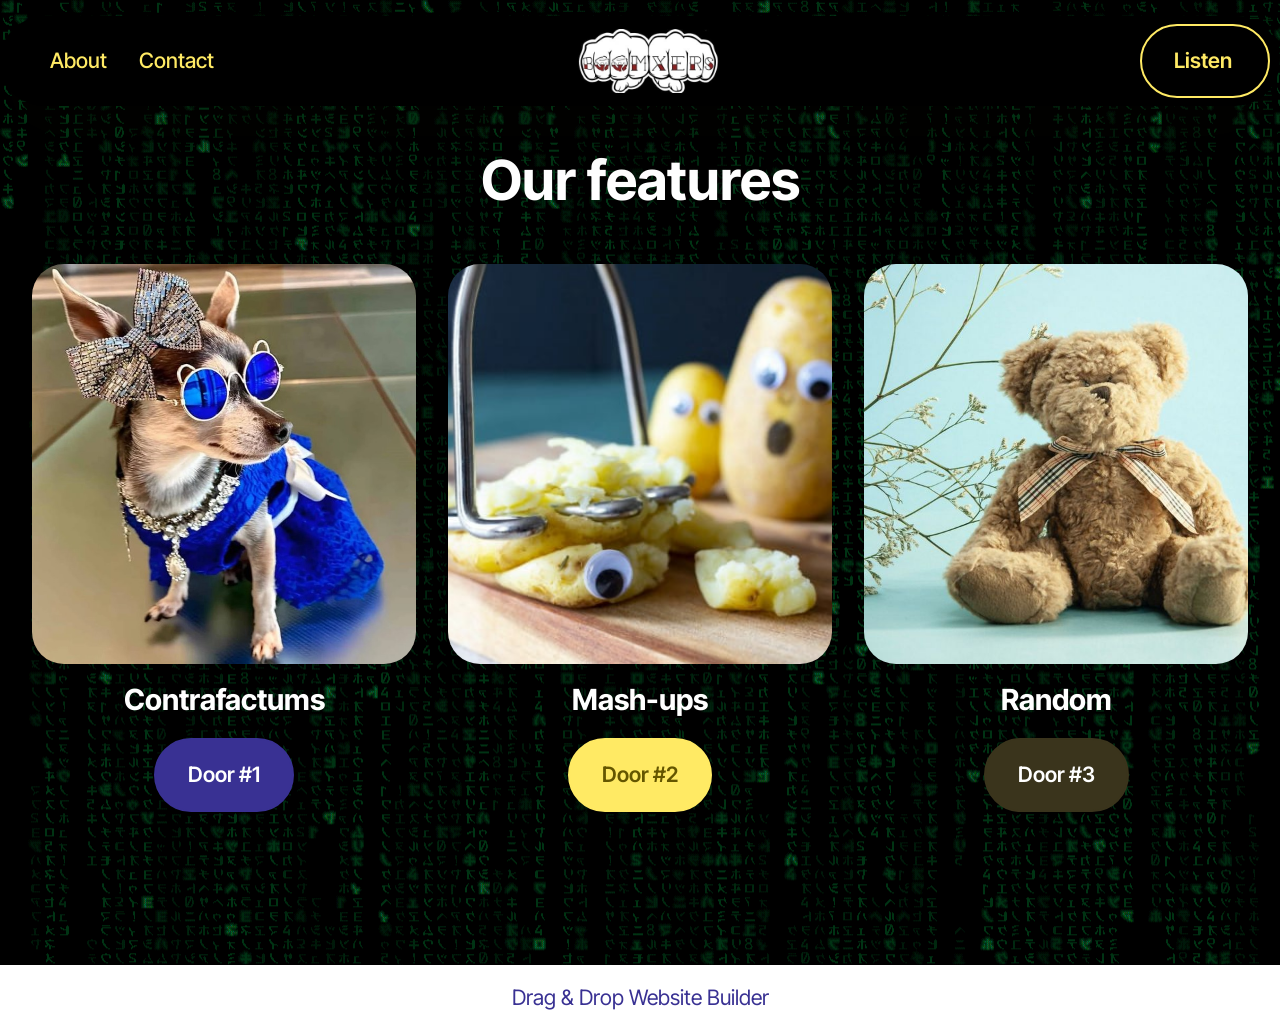
<file: index.html>
<!DOCTYPE html>
<html  >
<head>
  <!-- Site made with Mobirise Website Builder v6.1.12, https://mobirise.com -->
  <meta charset="UTF-8">
  <meta http-equiv="X-UA-Compatible" content="IE=edge">
  <meta name="generator" content="Mobirise v6.1.12, mobirise.com">
  <meta name="viewport" content="width=device-width, initial-scale=1, minimum-scale=1">
  <link rel="shortcut icon" href="assets/images/fingericon-128x128.png" type="image/x-icon">
  <meta name="description" content="">
  
  
  <title>Home</title>
  <link rel="stylesheet" href="assets/web/assets/mobirise-icons2/mobirise2.css">
  <link rel="stylesheet" href="assets/bootstrap/css/bootstrap.min.css">
  <link rel="stylesheet" href="assets/dropdown/css/style.css">
  <link rel="stylesheet" href="assets/theme/css/style.css">
  <link rel="preload" href="https://fonts.googleapis.com/css?family=Inter+Tight:100,200,300,400,500,600,700,800,900,100i,200i,300i,400i,500i,600i,700i,800i,900i&display=swap" as="style" onload="this.onload=null;this.rel='stylesheet'">
  <noscript><link rel="stylesheet" href="https://fonts.googleapis.com/css?family=Inter+Tight:100,200,300,400,500,600,700,800,900,100i,200i,300i,400i,500i,600i,700i,800i,900i&display=swap"></noscript>
  <link rel="preload" as="style" href="assets/mobirise/css/mbr-additional.css?v=OhvGLH"><link rel="stylesheet" href="assets/mobirise/css/mbr-additional.css?v=OhvGLH" type="text/css">

  
  
  
</head>
<body>
  
  <section data-bs-version="5.1" class="menu menu4 cid-vs2CHgZa5S" once="menu" id="menu04-1">
	

	<nav class="navbar navbar-dropdown navbar-fixed-top navbar-expand-lg">
		<div class="container">
			<div class="navbar-brand">
				<span class="navbar-logo">
					<a href="index.html" target="_blank">
						<img src="assets/images/bxerfin-354x176.jpeg" alt="somewhere between boomer &amp; genX" style="height: 4rem;">
					</a>
				</span>
				
			</div>
			<button class="navbar-toggler" type="button" data-toggle="collapse" data-bs-toggle="collapse" data-target="#navbarSupportedContent" data-bs-target="#navbarSupportedContent" aria-controls="navbarNavAltMarkup" aria-expanded="false" aria-label="Toggle navigation">
				<div class="hamburger">
					<span></span>
					<span></span>
					<span></span>
					<span></span>
				</div>
			</button>
			<div class="collapse navbar-collapse" id="navbarSupportedContent">
				<ul class="navbar-nav nav-dropdown" data-app-modern-menu="true"><li class="nav-item">
						<a class="nav-link link text-danger text-primary display-4" href="about.html">About</a>
					</li>
					
					<li class="nav-item">
						<a class="nav-link link text-danger text-primary display-4" href="contact.html">Contact</a>
					</li></ul>
				
				<div class="navbar-buttons mbr-section-btn"><a class="btn btn-danger-outline display-4" href="https://boomxers.podbean.com/" target="_blank">Listen&nbsp;</a></div>
			</div>
		</div>
	</nav>
</section>

<section data-bs-version="5.1" class="features03 cid-vs2EfJkeKE" id="features03-4">
	
	
	<div class="container">
		<div class="row justify-content-center mb-5">
			<div class="col-12 content-head">
				<div class="mbr-section-head">
					<h3 class="mbr-section-title mbr-fonts-style align-center mb-0 display-2">
						<strong>Our features</strong>
					</h3>
					
				</div>
			</div>
		</div>
		<div class="row">
			<div class="item features-image col-12 col-md-6 col-lg-4 active">
				<div class="item-wrapper">
					<div class="item-img mb-3">
						<img src="assets/images/contrafactum-770x770.jpeg" alt="contrafactums" title="">
					</div>
					<div class="item-content align-left">
						<h5 class="item-title mbr-fonts-style mt-0 mb-2 display-5">
							<strong>Contrafactums</strong></h5>
						
						<div class="mbr-section-btn item-footer"><a href="contrafactums.html" class="btn item-btn btn-primary display-7">Door #1</a></div>
					</div>
				</div>
			</div>
			<div class="item features-image col-12 col-md-6 col-lg-4">
				<div class="item-wrapper">
					<div class="item-img mb-3">
						<img src="assets/images/mashup-488x386.jpg" alt="Mashups" title="" data-slide-to="1" data-bs-slide-to="1">
					</div>
					<div class="item-content align-left">
						<h5 class="item-title mbr-fonts-style mb-2 mt-0 display-5">
							<strong>Mash-ups</strong></h5>
						
						<div class="mbr-section-btn item-footer"><a href="" class="btn item-btn btn-danger display-7">Door #2</a></div>
					</div>
				</div>
			</div>
			<div class="item features-image col-12 col-md-6 col-lg-4">
				<div class="item-wrapper">
					<div class="item-img mb-3">
						<a href="random.html"><img src="assets/images/shop3.jpg" alt="Rando" title="" data-slide-to="2" data-bs-slide-to="2"></a>
					</div>
					<div class="item-content align-left">
						<h5 class="item-title mbr-fonts-style mb-2 mt-0 display-5">
						    <strong>Random</strong></h5>
						
						<div class="mbr-section-btn item-footer"><a href="random.html" class="btn item-btn btn-success display-7">Door #3</a></div>
					</div>
				</div>
			</div>
		</div>
	</div>
</section><section class="display-7" style="padding: 0;align-items: center;justify-content: center;flex-wrap: wrap;    align-content: center;display: flex;position: relative;height: 4rem;"><a href="https://mobiri.se/" style="flex: 1 1;height: 4rem;position: absolute;width: 100%;z-index: 1;"><img alt="" style="height: 4rem;" src="[data-uri]"></a><p style="margin: 0;text-align: center;" class="display-7">&#8204;</p><a style="z-index:1" href="https://mobirise.com/drag-drop-website-builder.html">Drag & Drop Website Builder</a></section><script src="assets/bootstrap/js/bootstrap.bundle.min.js"></script>  <script src="assets/smoothscroll/smooth-scroll.js"></script>  <script src="assets/ytplayer/index.js"></script>  <script src="assets/dropdown/js/navbar-dropdown.js"></script>  <script src="assets/theme/js/script.js"></script>  
  
  
</body>
</html>
</file>
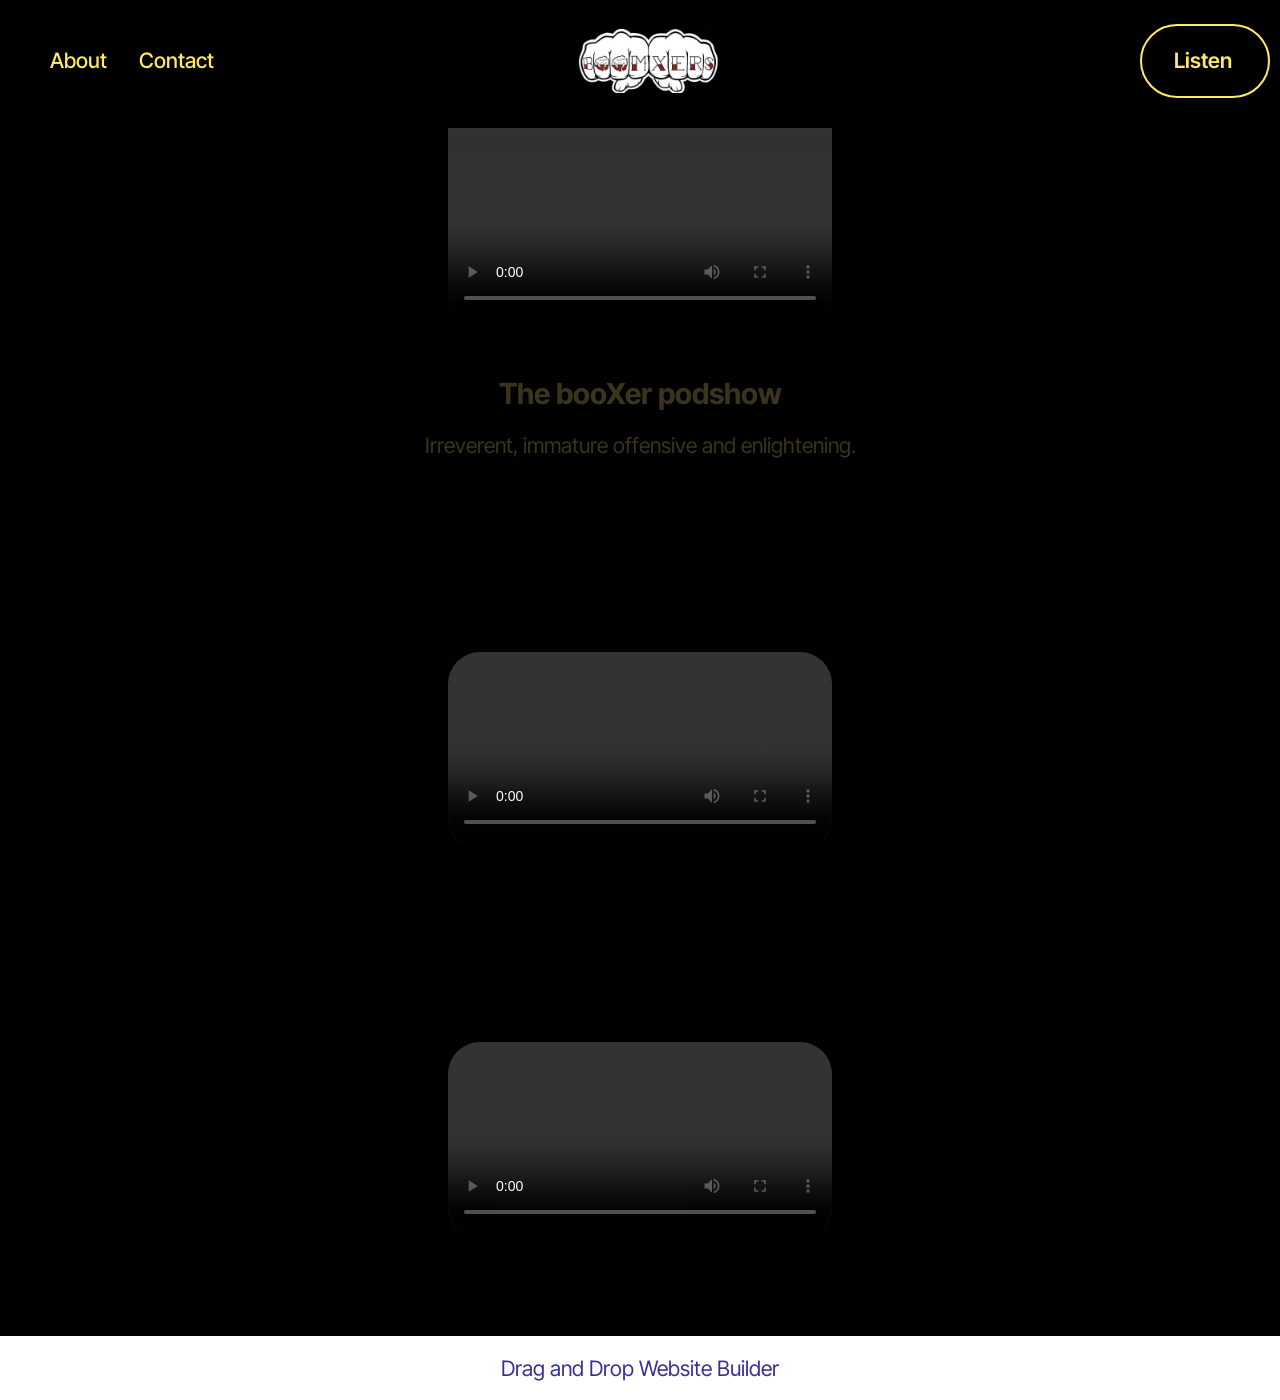
<file: about.html>
<!DOCTYPE html>
<html  >
<head>
  <!-- Site made with Mobirise Website Builder v6.1.12, https://mobirise.com -->
  <meta charset="UTF-8">
  <meta http-equiv="X-UA-Compatible" content="IE=edge">
  <meta name="generator" content="Mobirise v6.1.12, mobirise.com">
  <meta name="viewport" content="width=device-width, initial-scale=1, minimum-scale=1">
  <link rel="shortcut icon" href="assets/images/fingericon-128x128.png" type="image/x-icon">
  <meta name="description" content="">
  
  
  <title>About</title>
  <link rel="stylesheet" href="assets/web/assets/mobirise-icons2/mobirise2.css">
  <link rel="stylesheet" href="assets/bootstrap/css/bootstrap.min.css">
  <link rel="stylesheet" href="assets/dropdown/css/style.css">
  <link rel="stylesheet" href="assets/theme/css/style.css">
  <link rel="preload" href="https://fonts.googleapis.com/css?family=Inter+Tight:100,200,300,400,500,600,700,800,900,100i,200i,300i,400i,500i,600i,700i,800i,900i&display=swap" as="style" onload="this.onload=null;this.rel='stylesheet'">
  <noscript><link rel="stylesheet" href="https://fonts.googleapis.com/css?family=Inter+Tight:100,200,300,400,500,600,700,800,900,100i,200i,300i,400i,500i,600i,700i,800i,900i&display=swap"></noscript>
  <link rel="preload" as="style" href="assets/mobirise/css/mbr-additional.css?v=eFkAUd"><link rel="stylesheet" href="assets/mobirise/css/mbr-additional.css?v=eFkAUd" type="text/css">

  
  
  
</head>
<body>
  
  <section data-bs-version="5.1" class="menu menu4 cid-vs2CHgZa5S" once="menu" id="menu04-5">
	

	<nav class="navbar navbar-dropdown navbar-fixed-top navbar-expand-lg">
		<div class="container">
			<div class="navbar-brand">
				<span class="navbar-logo">
					<a href="index.html" target="_blank">
						<img src="assets/images/bxerfin-354x176.jpeg" alt="somewhere between boomer &amp; genX" style="height: 4rem;">
					</a>
				</span>
				
			</div>
			<button class="navbar-toggler" type="button" data-toggle="collapse" data-bs-toggle="collapse" data-target="#navbarSupportedContent" data-bs-target="#navbarSupportedContent" aria-controls="navbarNavAltMarkup" aria-expanded="false" aria-label="Toggle navigation">
				<div class="hamburger">
					<span></span>
					<span></span>
					<span></span>
					<span></span>
				</div>
			</button>
			<div class="collapse navbar-collapse" id="navbarSupportedContent">
				<ul class="navbar-nav nav-dropdown" data-app-modern-menu="true"><li class="nav-item">
						<a class="nav-link link text-danger text-primary display-4" href="about.html">About</a>
					</li>
					
					<li class="nav-item">
						<a class="nav-link link text-danger text-primary display-4" href="contact.html">Contact</a>
					</li></ul>
				
				<div class="navbar-buttons mbr-section-btn"><a class="btn btn-danger-outline display-4" href="https://boomxers.podbean.com/" target="_blank">Listen&nbsp;</a></div>
			</div>
		</div>
	</nav>
</section>

<section data-bs-version="5.1" class="video02 cid-vsdbvtlynK" id="video02-b">
  

  
  

  <div class="container">
    <div class="row justify-content-center">
      <div class="mbr-figure col-12 mb-5 col-md-4"><video style="width:100%" controls playsinline><source src="https://cindytoda.github.io/boomXers/videos/CCintroPt1.mp4"/></video></div>
    </div>
    <div class="row justify-content-center">
      <div class="col-12 content-text">
        <h4 class="mbr-description mbr-fonts-style mb-3 align-center display-5"><strong>The booXer podshow</strong></h4>
        <p class="mbr-description mbr-fonts-style mb-0 align-center display-7">&nbsp;Irreverent, immature offensive and enlightening.&nbsp;</p>
      </div>
    </div>
  </div>
</section>

<section data-bs-version="5.1" class="video04 cid-vseEPCLIdy" id="video04-f">
    
    
    <div class="container">
        
        <div class="row justify-content-center">
            <div class="col-12 col-md-4 video-block">
                <div class="video-wrapper"><video style="width:100%" controls playsinline><source src="https://cindytoda.github.io/boomXers/videos/CCintroPt2.mp4"/></video></div>
                
            </div>
        </div>
    </div>
</section>

<section data-bs-version="5.1" class="video04 cid-vseGC26ehw" id="video04-g">
    
    
    <div class="container">
        
        <div class="row justify-content-center">
            <div class="col-12 col-md-4 video-block">
                <div class="video-wrapper"><video style="width:100%" controls playsinline><source src="https://cindytoda.github.io/boomXers/videos/noNoYes.mp4"/></video></div>
                
            </div>
        </div>
    </div>
</section><section class="display-7" style="padding: 0;align-items: center;justify-content: center;flex-wrap: wrap;    align-content: center;display: flex;position: relative;height: 4rem;"><a href="https://mobiri.se/" style="flex: 1 1;height: 4rem;position: absolute;width: 100%;z-index: 1;"><img alt="" style="height: 4rem;" src="[data-uri]"></a><p style="margin: 0;text-align: center;" class="display-7">&#8204;</p><a style="z-index:1" href="https://mobirise.com/drag-drop-website-builder.html">Drag and Drop Website Builder</a></section><script src="assets/bootstrap/js/bootstrap.bundle.min.js"></script>  <script src="assets/smoothscroll/smooth-scroll.js"></script>  <script src="assets/ytplayer/index.js"></script>  <script src="assets/dropdown/js/navbar-dropdown.js"></script>  <script src="assets/playervimeo/vimeo_player.js"></script>  <script src="assets/theme/js/script.js"></script>  
  
  
</body>
</html>
</file>
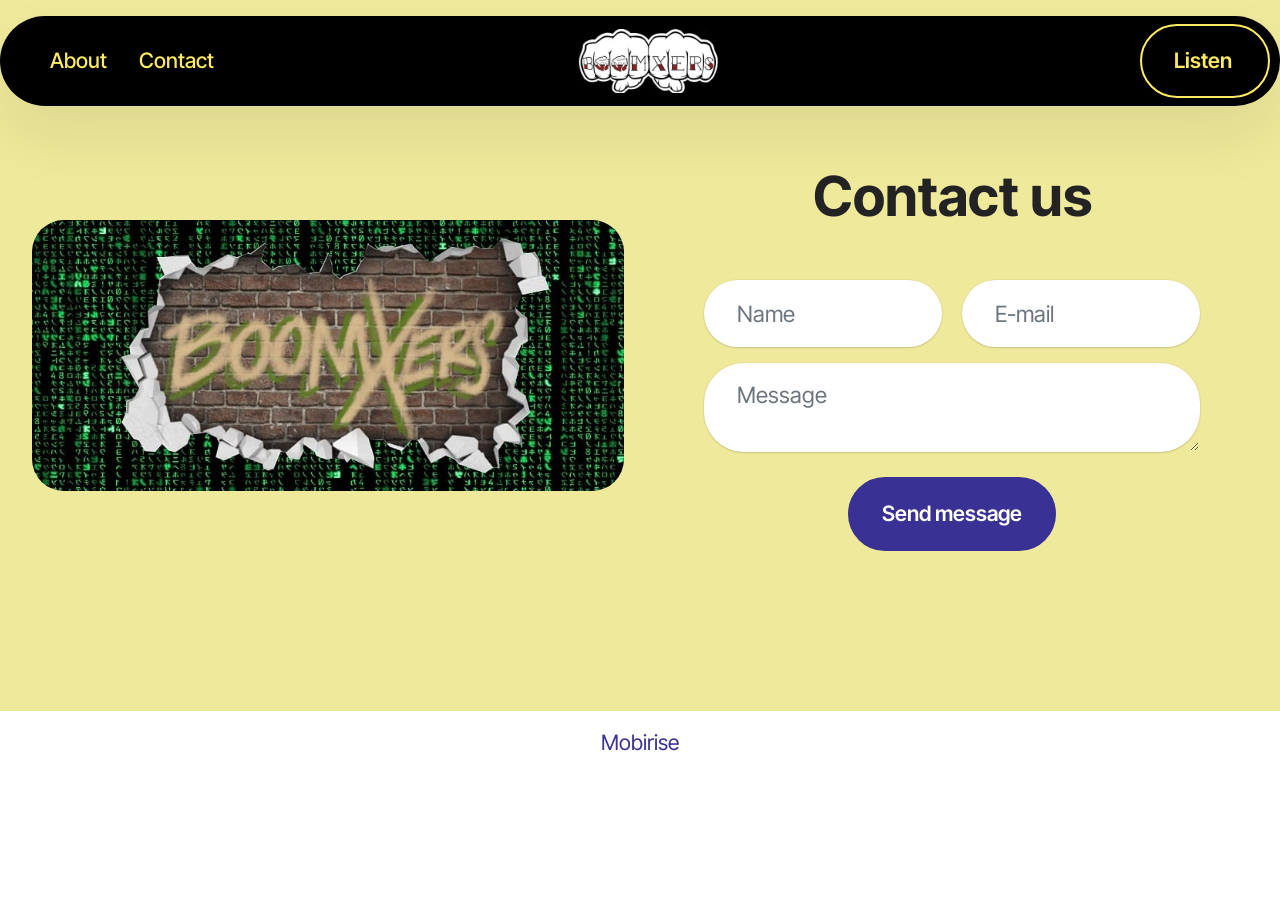
<file: contact.html>
<!DOCTYPE html>
<html  >
<head>
  <!-- Site made with Mobirise Website Builder v6.1.12, https://mobirise.com -->
  <meta charset="UTF-8">
  <meta http-equiv="X-UA-Compatible" content="IE=edge">
  <meta name="generator" content="Mobirise v6.1.12, mobirise.com">
  <meta name="viewport" content="width=device-width, initial-scale=1, minimum-scale=1">
  <link rel="shortcut icon" href="assets/images/fingericon-128x128.png" type="image/x-icon">
  <meta name="description" content="">
  
  
  <title>Contact</title>
  <link rel="stylesheet" href="assets/web/assets/mobirise-icons2/mobirise2.css">
  <link rel="stylesheet" href="assets/bootstrap/css/bootstrap.min.css">
  <link rel="stylesheet" href="assets/dropdown/css/style.css">
  <link rel="stylesheet" href="assets/theme/css/style.css">
  <link rel="preload" href="https://fonts.googleapis.com/css?family=Inter+Tight:100,200,300,400,500,600,700,800,900,100i,200i,300i,400i,500i,600i,700i,800i,900i&display=swap" as="style" onload="this.onload=null;this.rel='stylesheet'">
  <noscript><link rel="stylesheet" href="https://fonts.googleapis.com/css?family=Inter+Tight:100,200,300,400,500,600,700,800,900,100i,200i,300i,400i,500i,600i,700i,800i,900i&display=swap"></noscript>
  <link rel="preload" as="style" href="assets/mobirise/css/mbr-additional.css?v=qSxx8k"><link rel="stylesheet" href="assets/mobirise/css/mbr-additional.css?v=qSxx8k" type="text/css">

  
  
  
</head>
<body>
  
  <section data-bs-version="5.1" class="menu menu4 cid-vs2CHgZa5S" once="menu" id="menu04-c">
	

	<nav class="navbar navbar-dropdown navbar-fixed-top navbar-expand-lg">
		<div class="container">
			<div class="navbar-brand">
				<span class="navbar-logo">
					<a href="index.html" target="_blank">
						<img src="assets/images/bxerfin-354x176.jpeg" alt="somewhere between boomer &amp; genX" style="height: 4rem;">
					</a>
				</span>
				
			</div>
			<button class="navbar-toggler" type="button" data-toggle="collapse" data-bs-toggle="collapse" data-target="#navbarSupportedContent" data-bs-target="#navbarSupportedContent" aria-controls="navbarNavAltMarkup" aria-expanded="false" aria-label="Toggle navigation">
				<div class="hamburger">
					<span></span>
					<span></span>
					<span></span>
					<span></span>
				</div>
			</button>
			<div class="collapse navbar-collapse" id="navbarSupportedContent">
				<ul class="navbar-nav nav-dropdown" data-app-modern-menu="true"><li class="nav-item">
						<a class="nav-link link text-danger text-primary display-4" href="about.html">About</a>
					</li>
					
					<li class="nav-item">
						<a class="nav-link link text-danger text-primary display-4" href="contact.html">Contact</a>
					</li></ul>
				
				<div class="navbar-buttons mbr-section-btn"><a class="btn btn-danger-outline display-4" href="https://boomxers.podbean.com/" target="_blank">Listen&nbsp;</a></div>
			</div>
		</div>
	</nav>
</section>

<section data-bs-version="5.1" class="form03 cid-vsdeoXZh8O" id="form03-d">
    

    

    <div class="container">
        <div class="row justify-content-center align-items-center main-row">
            <div class="col-12 col-lg item-wrapper">
                <div class="mbr-section-head mb-5">
                    <h3 class="mbr-section-title mbr-fonts-style align-center mb-0 display-2">
                        <strong>Contact us</strong>
                    </h3>
                    
                </div>
                <div class="col-lg-12 mx-auto mbr-form" data-form-type="formoid">
                    <form action="https://mobirise.eu/" method="POST" class="mbr-form form-with-styler" data-form-title="Form Name"><input type="hidden" name="email" data-form-email="true" value="js2+JzCmXLe5h7SaLMZF60dobIqYybli5Z8ox2NvkOxXj7e5KBTcdA1M02FUCijlt6m9hXrHghzn3TeXKDxcHD7fXtMbVhVzANaNv1Pp/ZsRfw4VkN+NlCc+DQdUBjM9">
                        <div class="row">
                            <div hidden="hidden" data-form-alert="" class="alert alert-success col-12">Thanks for filling out the form!  We will read it.</div>
                            <div hidden="hidden" data-form-alert-danger="" class="alert alert-danger col-12">
                                Oops...! some problem!
                            </div>
                        </div>
                        <div class="dragArea row">
                            <div class="col-md col-sm-12 form-group mb-3 mb-3" data-for="name">
                                <input type="text" name="name" placeholder="Name" data-form-field="name" class="form-control" value="" id="name-form03-d">
                            </div>
                            <div class="col-md col-sm-12 form-group mb-3 mb-3" data-for="email">
                                <input type="email" name="email" placeholder="E-mail" data-form-field="email" class="form-control" value="" id="email-form03-d">
                            </div>
                            
                            <div class="col-12 form-group mb-3 mb-3" data-for="textarea">
                                <textarea name="textarea" placeholder="Message" data-form-field="textarea" class="form-control" id="textarea-form03-d"></textarea>
                            </div>
                            <div class="col-auto align-center mbr-section-btn">
                              <button type="submit" class="w-100 btn btn-primary display-7">Send message</button>
                            </div>
                        </div>
                    </form>
                </div>


            </div>
            <div class="col-12 col-lg-6">
                <div class="image-wrapper">
                    <img class="w-100" src="assets/images/bustedwallmatrixbg-960x440.jpeg" alt="email a boomXer">
                </div>
            </div>

        </div>
    </div>
</section><section class="display-7" style="padding: 0;align-items: center;justify-content: center;flex-wrap: wrap;    align-content: center;display: flex;position: relative;height: 4rem;"><a href="https://mobiri.se/" style="flex: 1 1;height: 4rem;position: absolute;width: 100%;z-index: 1;"><img alt="" style="height: 4rem;" src="[data-uri]"></a><p style="margin: 0;text-align: center;" class="display-7">&#8204;</p><a style="z-index:1" href="https://mobirise.com">Mobirise </a></section><script src="assets/bootstrap/js/bootstrap.bundle.min.js"></script>  <script src="assets/smoothscroll/smooth-scroll.js"></script>  <script src="assets/ytplayer/index.js"></script>  <script src="assets/dropdown/js/navbar-dropdown.js"></script>  <script src="assets/theme/js/script.js"></script>  <script src="assets/formoid/formoid.min.js"></script>  
  
  
</body>
</html>
</file>
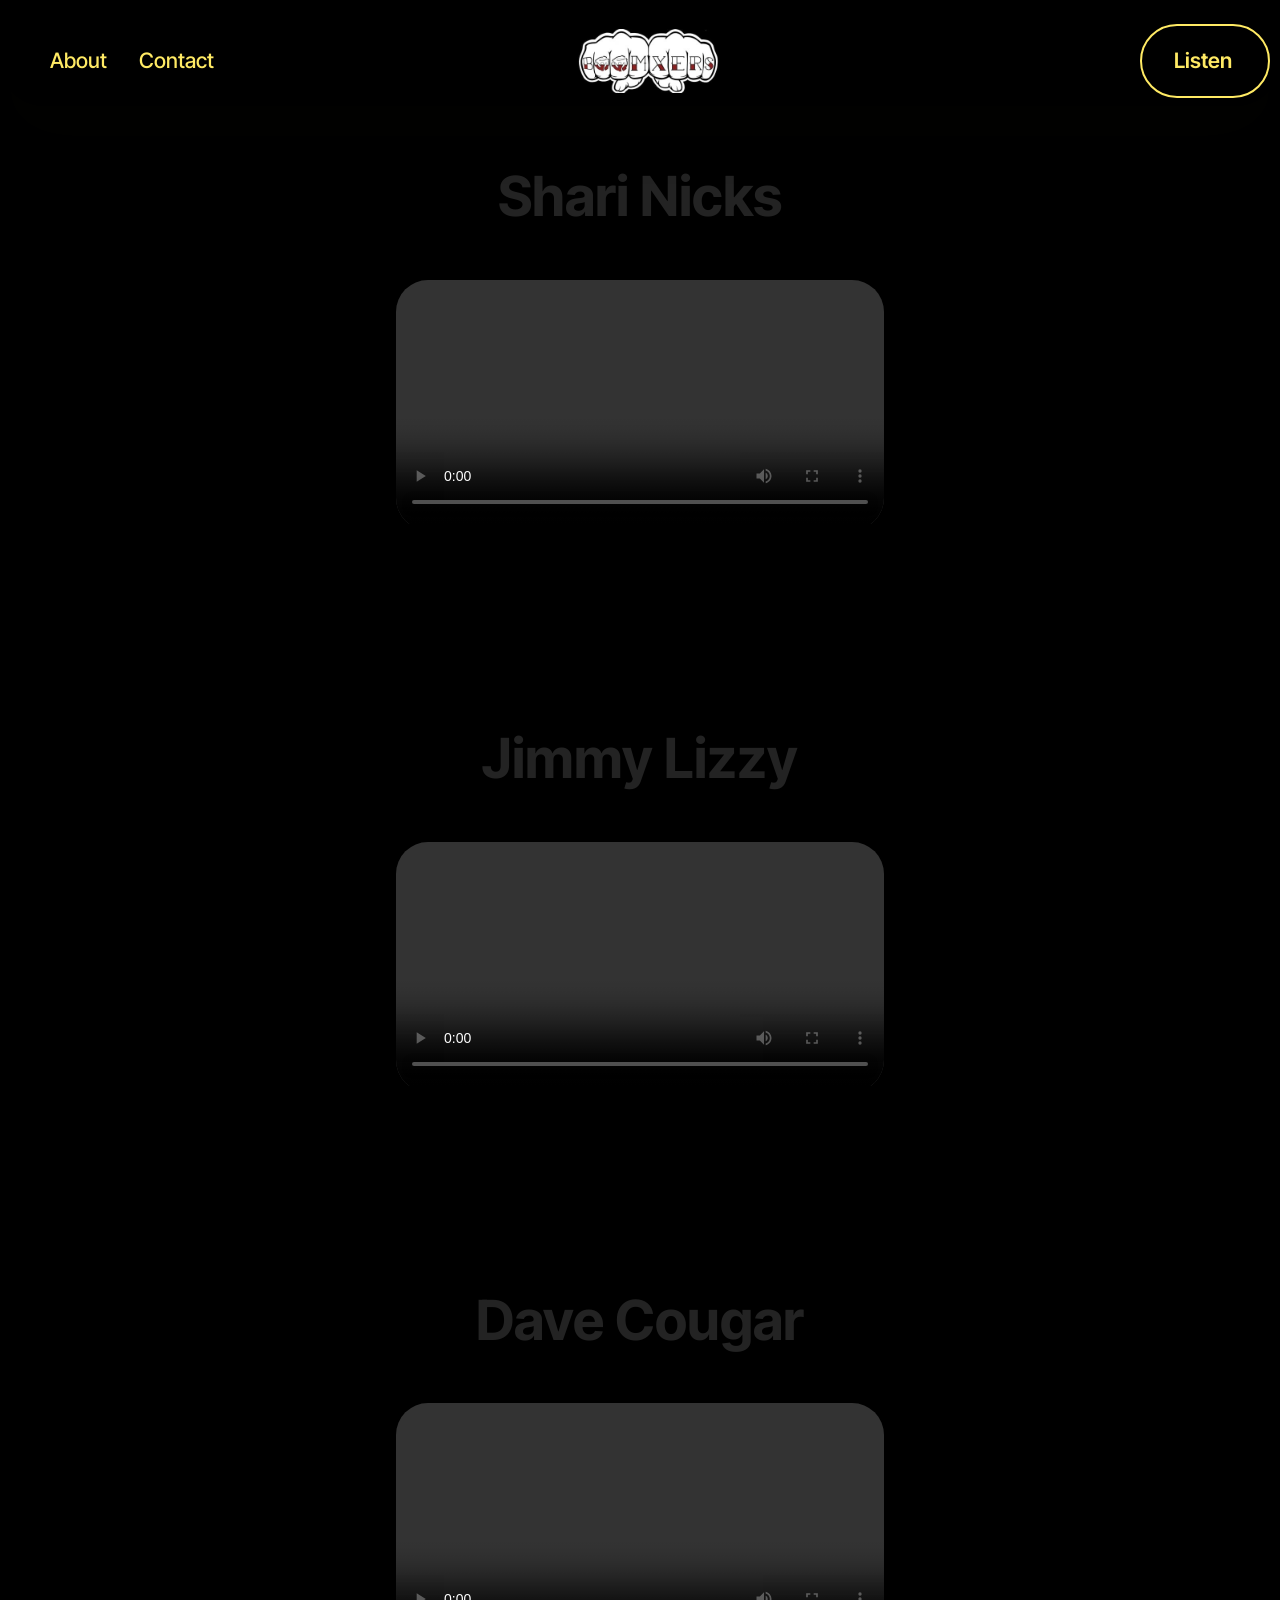
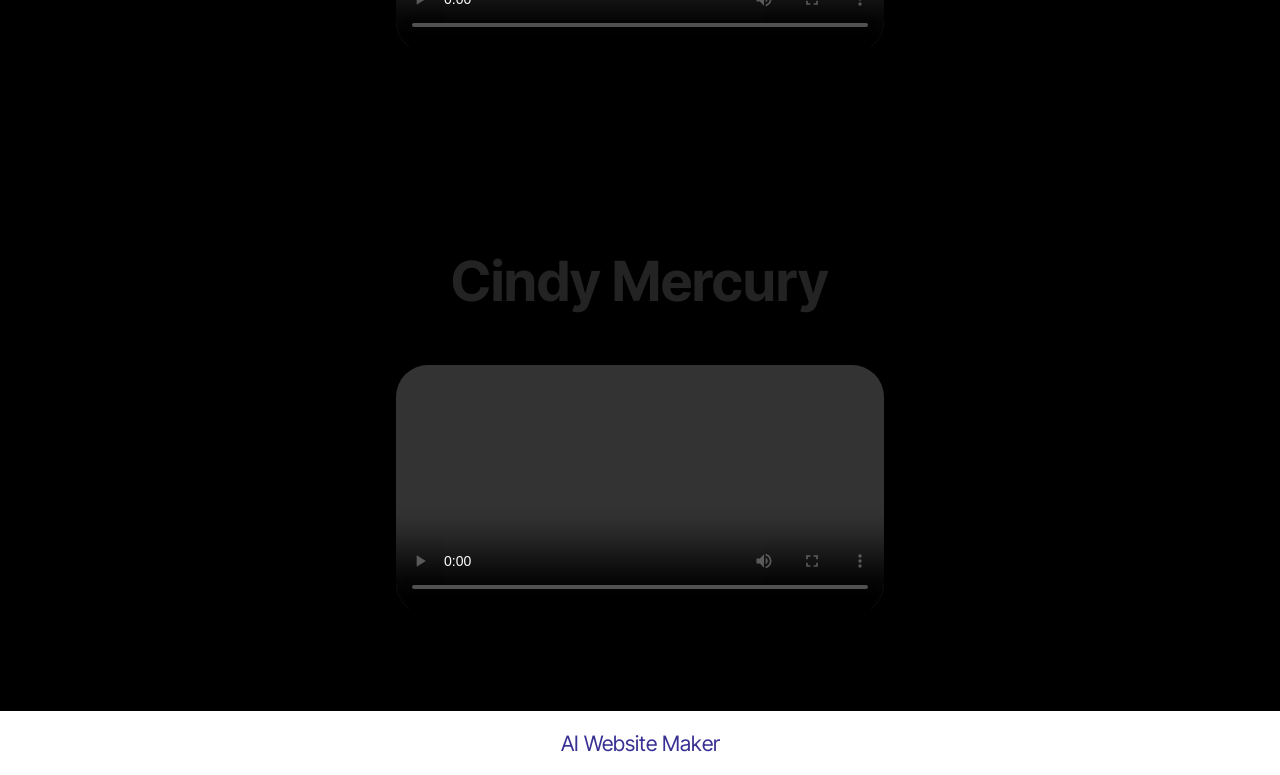
<file: contrafactums.html>
<!DOCTYPE html>
<html  >
<head>
  <!-- Site made with Mobirise Website Builder v6.1.12, https://mobirise.com -->
  <meta charset="UTF-8">
  <meta http-equiv="X-UA-Compatible" content="IE=edge">
  <meta name="generator" content="Mobirise v6.1.12, mobirise.com">
  <meta name="viewport" content="width=device-width, initial-scale=1, minimum-scale=1">
  <link rel="shortcut icon" href="assets/images/fingericon-128x128.png" type="image/x-icon">
  <meta name="description" content="Behold the madness">
  
  
  <title>Contrafactums</title>
  <link rel="stylesheet" href="assets/web/assets/mobirise-icons2/mobirise2.css">
  <link rel="stylesheet" href="assets/bootstrap/css/bootstrap.min.css">
  <link rel="stylesheet" href="assets/dropdown/css/style.css">
  <link rel="stylesheet" href="assets/theme/css/style.css">
  <link rel="preload" href="https://fonts.googleapis.com/css?family=Inter+Tight:100,200,300,400,500,600,700,800,900,100i,200i,300i,400i,500i,600i,700i,800i,900i&display=swap" as="style" onload="this.onload=null;this.rel='stylesheet'">
  <noscript><link rel="stylesheet" href="https://fonts.googleapis.com/css?family=Inter+Tight:100,200,300,400,500,600,700,800,900,100i,200i,300i,400i,500i,600i,700i,800i,900i&display=swap"></noscript>
  <link rel="preload" as="style" href="assets/mobirise/css/mbr-additional.css?v=RDxgRL"><link rel="stylesheet" href="assets/mobirise/css/mbr-additional.css?v=RDxgRL" type="text/css">

  
  
  
</head>
<body>
  
  <section data-bs-version="5.1" class="menu menu4 cid-vs2CHgZa5S" once="menu" id="menu04-h">
	

	<nav class="navbar navbar-dropdown navbar-fixed-top navbar-expand-lg">
		<div class="container">
			<div class="navbar-brand">
				<span class="navbar-logo">
					<a href="index.html" target="_blank">
						<img src="assets/images/bxerfin-354x176.jpeg" alt="somewhere between boomer &amp; genX" style="height: 4rem;">
					</a>
				</span>
				
			</div>
			<button class="navbar-toggler" type="button" data-toggle="collapse" data-bs-toggle="collapse" data-target="#navbarSupportedContent" data-bs-target="#navbarSupportedContent" aria-controls="navbarNavAltMarkup" aria-expanded="false" aria-label="Toggle navigation">
				<div class="hamburger">
					<span></span>
					<span></span>
					<span></span>
					<span></span>
				</div>
			</button>
			<div class="collapse navbar-collapse" id="navbarSupportedContent">
				<ul class="navbar-nav nav-dropdown" data-app-modern-menu="true"><li class="nav-item">
						<a class="nav-link link text-danger text-primary display-4" href="about.html">About</a>
					</li>
					
					<li class="nav-item">
						<a class="nav-link link text-danger text-primary display-4" href="contact.html">Contact</a>
					</li></ul>
				
				<div class="navbar-buttons mbr-section-btn"><a class="btn btn-danger-outline display-4" href="https://boomxers.podbean.com/" target="_blank">Listen&nbsp;</a></div>
			</div>
		</div>
	</nav>
</section>

<section data-bs-version="5.1" class="video04 cid-vsBm0tUlA5" id="video04-j">
    
    
    <div class="container">
        <div class="mbr-section-head mb-5">
            <h1 class="mbr-section-title mbr-fonts-style mb-0 mt-0 display-2">
                <strong>Shari Nicks</strong></h1>
            
        </div>
        <div class="row justify-content-center">
            <div class="col-12 col-md-5 video-block">
                <div class="video-wrapper"><video style="width:100%" controls playsinline><source src="https://ur-welco.me/contrafactums/ShariNicks.mp4"/></video></div>
                
            </div>
        </div>
    </div>
</section>

<section data-bs-version="5.1" class="video04 cid-vsBm1BXITN" id="video04-k">
    
    
    <div class="container">
        <div class="mbr-section-head mb-5">
            <h2 class="mbr-section-title mbr-fonts-style mb-0 mt-0 display-2">
                <strong>Jimmy Lizzy</strong></h2>
            
        </div>
        <div class="row justify-content-center">
            <div class="col-12 col-md-5 video-block">
                <div class="video-wrapper"><video style="width:100%" controls playsinline><source src="https://ur-welco.me/contrafactums/JimmyLizzy.mp4"/></video></div>
                
            </div>
        </div>
    </div>
</section>

<section data-bs-version="5.1" class="video04 cid-vsBm2DVNuP" id="video04-l">
    
    
    <div class="container">
        <div class="mbr-section-head mb-5">
            <h2 class="mbr-section-title mbr-fonts-style mb-0 mt-0 display-2">
                <strong>Dave Cougar</strong></h2>
            
        </div>
        <div class="row justify-content-center">
            <div class="col-12 col-md-5 video-block">
                <div class="video-wrapper"><video style="width:100%" controls playsinline><source src="https://ur-welco.me/contrafactums/DaveCougar.mp4"/></video></div>
                
            </div>
        </div>
    </div>
</section>

<section data-bs-version="5.1" class="video04 cid-vsBm3mNC0P" id="video04-m">
    
    
    <div class="container">
        <div class="mbr-section-head mb-5">
            <h2 class="mbr-section-title mbr-fonts-style mb-0 mt-0 display-2">
                <strong>Cindy Mercury</strong></h2>
            
        </div>
        <div class="row justify-content-center">
            <div class="col-12 col-md-5 video-block">
                <div class="video-wrapper"><video style="width:100%" controls playsinline><source src="https://ur-welco.me/contrafactums/CindyMercury.mp4"/></video></div>
                
            </div>
        </div>
    </div>
</section><section class="display-7" style="padding: 0;align-items: center;justify-content: center;flex-wrap: wrap;    align-content: center;display: flex;position: relative;height: 4rem;"><a href="https://mobiri.se/" style="flex: 1 1;height: 4rem;position: absolute;width: 100%;z-index: 1;"><img alt="" style="height: 4rem;" src="[data-uri]"></a><p style="margin: 0;text-align: center;" class="display-7">&#8204;</p><a style="z-index:1" href="https://mobirise.com/builder/ai-website-maker.html">AI Website Maker</a></section><script src="assets/bootstrap/js/bootstrap.bundle.min.js"></script>  <script src="assets/smoothscroll/smooth-scroll.js"></script>  <script src="assets/ytplayer/index.js"></script>  <script src="assets/dropdown/js/navbar-dropdown.js"></script>  <script src="assets/theme/js/script.js"></script>  
  
  
</body>
</html>
</file>
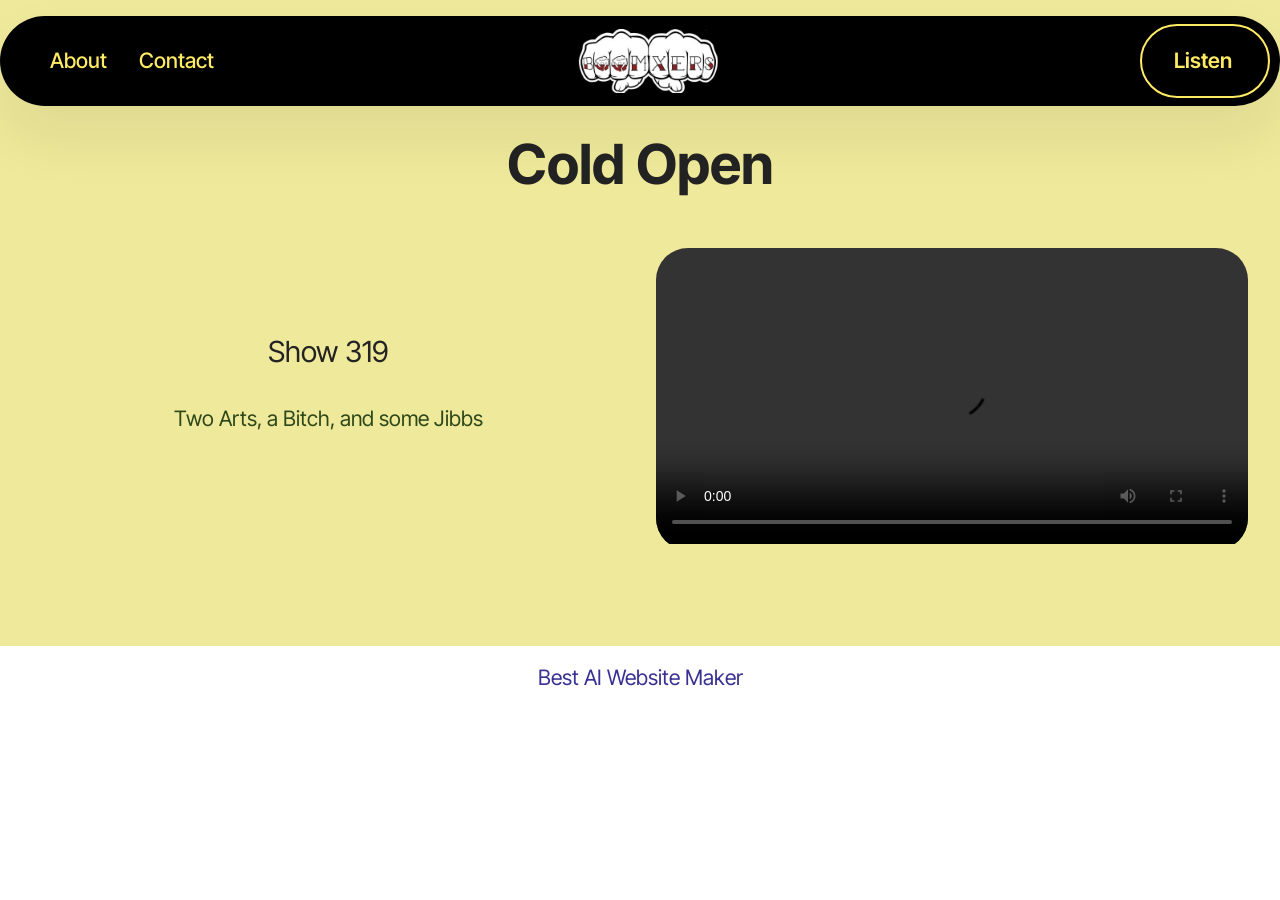
<file: random.html>
<!DOCTYPE html>
<html  >
<head>
  <!-- Site made with Mobirise Website Builder v6.1.12, https://mobirise.com -->
  <meta charset="UTF-8">
  <meta http-equiv="X-UA-Compatible" content="IE=edge">
  <meta name="generator" content="Mobirise v6.1.12, mobirise.com">
  <meta name="viewport" content="width=device-width, initial-scale=1, minimum-scale=1">
  <link rel="shortcut icon" href="assets/images/fingericon-128x128.png" type="image/x-icon">
  <meta name="description" content="">
  
  
  <title>Random</title>
  <link rel="stylesheet" href="assets/web/assets/mobirise-icons2/mobirise2.css">
  <link rel="stylesheet" href="assets/bootstrap/css/bootstrap.min.css">
  <link rel="stylesheet" href="assets/dropdown/css/style.css">
  <link rel="stylesheet" href="assets/theme/css/style.css">
  <link rel="preload" href="https://fonts.googleapis.com/css?family=Inter+Tight:100,200,300,400,500,600,700,800,900,100i,200i,300i,400i,500i,600i,700i,800i,900i&display=swap" as="style" onload="this.onload=null;this.rel='stylesheet'">
  <noscript><link rel="stylesheet" href="https://fonts.googleapis.com/css?family=Inter+Tight:100,200,300,400,500,600,700,800,900,100i,200i,300i,400i,500i,600i,700i,800i,900i&display=swap"></noscript>
  <link rel="preload" as="style" href="assets/mobirise/css/mbr-additional.css?v=s2vcvx"><link rel="stylesheet" href="assets/mobirise/css/mbr-additional.css?v=s2vcvx" type="text/css">

  
  
  
</head>
<body>
  
  <section data-bs-version="5.1" class="menu menu4 cid-vs2CHgZa5S" once="menu" id="menu04-6">
	

	<nav class="navbar navbar-dropdown navbar-fixed-top navbar-expand-lg">
		<div class="container">
			<div class="navbar-brand">
				<span class="navbar-logo">
					<a href="index.html" target="_blank">
						<img src="assets/images/bxerfin-354x176.jpeg" alt="somewhere between boomer &amp; genX" style="height: 4rem;">
					</a>
				</span>
				
			</div>
			<button class="navbar-toggler" type="button" data-toggle="collapse" data-bs-toggle="collapse" data-target="#navbarSupportedContent" data-bs-target="#navbarSupportedContent" aria-controls="navbarNavAltMarkup" aria-expanded="false" aria-label="Toggle navigation">
				<div class="hamburger">
					<span></span>
					<span></span>
					<span></span>
					<span></span>
				</div>
			</button>
			<div class="collapse navbar-collapse" id="navbarSupportedContent">
				<ul class="navbar-nav nav-dropdown" data-app-modern-menu="true"><li class="nav-item">
						<a class="nav-link link text-danger text-primary display-4" href="about.html">About</a>
					</li>
					
					<li class="nav-item">
						<a class="nav-link link text-danger text-primary display-4" href="contact.html">Contact</a>
					</li></ul>
				
				<div class="navbar-buttons mbr-section-btn"><a class="btn btn-danger-outline display-4" href="https://boomxers.podbean.com/" target="_blank">Listen&nbsp;</a></div>
			</div>
		</div>
	</nav>
</section>

<section data-bs-version="5.1" class="video05 cid-vsezCjrHf3" id="video05-e">
    

    
    

    <div class="container">
        <div class="row justify-content-center">
          <div class="col-12">
            <div class="title-wrapper mb-5">
                <h4 class="mbr-section-maintitle mbr-fonts-style mb-0 display-2"><strong>Cold Open</strong></h4>
            </div>
          </div>
            <div class="col-12 col-md">
                <div class="text-wrapper">
                    <h2 class="mb-4 mbr-fonts-style mbr-section-title display-5">
                    <strong><a href="https://boomxers.podbean.com/e/319-two-arts-a-bitch-and-some-jibbs/" class="text-black" target="_blank">Show 319</a></strong></h2>
                    <p class="mbr-text mb-4 mbr-fonts-style display-7">
                        Two Arts, a Bitch, and some Jibbs</p>
                    
                </div>
            </div>
            <div class="col-12 col-md-6 video-block">
                <div class="mbr-figure"><video style="width:100%" controls playsinline><source src="https://cindytoda.github.io/boomXers/videos/coconuts.mp4"/></video></div>
                
            </div>
        </div>
    </div>
</section><section class="display-7" style="padding: 0;align-items: center;justify-content: center;flex-wrap: wrap;    align-content: center;display: flex;position: relative;height: 4rem;"><a href="https://mobiri.se/" style="flex: 1 1;height: 4rem;position: absolute;width: 100%;z-index: 1;"><img alt="" style="height: 4rem;" src="[data-uri]"></a><p style="margin: 0;text-align: center;" class="display-7">&#8204;</p><a style="z-index:1" href="https://mobirise.com/builder/ai-website-maker.html">Best AI Website Maker</a></section><script src="assets/bootstrap/js/bootstrap.bundle.min.js"></script>  <script src="assets/smoothscroll/smooth-scroll.js"></script>  <script src="assets/ytplayer/index.js"></script>  <script src="assets/dropdown/js/navbar-dropdown.js"></script>  <script src="assets/theme/js/script.js"></script>  
  
  
</body>
</html>
</file>
<file: assets/web/assets/mobirise-icons2/mobirise2.css>
@font-face {
  font-family: 'Moririse2';
  font-display: swap;
  src:  url('mobirise2.eot?f2bix4');
  src:  url('mobirise2.eot?f2bix4#iefix') format('embedded-opentype'),
    url('mobirise2.woff2?f2bix4') format('woff2'),
    url('mobirise2.woff?f2bix4') format('woff'),
    url('mobirise2.ttf?f2bix4') format('truetype'),
    url('mobirise2.svg?f2bix4#mobirise2') format('svg');
  font-weight: normal;
  font-style: normal;
}

[class^="mobi-"], [class*=" mobi-"] {
  /* use !important to prevent issues with browser extensions that change fonts */
  font-family: 'Moririse2' !important;
  speak: none;
  font-style: normal;
  font-weight: normal;
  font-variant: normal;
  text-transform: none;
  line-height: 1;

  /* Better Font Rendering =========== */
  -webkit-font-smoothing: antialiased;
  -moz-osx-font-smoothing: grayscale;
}

.mobi-mbri-add-submenu:before {
  content: "\e900";
}
.mobi-mbri-alert:before {
  content: "\e901";
}
.mobi-mbri-align-center:before {
  content: "\e902";
}
.mobi-mbri-align-justify:before {
  content: "\e903";
}
.mobi-mbri-align-left:before {
  content: "\e904";
}
.mobi-mbri-align-right:before {
  content: "\e905";
}
.mobi-mbri-android:before {
  content: "\e906";
}
.mobi-mbri-apple:before {
  content: "\e907";
}
.mobi-mbri-arrow-down:before {
  content: "\e908";
}
.mobi-mbri-arrow-next:before {
  content: "\e909";
}
.mobi-mbri-arrow-prev:before {
  content: "\e90a";
}
.mobi-mbri-arrow-up:before {
  content: "\e90b";
}
.mobi-mbri-bold:before {
  content: "\e90c";
}
.mobi-mbri-bookmark:before {
  content: "\e90d";
}
.mobi-mbri-bootstrap:before {
  content: "\e90e";
}
.mobi-mbri-briefcase:before {
  content: "\e90f";
}
.mobi-mbri-browse:before {
  content: "\e910";
}
.mobi-mbri-bulleted-list:before {
  content: "\e911";
}
.mobi-mbri-calendar:before {
  content: "\e912";
}
.mobi-mbri-camera:before {
  content: "\e913";
}
.mobi-mbri-cart-add:before {
  content: "\e914";
}
.mobi-mbri-cart-full:before {
  content: "\e915";
}
.mobi-mbri-cash:before {
  content: "\e916";
}
.mobi-mbri-change-style:before {
  content: "\e917";
}
.mobi-mbri-chat:before {
  content: "\e918";
}
.mobi-mbri-clock:before {
  content: "\e919";
}
.mobi-mbri-close:before {
  content: "\e91a";
}
.mobi-mbri-cloud:before {
  content: "\e91b";
}
.mobi-mbri-code:before {
  content: "\e91c";
}
.mobi-mbri-contact-form:before {
  content: "\e91d";
}
.mobi-mbri-credit-card:before {
  content: "\e91e";
}
.mobi-mbri-cursor-click:before {
  content: "\e91f";
}
.mobi-mbri-cust-feedback:before {
  content: "\e920";
}
.mobi-mbri-database:before {
  content: "\e921";
}
.mobi-mbri-delivery:before {
  content: "\e922";
}
.mobi-mbri-desktop:before {
  content: "\e923";
}
.mobi-mbri-devices:before {
  content: "\e924";
}
.mobi-mbri-down:before {
  content: "\e925";
}
.mobi-mbri-download-2:before {
  content: "\e926";
}
.mobi-mbri-download:before {
  content: "\e927";
}
.mobi-mbri-drag-n-drop-2:before {
  content: "\e928";
}
.mobi-mbri-drag-n-drop:before {
  content: "\e929";
}
.mobi-mbri-edit-2:before {
  content: "\e92a";
}
.mobi-mbri-edit:before {
  content: "\e92b";
}
.mobi-mbri-error:before {
  content: "\e92c";
}
.mobi-mbri-extension:before {
  content: "\e92d";
}
.mobi-mbri-features:before {
  content: "\e92e";
}
.mobi-mbri-file:before {
  content: "\e92f";
}
.mobi-mbri-flag:before {
  content: "\e930";
}
.mobi-mbri-folder:before {
  content: "\e931";
}
.mobi-mbri-gift:before {
  content: "\e932";
}
.mobi-mbri-github:before {
  content: "\e933";
}
.mobi-mbri-globe-2:before {
  content: "\e934";
}
.mobi-mbri-globe:before {
  content: "\e935";
}
.mobi-mbri-growing-chart:before {
  content: "\e936";
}
.mobi-mbri-hearth:before {
  content: "\e937";
}
.mobi-mbri-help:before {
  content: "\e938";
}
.mobi-mbri-home:before {
  content: "\e939";
}
.mobi-mbri-hot-cup:before {
  content: "\e93a";
}
.mobi-mbri-idea:before {
  content: "\e93b";
}
.mobi-mbri-image-gallery:before {
  content: "\e93c";
}
.mobi-mbri-image-slider:before {
  content: "\e93d";
}
.mobi-mbri-info:before {
  content: "\e93e";
}
.mobi-mbri-italic:before {
  content: "\e93f";
}
.mobi-mbri-key:before {
  content: "\e940";
}
.mobi-mbri-laptop:before {
  content: "\e941";
}
.mobi-mbri-layers:before {
  content: "\e942";
}
.mobi-mbri-left-right:before {
  content: "\e943";
}
.mobi-mbri-left:before {
  content: "\e944";
}
.mobi-mbri-letter:before {
  content: "\e945";
}
.mobi-mbri-like:before {
  content: "\e946";
}
.mobi-mbri-link:before {
  content: "\e947";
}
.mobi-mbri-lock:before {
  content: "\e948";
}
.mobi-mbri-login:before {
  content: "\e949";
}
.mobi-mbri-logout:before {
  content: "\e94a";
}
.mobi-mbri-magic-stick:before {
  content: "\e94b";
}
.mobi-mbri-map-pin:before {
  content: "\e94c";
}
.mobi-mbri-menu:before {
  content: "\e94d";
}
.mobi-mbri-mobile-2:before {
  content: "\e94e";
}
.mobi-mbri-mobile-horizontal:before {
  content: "\e94f";
}
.mobi-mbri-mobile:before {
  content: "\e950";
}
.mobi-mbri-mobirise:before {
  content: "\e951";
}
.mobi-mbri-more-horizontal:before {
  content: "\e952";
}
.mobi-mbri-more-vertical:before {
  content: "\e953";
}
.mobi-mbri-music:before {
  content: "\e954";
}
.mobi-mbri-new-file:before {
  content: "\e955";
}
.mobi-mbri-numbered-list:before {
  content: "\e956";
}
.mobi-mbri-opened-folder:before {
  content: "\e957";
}
.mobi-mbri-pages:before {
  content: "\e958";
}
.mobi-mbri-paper-plane:before {
  content: "\e959";
}
.mobi-mbri-paperclip:before {
  content: "\e95a";
}
.mobi-mbri-phone:before {
  content: "\e95b";
}
.mobi-mbri-photo:before {
  content: "\e95c";
}
.mobi-mbri-photos:before {
  content: "\e95d";
}
.mobi-mbri-pin:before {
  content: "\e95e";
}
.mobi-mbri-play:before {
  content: "\e95f";
}
.mobi-mbri-plus:before {
  content: "\e960";
}
.mobi-mbri-preview:before {
  content: "\e961";
}
.mobi-mbri-print:before {
  content: "\e962";
}
.mobi-mbri-protect:before {
  content: "\e963";
}
.mobi-mbri-question:before {
  content: "\e964";
}
.mobi-mbri-quote-left:before {
  content: "\e965";
}
.mobi-mbri-quote-right:before {
  content: "\e966";
}
.mobi-mbri-redo:before {
  content: "\e967";
}
.mobi-mbri-refresh:before {
  content: "\e968";
}
.mobi-mbri-responsive-2:before {
  content: "\e969";
}
.mobi-mbri-responsive:before {
  content: "\e96a";
}
.mobi-mbri-right:before {
  content: "\e96b";
}
.mobi-mbri-rocket:before {
  content: "\e96c";
}
.mobi-mbri-sad-face:before {
  content: "\e96d";
}
.mobi-mbri-sale:before {
  content: "\e96e";
}
.mobi-mbri-save:before {
  content: "\e96f";
}
.mobi-mbri-search:before {
  content: "\e970";
}
.mobi-mbri-setting-2:before {
  content: "\e971";
}
.mobi-mbri-setting-3:before {
  content: "\e972";
}
.mobi-mbri-setting:before {
  content: "\e973";
}
.mobi-mbri-share:before {
  content: "\e974";
}
.mobi-mbri-shopping-bag:before {
  content: "\e975";
}
.mobi-mbri-shopping-basket:before {
  content: "\e976";
}
.mobi-mbri-shopping-cart:before {
  content: "\e977";
}
.mobi-mbri-sites:before {
  content: "\e978";
}
.mobi-mbri-smile-face:before {
  content: "\e979";
}
.mobi-mbri-speed:before {
  content: "\e97a";
}
.mobi-mbri-star:before {
  content: "\e97b";
}
.mobi-mbri-success:before {
  content: "\e97c";
}
.mobi-mbri-sun:before {
  content: "\e97d";
}
.mobi-mbri-sun2:before {
  content: "\e97e";
}
.mobi-mbri-tablet-vertical:before {
  content: "\e97f";
}
.mobi-mbri-tablet:before {
  content: "\e980";
}
.mobi-mbri-target:before {
  content: "\e981";
}
.mobi-mbri-timer:before {
  content: "\e982";
}
.mobi-mbri-to-ftp:before {
  content: "\e983";
}
.mobi-mbri-to-local-drive:before {
  content: "\e984";
}
.mobi-mbri-touch-swipe:before {
  content: "\e985";
}
.mobi-mbri-touch:before {
  content: "\e986";
}
.mobi-mbri-trash:before {
  content: "\e987";
}
.mobi-mbri-underline:before {
  content: "\e988";
}
.mobi-mbri-undo:before {
  content: "\e989";
}
.mobi-mbri-unlink:before {
  content: "\e98a";
}
.mobi-mbri-unlock:before {
  content: "\e98b";
}
.mobi-mbri-up-down:before {
  content: "\e98c";
}
.mobi-mbri-up:before {
  content: "\e98d";
}
.mobi-mbri-update:before {
  content: "\e98e";
}
.mobi-mbri-upload-2:before {
  content: "\e98f";
}
.mobi-mbri-upload:before {
  content: "\e990";
}
.mobi-mbri-user-2:before {
  content: "\e991";
}
.mobi-mbri-user:before {
  content: "\e992";
}
.mobi-mbri-users:before {
  content: "\e993";
}
.mobi-mbri-video-play:before {
  content: "\e994";
}
.mobi-mbri-video:before {
  content: "\e995";
}
.mobi-mbri-watch:before {
  content: "\e996";
}
.mobi-mbri-website-theme-2:before {
  content: "\e997";
}
.mobi-mbri-website-theme:before {
  content: "\e998";
}
.mobi-mbri-wifi:before {
  content: "\e999";
}
.mobi-mbri-windows:before {
  content: "\e99a";
}
.mobi-mbri-zoom-in:before {
  content: "\e99b";
}
.mobi-mbri-zoom-out:before {
  content: "\e99c";
}
</file>
<file: assets/dropdown/css/style.css>
.navbar-dropdown {
  left: 0;
  padding: 0;
  position: absolute;
  right: 0;
  top: 0;
  transition: all 0.45s ease;
  z-index: 1030;
  background: #282828; }
  .navbar-dropdown .navbar-logo {
    margin-right: 0.8rem;
    transition: margin 0.3s ease-in-out;
    vertical-align: middle; }
    .navbar-dropdown .navbar-logo img {
      height: 3.125rem;
      transition: all 0.3s ease-in-out; }
    .navbar-dropdown .navbar-logo.mbr-iconfont {
      font-size: 3.125rem;
      line-height: 3.125rem; }
  .navbar-dropdown .navbar-caption {
    font-weight: 700;
    white-space: normal;
    vertical-align: -4px;
    line-height: 3.125rem !important; }
    .navbar-dropdown .navbar-caption, .navbar-dropdown .navbar-caption:hover {
      color: inherit;
      text-decoration: none; }
  .navbar-dropdown .mbr-iconfont + .navbar-caption {
    vertical-align: -1px; }
  .navbar-dropdown.navbar-fixed-top {
    position: fixed; }
  .navbar-dropdown .navbar-brand span {
    vertical-align: -4px; }
  .navbar-dropdown.bg-color.transparent {
    background: none; }
  .navbar-dropdown.navbar-short .navbar-brand {
    padding: 0.625rem 0; }
    .navbar-dropdown.navbar-short .navbar-brand span {
      vertical-align: -1px; }
  .navbar-dropdown.navbar-short .navbar-caption {
    line-height: 2.375rem !important;
    vertical-align: -2px; }
  .navbar-dropdown.navbar-short .navbar-logo {
    margin-right: 0.5rem; }
    .navbar-dropdown.navbar-short .navbar-logo img {
      height: 2.375rem; }
    .navbar-dropdown.navbar-short .navbar-logo.mbr-iconfont {
      font-size: 2.375rem;
      line-height: 2.375rem; }
  .navbar-dropdown.navbar-short .mbr-table-cell {
    height: 3.625rem; }
  .navbar-dropdown .navbar-close {
    left: 0.6875rem;
    position: fixed;
    top: 0.75rem;
    z-index: 1000; }
  .navbar-dropdown .hamburger-icon {
    content: "";
    display: inline-block;
    vertical-align: middle;
    width: 16px;
    -webkit-box-shadow: 0 -6px 0 1px #282828,0 0 0 1px #282828,0 6px 0 1px #282828;
    -moz-box-shadow: 0 -6px 0 1px #282828,0 0 0 1px #282828,0 6px 0 1px #282828;
    box-shadow: 0 -6px 0 1px #282828,0 0 0 1px #282828,0 6px 0 1px #282828; }

.dropdown-menu .dropdown-toggle[data-toggle="dropdown-submenu"]::after {
  border-bottom: 0.35em solid transparent;
  border-left: 0.35em solid;
  border-right: 0;
  border-top: 0.35em solid transparent;
  margin-left: 0.3rem; }

.dropdown-menu .dropdown-item:focus {
  outline: 0; }

.nav-dropdown {
  font-size: 0.75rem;
  font-weight: 500;
  height: auto !important; }
  .nav-dropdown .nav-btn {
    padding-left: 1rem; }
  .nav-dropdown .link {
    margin: .667em 1.667em;
    font-weight: 500;
    padding: 0;
    transition: color .2s ease-in-out; }
    .nav-dropdown .link.dropdown-toggle {
      margin-right: 2.583em; }
      .nav-dropdown .link.dropdown-toggle::after {
        margin-left: .25rem;
        border-top: 0.35em solid;
        border-right: 0.35em solid transparent;
        border-left: 0.35em solid transparent;
        border-bottom: 0; }
      .nav-dropdown .link.dropdown-toggle[aria-expanded="true"] {
        margin: 0;
        padding: 0.667em 3.263em  0.667em 1.667em; }
  .nav-dropdown .link::after,
  .nav-dropdown .dropdown-item::after {
    color: inherit; }
  .nav-dropdown .btn {
    font-size: 0.75rem;
    font-weight: 700;
    letter-spacing: 0;
    margin-bottom: 0;
    padding-left: 1.25rem;
    padding-right: 1.25rem; }
  .nav-dropdown .dropdown-menu {
    border-radius: 0;
    border: 0;
    left: 0;
    margin: 0;
    padding-bottom: 1.25rem;
    padding-top: 1.25rem;
    position: relative; }
  .nav-dropdown .dropdown-submenu {
    margin-left: 0.125rem;
    top: 0; }
  .nav-dropdown .dropdown-item {
    font-weight: 500;
    line-height: 2;
    padding: 0.3846em 4.615em 0.3846em 1.5385em;
    position: relative;
    transition: color .2s ease-in-out, background-color .2s ease-in-out; }
    .nav-dropdown .dropdown-item::after {
      margin-top: -0.3077em;
      position: absolute;
      right: 1.1538em;
      top: 50%; }
    .nav-dropdown .dropdown-item:focus, .nav-dropdown .dropdown-item:hover {
      background: none; }

@media (max-width: 767px) {
  .nav-dropdown.navbar-toggleable-sm {
    bottom: 0;
    display: none;
    left: 0;
    overflow-x: hidden;
    position: fixed;
    top: 0;
    transform: translateX(-100%);
    -ms-transform: translateX(-100%);
    -webkit-transform: translateX(-100%);
    width: 18.75rem;
    z-index: 999; } }
.nav-dropdown.navbar-toggleable-xl {
  bottom: 0;
  display: none;
  left: 0;
  overflow-x: hidden;
  position: fixed;
  top: 0;
  transform: translateX(-100%);
  -ms-transform: translateX(-100%);
  -webkit-transform: translateX(-100%);
  width: 18.75rem;
  z-index: 999; }

.nav-dropdown-sm {
  display: block !important;
  overflow-x: hidden;
  overflow: auto;
  padding-top: 3.875rem; }
  .nav-dropdown-sm::after {
    content: "";
    display: block;
    height: 3rem;
    width: 100%; }
  .nav-dropdown-sm.collapse.in ~ .navbar-close {
    display: block !important; }
  .nav-dropdown-sm.collapsing, .nav-dropdown-sm.collapse.in {
    transform: translateX(0);
    -ms-transform: translateX(0);
    -webkit-transform: translateX(0);
    transition: all 0.25s ease-out;
    -webkit-transition: all 0.25s ease-out;
    background: #282828; }
  .nav-dropdown-sm.collapsing[aria-expanded="false"] {
    transform: translateX(-100%);
    -ms-transform: translateX(-100%);
    -webkit-transform: translateX(-100%); }
  .nav-dropdown-sm .nav-item {
    display: block;
    margin-left: 0 !important;
    padding-left: 0; }
  .nav-dropdown-sm .link,
  .nav-dropdown-sm .dropdown-item {
    border-top: 1px dotted rgba(255, 255, 255, 0.1);
    font-size: 0.8125rem;
    line-height: 1.6;
    margin: 0 !important;
    padding: 0.875rem 2.4rem 0.875rem 1.5625rem !important;
    position: relative;
    white-space: normal; }
    .nav-dropdown-sm .link:focus, .nav-dropdown-sm .link:hover,
    .nav-dropdown-sm .dropdown-item:focus,
    .nav-dropdown-sm .dropdown-item:hover {
      background: rgba(0, 0, 0, 0.2) !important;
      color: #c0a375; }
  .nav-dropdown-sm .nav-btn {
    position: relative;
    padding: 1.5625rem 1.5625rem 0 1.5625rem; }
    .nav-dropdown-sm .nav-btn::before {
      border-top: 1px dotted rgba(255, 255, 255, 0.1);
      content: "";
      left: 0;
      position: absolute;
      top: 0;
      width: 100%; }
    .nav-dropdown-sm .nav-btn + .nav-btn {
      padding-top: 0.625rem; }
      .nav-dropdown-sm .nav-btn + .nav-btn::before {
        display: none; }
  .nav-dropdown-sm .btn {
    padding: 0.625rem 0; }
  .nav-dropdown-sm .dropdown-toggle[data-toggle="dropdown-submenu"]::after {
    margin-left: .25rem;
    border-top: 0.35em solid;
    border-right: 0.35em solid transparent;
    border-left: 0.35em solid transparent;
    border-bottom: 0; }
  .nav-dropdown-sm .dropdown-toggle[data-toggle="dropdown-submenu"][aria-expanded="true"]::after {
    border-top: 0;
    border-right: 0.35em solid transparent;
    border-left: 0.35em solid transparent;
    border-bottom: 0.35em solid; }
  .nav-dropdown-sm .dropdown-menu {
    margin: 0;
    padding: 0;
    position: relative;
    top: 0;
    left: 0;
    width: 100%;
    border: 0;
    float: none;
    border-radius: 0;
    background: none; }
  .nav-dropdown-sm .dropdown-submenu {
    left: 100%;
    margin-left: 0.125rem;
    margin-top: -1.25rem;
    top: 0; }

.navbar-toggleable-sm .nav-dropdown .dropdown-menu {
  position: absolute; }

.navbar-toggleable-sm .nav-dropdown .dropdown-submenu {
  left: 100%;
  margin-left: 0.125rem;
  margin-top: -1.25rem;
  top: 0; }

.navbar-toggleable-sm.opened .nav-dropdown .dropdown-menu {
  position: relative; }

.navbar-toggleable-sm.opened .nav-dropdown .dropdown-submenu {
  left: 0;
  margin-left: 00rem;
  margin-top: 0rem;
  top: 0; }

.is-builder .nav-dropdown.collapsing {
  transition: none !important; }
</file>
<file: assets/theme/css/style.css>
@charset "UTF-8";
section {
  background-color: #ffffff;
}

body {
  font-style: normal;
  line-height: 1.5;
  font-weight: 400;
  color: #232323;
  position: relative;
}

button {
  background-color: transparent;
  border-color: transparent;
}

.embla__button,
.carousel-control {
  background-color: #edefea !important;
  opacity: 0.8 !important;
  color: #464845 !important;
  border-color: #edefea !important;
}

.carousel .close,
.modalWindow .close {
  background-color: #edefea !important;
  color: #464845 !important;
  border-color: #edefea !important;
  opacity: 0.8 !important;
}

.carousel .close:hover,
.modalWindow .close:hover {
  opacity: 1 !important;
}

.carousel-indicators li {
  background-color: #edefea !important;
  border: 2px solid #464845 !important;
}

.carousel-indicators li:hover,
.carousel-indicators li:active {
  opacity: 0.8 !important;
}

.embla__button:hover,
.carousel-control:hover {
  background-color: #edefea !important;
  opacity: 1 !important;
}

.modalWindow-video-container {
  height: 80%;
}

section,
.container,
.container-fluid {
  position: relative;
  word-wrap: break-word;
}

a.mbr-iconfont:hover {
  text-decoration: none;
}

.article .lead p,
.article .lead ul,
.article .lead ol,
.article .lead pre,
.article .lead blockquote {
  margin-bottom: 0;
}

a {
  font-style: normal;
  font-weight: 400;
  cursor: pointer;
}
a, a:hover {
  text-decoration: none;
}

.mbr-section-title {
  font-style: normal;
  line-height: 1.3;
}

.mbr-section-subtitle {
  line-height: 1.3;
}

.mbr-text {
  font-style: normal;
  line-height: 1.7;
}

h1,
h2,
h3,
h4,
h5,
h6,
.display-1,
.display-2,
.display-4,
.display-5,
.display-7,
span,
p,
a {
  line-height: 1;
  word-break: break-word;
  word-wrap: break-word;
  font-weight: 400;
}

b,
strong {
  font-weight: bold;
}

input:-webkit-autofill, input:-webkit-autofill:hover, input:-webkit-autofill:focus, input:-webkit-autofill:active {
  transition-delay: 9999s;
  -webkit-transition-property: background-color, color;
  transition-property: background-color, color;
}

textarea[type=hidden] {
  display: none;
}

section {
  background-position: 50% 50%;
  background-repeat: no-repeat;
  background-size: cover;
}
section .mbr-background-video,
section .mbr-background-video-preview {
  position: absolute;
  bottom: 0;
  left: 0;
  right: 0;
  top: 0;
}

.hidden {
  visibility: hidden;
}

.mbr-z-index20 {
  z-index: 20;
}

/*! Base colors */
.mbr-white {
  color: #ffffff;
}

.mbr-black {
  color: #111111;
}

.mbr-bg-white {
  background-color: #ffffff;
}

.mbr-bg-black {
  background-color: #000000;
}

/*! Text-aligns */
.align-left {
  text-align: left;
}

.align-center {
  text-align: center;
}

.align-right {
  text-align: right;
}

/*! Font-weight  */
.mbr-light {
  font-weight: 300;
}

.mbr-regular {
  font-weight: 400;
}

.mbr-semibold {
  font-weight: 500;
}

.mbr-bold {
  font-weight: 700;
}

/*! Media  */
.media-content {
  flex-basis: 100%;
}

.media-container-row {
  display: flex;
  flex-direction: row;
  flex-wrap: wrap;
  justify-content: center;
  align-content: center;
  align-items: start;
}
.media-container-row .media-size-item {
  width: 400px;
}

.media-container-column {
  display: flex;
  flex-direction: column;
  flex-wrap: wrap;
  justify-content: center;
  align-content: center;
  align-items: stretch;
}
.media-container-column > * {
  width: 100%;
}

@media (min-width: 992px) {
  .media-container-row {
    flex-wrap: nowrap;
  }
}
figure {
  margin-bottom: 0;
  overflow: hidden;
}

figure[mbr-media-size] {
  transition: width 0.1s;
}

img,
iframe {
  display: block;
  width: 100%;
}

.card {
  background-color: transparent;
  border: none;
}

.card-box {
  width: 100%;
}

.card-img {
  text-align: center;
  flex-shrink: 0;
  -webkit-flex-shrink: 0;
}

.media {
  max-width: 100%;
  margin: 0 auto;
}

.mbr-figure {
  align-self: center;
}

.media-container > div {
  max-width: 100%;
}

.mbr-figure img,
.card-img img {
  width: 100%;
}

@media (max-width: 991px) {
  .media-size-item {
    width: auto !important;
  }
  .media {
    width: auto;
  }
  .mbr-figure {
    width: 100% !important;
  }
}
/*! Buttons */
.mbr-section-btn {
  margin-left: -0.6rem;
  margin-right: -0.6rem;
  font-size: 0;
}

.btn {
  font-weight: 600;
  border-width: 1px;
  font-style: normal;
  margin: 0.6rem 0.6rem;
  white-space: normal;
  transition: all 0.2s ease-in-out;
  display: inline-flex;
  align-items: center;
  justify-content: center;
  word-break: break-word;
}

.btn-sm {
  font-weight: 600;
  letter-spacing: 0px;
  transition: all 0.3s ease-in-out;
}

.btn-md {
  font-weight: 600;
  letter-spacing: 0px;
  transition: all 0.3s ease-in-out;
}

.btn-lg {
  font-weight: 600;
  letter-spacing: 0px;
  transition: all 0.3s ease-in-out;
}

.btn-form {
  margin: 0;
}
.btn-form:hover {
  cursor: pointer;
}

nav .mbr-section-btn {
  margin-left: 0rem;
  margin-right: 0rem;
}

/*! Btn icon margin */
.btn .mbr-iconfont,
.btn.btn-sm .mbr-iconfont {
  order: 1;
  cursor: pointer;
  margin-left: 0.5rem;
  vertical-align: sub;
}

.btn.btn-md .mbr-iconfont,
.btn.btn-md .mbr-iconfont {
  margin-left: 0.8rem;
}

.mbr-regular {
  font-weight: 400;
}

.mbr-semibold {
  font-weight: 500;
}

.mbr-bold {
  font-weight: 700;
}

[type=submit] {
  -webkit-appearance: none;
}

/*! Full-screen */
.mbr-fullscreen .mbr-overlay {
  min-height: 100vh;
}

.mbr-fullscreen {
  display: flex;
  display: -moz-flex;
  display: -ms-flex;
  display: -o-flex;
  align-items: center;
  min-height: 100vh;
  padding-top: 3rem;
  padding-bottom: 3rem;
}

/*! Map */
.map {
  height: 25rem;
  position: relative;
}
.map iframe {
  width: 100%;
  height: 100%;
}

/*! Scroll to top arrow */
.mbr-arrow-up {
  bottom: 25px;
  right: 90px;
  position: fixed;
  text-align: right;
  z-index: 5000;
  color: #ffffff;
  font-size: 22px;
}

.mbr-arrow-up a {
  background: rgba(0, 0, 0, 0.2);
  border-radius: 50%;
  color: #fff;
  display: inline-block;
  height: 60px;
  width: 60px;
  border: 2px solid #fff;
  outline-style: none !important;
  position: relative;
  text-decoration: none;
  transition: all 0.3s ease-in-out;
  cursor: pointer;
  text-align: center;
}
.mbr-arrow-up a:hover {
  background-color: rgba(0, 0, 0, 0.4);
}
.mbr-arrow-up a i {
  line-height: 60px;
}

.mbr-arrow-up-icon {
  display: block;
  color: #fff;
}

.mbr-arrow-up-icon::before {
  content: "›";
  display: inline-block;
  font-family: serif;
  font-size: 22px;
  line-height: 1;
  font-style: normal;
  position: relative;
  top: 6px;
  left: -4px;
  transform: rotate(-90deg);
}

/*! Arrow Down */
.mbr-arrow {
  position: absolute;
  bottom: 45px;
  left: 50%;
  width: 60px;
  height: 60px;
  cursor: pointer;
  background-color: rgba(80, 80, 80, 0.5);
  border-radius: 50%;
  transform: translateX(-50%);
}
@media (max-width: 767px) {
  .mbr-arrow {
    display: none;
  }
}
.mbr-arrow > a {
  display: inline-block;
  text-decoration: none;
  outline-style: none;
  animation: arrowdown 1.7s ease-in-out infinite;
  color: #ffffff;
}
.mbr-arrow > a > i {
  position: absolute;
  top: -2px;
  left: 15px;
  font-size: 2rem;
}

#scrollToTop a i::before {
  content: "";
  position: absolute;
  display: block;
  border-bottom: 2.5px solid #fff;
  border-left: 2.5px solid #fff;
  width: 27.8%;
  height: 27.8%;
  left: 50%;
  top: 51%;
  transform: translateY(-30%) translateX(-50%) rotate(135deg);
}

@keyframes arrowdown {
  0% {
    transform: translateY(0px);
  }
  50% {
    transform: translateY(-5px);
  }
  100% {
    transform: translateY(0px);
  }
}
@media (max-width: 500px) {
  .mbr-arrow-up {
    left: 0;
    right: 0;
    text-align: center;
  }
}
/*Gradients animation*/
@keyframes gradient-animation {
  from {
    background-position: 0% 100%;
    animation-timing-function: ease-in-out;
  }
  to {
    background-position: 100% 0%;
    animation-timing-function: ease-in-out;
  }
}
.bg-gradient {
  background-size: 200% 200%;
  animation: gradient-animation 5s infinite alternate;
  -webkit-animation: gradient-animation 5s infinite alternate;
}

.menu .navbar-brand {
  display: -webkit-flex;
}
.menu .navbar-brand span {
  display: flex;
  display: -webkit-flex;
}
.menu .navbar-brand .navbar-caption-wrap {
  display: -webkit-flex;
}
.menu .navbar-brand .navbar-logo img {
  display: -webkit-flex;
  width: auto;
}
@media (min-width: 768px) and (max-width: 991px) {
  .menu .navbar-toggleable-sm .navbar-nav {
    display: -ms-flexbox;
  }
}
@media (max-width: 991px) {
  .menu .navbar-collapse {
    max-height: 93.5vh;
  }
  .menu .navbar-collapse.show {
    overflow: auto;
  }
}
@media (min-width: 992px) {
  .menu .navbar-nav.nav-dropdown {
    display: -webkit-flex;
  }
  .menu .navbar-toggleable-sm .navbar-collapse {
    display: -webkit-flex !important;
  }
  .menu .collapsed .navbar-collapse {
    max-height: 93.5vh;
  }
  .menu .collapsed .navbar-collapse.show {
    overflow: auto;
  }
}
@media (max-width: 767px) {
  .menu .navbar-collapse {
    max-height: 80vh;
  }
}

.nav-link .mbr-iconfont {
  margin-right: 0.5rem;
}

.navbar {
  display: -webkit-flex;
  -webkit-flex-wrap: wrap;
  -webkit-align-items: center;
  -webkit-justify-content: space-between;
}

.navbar-collapse {
  -webkit-flex-basis: 100%;
  -webkit-flex-grow: 1;
  -webkit-align-items: center;
}

.nav-dropdown .link {
  padding: 0.667em 1.667em !important;
  margin: 0 !important;
}

.nav {
  display: -webkit-flex;
  -webkit-flex-wrap: wrap;
}

.row {
  display: -webkit-flex;
  -webkit-flex-wrap: wrap;
}

.justify-content-center {
  -webkit-justify-content: center;
}

.form-inline {
  display: -webkit-flex;
}

.card-wrapper {
  -webkit-flex: 1;
}

.carousel-control {
  z-index: 10;
  display: -webkit-flex;
}

.carousel-controls {
  display: -webkit-flex;
}

.media {
  display: -webkit-flex;
}

.form-group:focus {
  outline: none;
}

.jq-selectbox__select {
  padding: 7px 0;
  position: relative;
}

.jq-selectbox__dropdown {
  overflow: hidden;
  border-radius: 10px;
  position: absolute;
  top: 100%;
  left: 0 !important;
  width: 100% !important;
}

.jq-selectbox__trigger-arrow {
  right: 0;
  transform: translateY(-50%);
}

.jq-selectbox li {
  padding: 1.07em 0.5em;
}

input[type=range] {
  padding-left: 0 !important;
  padding-right: 0 !important;
}

.modal-dialog,
.modal-content {
  height: 100%;
}

.modal-dialog .carousel-inner {
  height: calc(100vh - 1.75rem);
}
@media (max-width: 575px) {
  .modal-dialog .carousel-inner {
    height: calc(100vh - 1rem);
  }
}

.carousel-item {
  text-align: center;
}

.carousel-item img {
  margin: auto;
}

.navbar-toggler {
  align-self: flex-start;
  padding: 0.25rem 0.75rem;
  font-size: 1.25rem;
  line-height: 1;
  background: transparent;
  border: 1px solid transparent;
  border-radius: 0.25rem;
}

.navbar-toggler:focus,
.navbar-toggler:hover {
  text-decoration: none;
  box-shadow: none;
}

.navbar-toggler-icon {
  display: inline-block;
  width: 1.5em;
  height: 1.5em;
  vertical-align: middle;
  content: "";
  background: no-repeat center center;
  background-size: 100% 100%;
}

.navbar-toggler-left {
  position: absolute;
  left: 1rem;
}

.navbar-toggler-right {
  position: absolute;
  right: 1rem;
}

.card-img {
  width: auto;
}

.menu .navbar.collapsed:not(.beta-menu) {
  flex-direction: column;
}

.carousel-item.active,
.carousel-item-next,
.carousel-item-prev {
  display: flex;
}

.note-air-layout .dropup .dropdown-menu,
.note-air-layout .navbar-fixed-bottom .dropdown .dropdown-menu {
  bottom: initial !important;
}

html,
body {
  height: auto;
  min-height: 100vh;
}

.dropup .dropdown-toggle::after {
  display: none;
}

.form-asterisk {
  font-family: initial;
  position: absolute;
  top: -2px;
  font-weight: normal;
}

.form-control-label {
  position: relative;
  cursor: pointer;
  margin-bottom: 0.357em;
  padding: 0;
}

.alert {
  color: #ffffff;
  border-radius: 0;
  border: 0;
  font-size: 1.1rem;
  line-height: 1.5;
  margin-bottom: 1.875rem;
  padding: 1.25rem;
  position: relative;
  text-align: center;
}
.alert.alert-form::after {
  background-color: inherit;
  bottom: -7px;
  content: "";
  display: block;
  height: 14px;
  left: 50%;
  margin-left: -7px;
  position: absolute;
  transform: rotate(45deg);
  width: 14px;
}

.form-control {
  background-color: #ffffff;
  background-clip: border-box;
  color: #232323;
  line-height: 1rem !important;
  height: auto;
  padding: 1.2rem 2rem;
  transition: border-color 0.25s ease 0s;
  border: 1px solid transparent !important;
  border-radius: 4px;
  box-shadow: rgba(0, 0, 0, 0.07) 0px 1px 1px 0px, rgba(0, 0, 0, 0.07) 0px 1px 3px 0px, rgba(0, 0, 0, 0.03) 0px 0px 0px 1px;
}
.form-active .form-control:invalid {
  border-color: red;
}

.row > * {
  padding-right: 1rem;
  padding-left: 1rem;
}

form .row {
  margin-left: -0.6rem;
  margin-right: -0.6rem;
}
form .row [class*=col] {
  padding-left: 0.6rem;
  padding-right: 0.6rem;
}

form .mbr-section-btn {
  padding-left: 0.6rem;
  padding-right: 0.6rem;
}

form .form-check-input {
  margin-top: 0.5;
}

textarea.form-control {
  line-height: 1.5rem !important;
}

.form-group {
  margin-bottom: 1.2rem;
}

.form-control,
form .btn {
  min-height: 48px;
}

.gdpr-block label span.textGDPR input[name=gdpr] {
  top: 7px;
}

.form-control:focus {
  box-shadow: none;
}

:focus {
  outline: none;
}

.mbr-overlay {
  background-color: #000;
  bottom: 0;
  left: 0;
  opacity: 0.5;
  position: absolute;
  right: 0;
  top: 0;
  z-index: 0;
  pointer-events: none;
}

blockquote {
  font-style: italic;
  padding: 3rem;
  font-size: 1.09rem;
  position: relative;
  border-left: 3px solid;
}

ul,
ol,
pre,
blockquote {
  margin-bottom: 2.3125rem;
}

.mt-4 {
  margin-top: 2rem !important;
}

.mb-4 {
  margin-bottom: 2rem !important;
}

.container,
.container-fluid {
  padding-left: 16px;
  padding-right: 16px;
}

.row {
  margin-left: -16px;
  margin-right: -16px;
}
.row > [class*=col] {
  padding-left: 16px;
  padding-right: 16px;
}

@media (min-width: 992px) {
  .container-fluid {
    padding-left: 32px;
    padding-right: 32px;
  }
}
@media (max-width: 991px) {
  .mbr-container {
    padding-left: 16px;
    padding-right: 16px;
  }
}
.app-video-wrapper > img {
  opacity: 1;
}

.app-video-wrapper {
  background: transparent;
}

.item {
  position: relative;
}

.dropdown-menu .dropdown-menu {
  left: 100%;
}

.dropdown-item + .dropdown-menu {
  display: none;
}

.dropdown-item:hover + .dropdown-menu,
.dropdown-menu:hover {
  display: block;
}

@media (min-aspect-ratio: 16/9) {
  .mbr-video-foreground {
    height: 300% !important;
    top: -100% !important;
  }
}
@media (max-aspect-ratio: 16/9) {
  .mbr-video-foreground {
    width: 300% !important;
    left: -100% !important;
  }
}.engine {
	position: absolute;
	text-indent: -2400px;
	text-align: center;
	padding: 0;
	top: 0;
	left: -2400px;
}
</file>
<file: assets/mobirise/css/mbr-additional.css>
.btn {
  border-width: 2px;
}
img,
.card-wrap,
.card-wrapper,
.video-wrapper,
.mbr-figure iframe,
.google-map iframe,
.slide-content,
.plan,
.card,
.item-wrapper,
.item-wrapper .mbr-overlay {
  border-radius: 2rem !important;
}
.video-wrapper {
  overflow: hidden;
}
body {
  font-family: Inter Tight;
}
.display-1 {
  font-family: 'Inter Tight', sans-serif;
  font-size: 5rem;
  line-height: 1;
}
.display-1 > .mbr-iconfont {
  font-size: 6.25rem;
}
.display-2 {
  font-family: 'Inter Tight', sans-serif;
  font-size: 4rem;
  line-height: 1;
}
.display-2 > .mbr-iconfont {
  font-size: 5rem;
}
.display-4 {
  font-family: 'Inter Tight', sans-serif;
  font-size: 1.4rem;
  line-height: 1.5;
}
.display-4 > .mbr-iconfont {
  font-size: 1.75rem;
}
.display-5 {
  font-family: 'Inter Tight', sans-serif;
  font-size: 2rem;
  line-height: 1.5;
}
.display-5 > .mbr-iconfont {
  font-size: 2.5rem;
}
.display-7 {
  font-family: 'Inter Tight', sans-serif;
  font-size: 1.4rem;
  line-height: 1.3;
}
.display-7 > .mbr-iconfont {
  font-size: 1.75rem;
}
/* ---- Fluid typography for mobile devices ---- */
/* 1.4 - font scale ratio ( bootstrap == 1.42857 ) */
/* 100vw - current viewport width */
/* (48 - 20)  48 == 48rem == 768px, 20 == 20rem == 320px(minimal supported viewport) */
/* 0.65 - min scale variable, may vary */
@media (max-width: 992px) {
  .display-1 {
    font-size: 4rem;
  }
}
@media (max-width: 768px) {
  .display-1 {
    font-size: 3.5rem;
    font-size: calc( 2.4rem + (5 - 2.4) * ((100vw - 20rem) / (48 - 20)));
    line-height: calc( 1.1 * (2.4rem + (5 - 2.4) * ((100vw - 20rem) / (48 - 20))));
  }
  .display-2 {
    font-size: 3.2rem;
    font-size: calc( 2.05rem + (4 - 2.05) * ((100vw - 20rem) / (48 - 20)));
    line-height: calc( 1.3 * (2.05rem + (4 - 2.05) * ((100vw - 20rem) / (48 - 20))));
  }
  .display-4 {
    font-size: 1.12rem;
    font-size: calc( 1.14rem + (1.4 - 1.14) * ((100vw - 20rem) / (48 - 20)));
    line-height: calc( 1.4 * (1.14rem + (1.4 - 1.14) * ((100vw - 20rem) / (48 - 20))));
  }
  .display-5 {
    font-size: 1.6rem;
    font-size: calc( 1.35rem + (2 - 1.35) * ((100vw - 20rem) / (48 - 20)));
    line-height: calc( 1.4 * (1.35rem + (2 - 1.35) * ((100vw - 20rem) / (48 - 20))));
  }
  .display-7 {
    font-size: 1.12rem;
    font-size: calc( 1.14rem + (1.4 - 1.14) * ((100vw - 20rem) / (48 - 20)));
    line-height: calc( 1.4 * (1.14rem + (1.4 - 1.14) * ((100vw - 20rem) / (48 - 20))));
  }
}
@media (min-width: 992px) and (max-width: 1400px) {
  .display-1 {
    font-size: 3.5rem;
    font-size: calc( 2.4rem + (5 - 2.4) * ((100vw - 62rem) / (87 - 62)));
    line-height: calc( 1.1 * (2.4rem + (5 - 2.4) * ((100vw - 62rem) / (87 - 62))));
  }
  .display-2 {
    font-size: 3.2rem;
    font-size: calc( 2.05rem + (4 - 2.05) * ((100vw - 62rem) / (87 - 62)));
    line-height: calc( 1.3 * (2.05rem + (4 - 2.05) * ((100vw - 62rem) / (87 - 62))));
  }
  .display-4 {
    font-size: 1.12rem;
    font-size: calc( 1.14rem + (1.4 - 1.14) * ((100vw - 62rem) / (87 - 62)));
    line-height: calc( 1.4 * (1.14rem + (1.4 - 1.14) * ((100vw - 62rem) / (87 - 62))));
  }
  .display-5 {
    font-size: 1.6rem;
    font-size: calc( 1.35rem + (2 - 1.35) * ((100vw - 62rem) / (87 - 62)));
    line-height: calc( 1.4 * (1.35rem + (2 - 1.35) * ((100vw - 62rem) / (87 - 62))));
  }
  .display-7 {
    font-size: 1.12rem;
    font-size: calc( 1.14rem + (1.4 - 1.14) * ((100vw - 62rem) / (87 - 62)));
    line-height: calc( 1.4 * (1.14rem + (1.4 - 1.14) * ((100vw - 62rem) / (87 - 62))));
  }
}
/* Buttons */
.btn {
  padding: 1.25rem 2rem;
  border-radius: 4px;
}
@media (max-width: 767px) {
  .btn {
    padding: 0.75rem 1.5rem;
  }
}
.btn-sm {
  padding: 0.6rem 1.2rem;
  border-radius: 4px;
}
.btn-md {
  padding: 0.6rem 1.2rem;
  border-radius: 4px;
}
.btn-lg {
  padding: 1.25rem 2rem;
  border-radius: 4px;
}
.bg-primary {
  background-color: #393193 !important;
}
.bg-success {
  background-color: #3a341c !important;
}
.bg-info {
  background-color: #320707 !important;
}
.bg-warning {
  background-color: #a0e2e1 !important;
}
.bg-danger {
  background-color: #ffea64 !important;
}
.btn-primary,
.btn-primary:active {
  background-color: #393193 !important;
  border-color: #393193 !important;
  color: #ffffff !important;
  box-shadow: none;
}
.btn-primary:hover,
.btn-primary:focus,
.btn-primary.focus,
.btn-primary.active {
  color: inherit;
  background-color: #483eb9 !important;
  border-color: #483eb9 !important;
  box-shadow: none;
}
.btn-primary.disabled,
.btn-primary:disabled {
  color: #ffffff !important;
  background-color: #483eb9 !important;
  border-color: #483eb9 !important;
}
.btn-secondary,
.btn-secondary:active {
  background-color: #ffd7ef !important;
  border-color: #ffd7ef !important;
  color: #d70081 !important;
  box-shadow: none;
}
.btn-secondary:hover,
.btn-secondary:focus,
.btn-secondary.focus,
.btn-secondary.active {
  color: inherit;
  background-color: #ffffff !important;
  border-color: #ffffff !important;
  box-shadow: none;
}
.btn-secondary.disabled,
.btn-secondary:disabled {
  color: #d70081 !important;
  background-color: #ffffff !important;
  border-color: #ffffff !important;
}
.btn-info,
.btn-info:active {
  background-color: #320707 !important;
  border-color: #320707 !important;
  color: #ffffff !important;
  box-shadow: none;
}
.btn-info:hover,
.btn-info:focus,
.btn-info.focus,
.btn-info.active {
  color: inherit;
  background-color: #5f0d0d !important;
  border-color: #5f0d0d !important;
  box-shadow: none;
}
.btn-info.disabled,
.btn-info:disabled {
  color: #ffffff !important;
  background-color: #5f0d0d !important;
  border-color: #5f0d0d !important;
}
.btn-success,
.btn-success:active {
  background-color: #3a341c !important;
  border-color: #3a341c !important;
  color: #ffffff !important;
  box-shadow: none;
}
.btn-success:hover,
.btn-success:focus,
.btn-success.focus,
.btn-success.active {
  color: inherit;
  background-color: #5c532d !important;
  border-color: #5c532d !important;
  box-shadow: none;
}
.btn-success.disabled,
.btn-success:disabled {
  color: #ffffff !important;
  background-color: #5c532d !important;
  border-color: #5c532d !important;
}
.btn-warning,
.btn-warning:active {
  background-color: #a0e2e1 !important;
  border-color: #a0e2e1 !important;
  color: #1f6463 !important;
  box-shadow: none;
}
.btn-warning:hover,
.btn-warning:focus,
.btn-warning.focus,
.btn-warning.active {
  color: inherit;
  background-color: #c7eeed !important;
  border-color: #c7eeed !important;
  box-shadow: none;
}
.btn-warning.disabled,
.btn-warning:disabled {
  color: #1f6463 !important;
  background-color: #c7eeed !important;
  border-color: #c7eeed !important;
}
.btn-danger,
.btn-danger:active {
  background-color: #ffea64 !important;
  border-color: #ffea64 !important;
  color: #645600 !important;
  box-shadow: none;
}
.btn-danger:hover,
.btn-danger:focus,
.btn-danger.focus,
.btn-danger.active {
  color: inherit;
  background-color: #fff197 !important;
  border-color: #fff197 !important;
  box-shadow: none;
}
.btn-danger.disabled,
.btn-danger:disabled {
  color: #645600 !important;
  background-color: #fff197 !important;
  border-color: #fff197 !important;
}
.btn-white,
.btn-white:active {
  background-color: #eff0ec !important;
  border-color: #eff0ec !important;
  color: #757b62 !important;
  box-shadow: none;
}
.btn-white:hover,
.btn-white:focus,
.btn-white.focus,
.btn-white.active {
  color: inherit;
  background-color: #ffffff !important;
  border-color: #ffffff !important;
  box-shadow: none;
}
.btn-white.disabled,
.btn-white:disabled {
  color: #757b62 !important;
  background-color: #ffffff !important;
  border-color: #ffffff !important;
}
.btn-black,
.btn-black:active {
  background-color: #232323 !important;
  border-color: #232323 !important;
  color: #ffffff !important;
  box-shadow: none;
}
.btn-black:hover,
.btn-black:focus,
.btn-black.focus,
.btn-black.active {
  color: inherit;
  background-color: #3d3d3d !important;
  border-color: #3d3d3d !important;
  box-shadow: none;
}
.btn-black.disabled,
.btn-black:disabled {
  color: #ffffff !important;
  background-color: #3d3d3d !important;
  border-color: #3d3d3d !important;
}
.btn-primary-outline,
.btn-primary-outline:active {
  background-color: transparent !important;
  border-color: #393193;
  color: #393193;
}
.btn-primary-outline:hover,
.btn-primary-outline:focus,
.btn-primary-outline.focus,
.btn-primary-outline.active {
  color: #201b52 !important;
  background-color: transparent !important;
  border-color: #201b52 !important;
  box-shadow: none !important;
}
.btn-primary-outline.disabled,
.btn-primary-outline:disabled {
  color: #ffffff !important;
  background-color: #393193 !important;
  border-color: #393193 !important;
}
.btn-secondary-outline,
.btn-secondary-outline:active {
  background-color: transparent !important;
  border-color: #ffd7ef;
  color: #ffd7ef;
}
.btn-secondary-outline:hover,
.btn-secondary-outline:focus,
.btn-secondary-outline.focus,
.btn-secondary-outline.active {
  color: #ff80cc !important;
  background-color: transparent !important;
  border-color: #ff80cc !important;
  box-shadow: none !important;
}
.btn-secondary-outline.disabled,
.btn-secondary-outline:disabled {
  color: #d70081 !important;
  background-color: #ffd7ef !important;
  border-color: #ffd7ef !important;
}
.btn-info-outline,
.btn-info-outline:active {
  background-color: transparent !important;
  border-color: #320707;
  color: #320707;
}
.btn-info-outline:hover,
.btn-info-outline:focus,
.btn-info-outline.focus,
.btn-info-outline.active {
  color: #000000 !important;
  background-color: transparent !important;
  border-color: #000000 !important;
  box-shadow: none !important;
}
.btn-info-outline.disabled,
.btn-info-outline:disabled {
  color: #ffffff !important;
  background-color: #320707 !important;
  border-color: #320707 !important;
}
.btn-success-outline,
.btn-success-outline:active {
  background-color: transparent !important;
  border-color: #3a341c;
  color: #3a341c;
}
.btn-success-outline:hover,
.btn-success-outline:focus,
.btn-success-outline.focus,
.btn-success-outline.active {
  color: #000000 !important;
  background-color: transparent !important;
  border-color: #000000 !important;
  box-shadow: none !important;
}
.btn-success-outline.disabled,
.btn-success-outline:disabled {
  color: #ffffff !important;
  background-color: #3a341c !important;
  border-color: #3a341c !important;
}
.btn-warning-outline,
.btn-warning-outline:active {
  background-color: transparent !important;
  border-color: #a0e2e1;
  color: #a0e2e1;
}
.btn-warning-outline:hover,
.btn-warning-outline:focus,
.btn-warning-outline.focus,
.btn-warning-outline.active {
  color: #5ececc !important;
  background-color: transparent !important;
  border-color: #5ececc !important;
  box-shadow: none !important;
}
.btn-warning-outline.disabled,
.btn-warning-outline:disabled {
  color: #1f6463 !important;
  background-color: #a0e2e1 !important;
  border-color: #a0e2e1 !important;
}
.btn-danger-outline,
.btn-danger-outline:active {
  background-color: transparent !important;
  border-color: #ffea64;
  color: #ffea64;
}
.btn-danger-outline:hover,
.btn-danger-outline:focus,
.btn-danger-outline.focus,
.btn-danger-outline.active {
  color: #ffde0d !important;
  background-color: transparent !important;
  border-color: #ffde0d !important;
  box-shadow: none !important;
}
.btn-danger-outline.disabled,
.btn-danger-outline:disabled {
  color: #645600 !important;
  background-color: #ffea64 !important;
  border-color: #ffea64 !important;
}
.btn-black-outline,
.btn-black-outline:active {
  background-color: transparent !important;
  border-color: #232323;
  color: #232323;
}
.btn-black-outline:hover,
.btn-black-outline:focus,
.btn-black-outline.focus,
.btn-black-outline.active {
  color: #000000 !important;
  background-color: transparent !important;
  border-color: #000000 !important;
  box-shadow: none !important;
}
.btn-black-outline.disabled,
.btn-black-outline:disabled {
  color: #ffffff !important;
  background-color: #232323 !important;
  border-color: #232323 !important;
}
.btn-white-outline,
.btn-white-outline:active {
  background-color: transparent !important;
  border-color: #fafafa;
  color: #fafafa;
}
.btn-white-outline:hover,
.btn-white-outline:focus,
.btn-white-outline.focus,
.btn-white-outline.active {
  color: #cfcfcf !important;
  background-color: transparent !important;
  border-color: #cfcfcf !important;
  box-shadow: none !important;
}
.btn-white-outline.disabled,
.btn-white-outline:disabled {
  color: #7a7a7a !important;
  background-color: #fafafa !important;
  border-color: #fafafa !important;
}
.text-primary {
  color: #393193 !important;
}
.text-secondary {
  color: #ffd7ef !important;
}
.text-success {
  color: #3a341c !important;
}
.text-info {
  color: #320707 !important;
}
.text-warning {
  color: #a0e2e1 !important;
}
.text-danger {
  color: #ffea64 !important;
}
.text-white {
  color: #fafafa !important;
}
.text-black {
  color: #232323 !important;
}
a.text-primary:hover,
a.text-primary:focus,
a.text-primary.active {
  color: #1b1846 !important;
}
a.text-secondary:hover,
a.text-secondary:focus,
a.text-secondary.active {
  color: #ff71c6 !important;
}
a.text-success:hover,
a.text-success:focus,
a.text-success.active {
  color: #000000 !important;
}
a.text-info:hover,
a.text-info:focus,
a.text-info.active {
  color: #000000 !important;
}
a.text-warning:hover,
a.text-warning:focus,
a.text-warning.active {
  color: #52cac8 !important;
}
a.text-danger:hover,
a.text-danger:focus,
a.text-danger.active {
  color: #fddb00 !important;
}
a.text-white:hover,
a.text-white:focus,
a.text-white.active {
  color: #c7c7c7 !important;
}
a.text-black:hover,
a.text-black:focus,
a.text-black.active {
  color: #000000 !important;
}
a[class*="text-"]:not(.nav-link):not(.dropdown-item):not([role]):not(.navbar-caption) {
  position: relative;
  background-image: transparent;
  background-size: 10000px 2px;
  background-repeat: no-repeat;
  background-position: 0px 1.2em;
  background-position: -10000px 1.2em;
}
a[class*="text-"]:not(.nav-link):not(.dropdown-item):not([role]):not(.navbar-caption):hover {
  transition: background-position 2s ease-in-out;
  background-image: linear-gradient(currentColor 50%, currentColor 50%);
  background-position: 0px 1.2em;
}
.nav-tabs .nav-link.active {
  color: #393193;
}
.nav-tabs .nav-link:not(.active) {
  color: #232323;
}
.alert-success {
  background-color: #70c770;
}
.alert-info {
  background-color: #320707;
}
.alert-warning {
  background-color: #a0e2e1;
}
.alert-danger {
  background-color: #ffea64;
}
.mbr-section-btn .btn:not(.btn-form) {
  border-radius: 100px;
}
.mbr-gallery-filter li a {
  border-radius: 100px !important;
}
.mbr-gallery-filter li.active .btn {
  background-color: #393193;
  border-color: #393193;
  color: #ffffff;
}
.mbr-gallery-filter li.active .btn:focus {
  box-shadow: none;
}
.nav-tabs .nav-link {
  border-radius: 100px !important;
}
a,
a:hover {
  color: #393193;
}
.mbr-plan-header.bg-primary .mbr-plan-subtitle,
.mbr-plan-header.bg-primary .mbr-plan-price-desc {
  color: #7b73d0;
}
.mbr-plan-header.bg-success .mbr-plan-subtitle,
.mbr-plan-header.bg-success .mbr-plan-price-desc {
  color: #c0b27c;
}
.mbr-plan-header.bg-info .mbr-plan-subtitle,
.mbr-plan-header.bg-info .mbr-plan-price-desc {
  color: #f3abab;
}
.mbr-plan-header.bg-warning .mbr-plan-subtitle,
.mbr-plan-header.bg-warning .mbr-plan-price-desc {
  color: #ffffff;
}
.mbr-plan-header.bg-danger .mbr-plan-subtitle,
.mbr-plan-header.bg-danger .mbr-plan-price-desc {
  color: #ffffff;
}
/* Scroll to top button*/
.scrollToTop_wraper {
  display: none;
}
.form-control {
  font-family: 'Inter Tight', sans-serif;
  font-size: 1.4rem;
  line-height: 1.3;
  font-weight: 400;
  border-radius: 40px !important;
}
.form-control > .mbr-iconfont {
  font-size: 1.75rem;
}
.form-control:hover,
.form-control:focus {
  box-shadow: rgba(0, 0, 0, 0.07) 0px 1px 1px 0px, rgba(0, 0, 0, 0.07) 0px 1px 3px 0px, rgba(0, 0, 0, 0.03) 0px 0px 0px 1px;
  border-color: #393193 !important;
}
.form-control:-webkit-input-placeholder {
  font-family: 'Inter Tight', sans-serif;
  font-size: 1.4rem;
  line-height: 1.3;
  font-weight: 400;
}
.form-control:-webkit-input-placeholder > .mbr-iconfont {
  font-size: 1.75rem;
}
blockquote {
  border-color: #393193;
}
/* Forms */
.mbr-form .input-group-btn .btn {
  border-radius: 100px !important;
}
.mbr-form .input-group-btn .btn:hover {
  box-shadow: 0 10px 40px 0 rgba(0, 0, 0, 0.2);
}
.mbr-form .input-group-btn button[type="submit"] {
  border-radius: 100px !important;
  padding: 1rem 3rem;
}
.mbr-form .input-group-btn button[type="submit"]:hover {
  box-shadow: 0 10px 40px 0 rgba(0, 0, 0, 0.2);
}
.jq-selectbox li:hover,
.jq-selectbox li.selected {
  background-color: #393193;
  color: #ffffff;
}
.jq-number__spin {
  transition: 0.25s ease;
}
.jq-number__spin:hover {
  border-color: #393193;
}
.jq-selectbox .jq-selectbox__trigger-arrow,
.jq-number__spin.minus:after,
.jq-number__spin.plus:after {
  transition: 0.4s;
  border-top-color: #232323;
  border-bottom-color: #232323;
}
.jq-selectbox:hover .jq-selectbox__trigger-arrow,
.jq-number__spin.minus:hover:after,
.jq-number__spin.plus:hover:after {
  border-top-color: #393193;
  border-bottom-color: #393193;
}
.xdsoft_datetimepicker .xdsoft_calendar td.xdsoft_default,
.xdsoft_datetimepicker .xdsoft_calendar td.xdsoft_current,
.xdsoft_datetimepicker .xdsoft_timepicker .xdsoft_time_box > div > div.xdsoft_current {
  color: #ffffff !important;
  background-color: #393193 !important;
  box-shadow: none !important;
}
.xdsoft_datetimepicker .xdsoft_calendar td:hover,
.xdsoft_datetimepicker .xdsoft_timepicker .xdsoft_time_box > div > div:hover {
  color: #000000 !important;
  background: #ffd7ef !important;
  box-shadow: none !important;
}
.lazy-bg {
  background-image: none !important;
}
.lazy-placeholder:not(section),
.lazy-none {
  display: block;
  position: relative;
  padding-bottom: 56.25%;
  width: 100%;
  height: auto;
}
iframe.lazy-placeholder,
.lazy-placeholder:after {
  content: '';
  position: absolute;
  width: 200px;
  height: 200px;
  background: transparent no-repeat center;
  background-size: contain;
  top: 50%;
  left: 50%;
  transform: translateX(-50%) translateY(-50%);
  background-image: url("data:image/svg+xml;charset=UTF-8,%3csvg width='32' height='32' viewBox='0 0 64 64' xmlns='http://www.w3.org/2000/svg' stroke='%23393193' %3e%3cg fill='none' fill-rule='evenodd'%3e%3cg transform='translate(16 16)' stroke-width='2'%3e%3ccircle stroke-opacity='.5' cx='16' cy='16' r='16'/%3e%3cpath d='M32 16c0-9.94-8.06-16-16-16'%3e%3canimateTransform attributeName='transform' type='rotate' from='0 16 16' to='360 16 16' dur='1s' repeatCount='indefinite'/%3e%3c/path%3e%3c/g%3e%3c/g%3e%3c/svg%3e");
}
section.lazy-placeholder:after {
  opacity: 0.5;
}
body {
  overflow-x: hidden;
}
a {
  transition: color 0.6s;
}
@media (max-width: 1400px) {
  .container {
    max-width: 100%;
  }
}
@media (max-width: 1400px) and (min-width: 768px) {
  .container {
    padding-left: 32px;
    padding-right: 32px;
  }
}
@media (max-width: 1400px) and (min-width: 768px) {
  .container-fluid {
    padding-left: 32px;
    padding-right: 32px;
  }
}
@media (max-width: 767px) {
  .container-fluid {
    padding-left: 16px;
    padding-right: 16px;
  }
}
*:focus-visible {
  outline: red solid 2px !important;
  outline-offset: 2px !important;
  transition: outline 0.2s ease-in-out;
}
.cid-vs2CHgZa5S {
  z-index: 1000;
  width: 100%;
}
.cid-vs2CHgZa5S .dropdown-item:before {
  font-family: Moririse2 !important;
  content: "\e966";
  display: inline-block;
  width: 0;
  position: absolute;
  left: 1rem;
  top: 0.5rem;
  margin-right: 0.5rem;
  line-height: 1;
  font-size: inherit;
  vertical-align: middle;
  text-align: center;
  overflow: hidden;
  transform: scale(0, 1);
  transition: all 0.25s ease-in-out;
}
@media (max-width: 767px) {
  .cid-vs2CHgZa5S .navbar-toggler {
    transform: scale(0.8);
  }
}
.cid-vs2CHgZa5S .navbar-nav {
  margin: auto;
  margin-left: 0;
}
@media (min-width: 992px) {
  .cid-vs2CHgZa5S .navbar-nav {
    max-width: 45%;
  }
}
.cid-vs2CHgZa5S .navbar-nav .nav-item {
  padding: 0 !important;
  transition: .3s all !important;
}
.cid-vs2CHgZa5S .navbar-nav .nav-item .nav-link {
  padding: 16px !important;
  margin: 0 !important;
  border-radius: 1rem !important;
  transition: .3s all !important;
}
.cid-vs2CHgZa5S .navbar-nav .nav-item .nav-link:hover {
  background-color: rgba(27, 31, 10, 0.06);
}
.cid-vs2CHgZa5S .navbar-nav .open .nav-link::after {
  transform: rotate(180deg);
}
@media (min-width: 992px) {
  .cid-vs2CHgZa5S .navbar-nav .open .nav-link::before {
    content: "";
    width: 100%;
    height: 20px;
    top: 100%;
    background: transparent;
    position: absolute;
  }
}
.cid-vs2CHgZa5S .navbar-nav .dropdown-item {
  padding: 12px !important;
  border-radius: 0.5rem !important;
  margin: 0 8px !important;
  transition: .3s all !important;
}
.cid-vs2CHgZa5S .navbar-nav .dropdown-item:hover {
  background-color: rgba(27, 31, 10, 0.06);
}
@media (min-width: 992px) {
  .cid-vs2CHgZa5S .navbar-nav {
    padding-left: 1.5rem;
  }
}
.cid-vs2CHgZa5S .navbar-logo {
  padding-left: 1rem;
  margin: 0 !important;
}
@media (min-width: 992px) {
  .cid-vs2CHgZa5S .navbar-logo {
    position: absolute;
    left: 50%;
    top: 50%;
    transform: translate(-50%, -50%);
  }
}
@media (max-width: 767px) {
  .cid-vs2CHgZa5S .navbar-logo {
    padding-left: 1rem;
  }
}
.cid-vs2CHgZa5S .navbar-brand {
  flex-shrink: 0;
  align-items: center;
  margin-right: 0;
  padding: 10px 0;
  transition: all 0.3s;
  word-break: break-word;
  z-index: 1;
}
.cid-vs2CHgZa5S .navbar-brand img {
  max-width: 100%;
  max-height: 100%;
  border-radius: 0px !important;
}
.cid-vs2CHgZa5S .navbar-brand .navbar-caption {
  line-height: inherit !important;
}
.cid-vs2CHgZa5S .navbar-brand .navbar-logo a {
  outline: none;
}
.cid-vs2CHgZa5S .nav-link {
  width: fit-content;
  position: relative;
}
.cid-vs2CHgZa5S .navbar-caption {
  padding-left: 2rem;
  padding-right: .5rem;
}
@media (max-width: 767px) {
  .cid-vs2CHgZa5S .navbar-caption {
    padding-left: 1rem;
  }
}
@media (max-width: 767px) {
  .cid-vs2CHgZa5S .nav-dropdown {
    padding-bottom: 0.5rem;
  }
}
.cid-vs2CHgZa5S .nav-dropdown .link.dropdown-toggle::after {
  margin-left: 0.5rem;
  margin-top: 0.2rem;
  transition: .3s all;
}
.cid-vs2CHgZa5S .container {
  display: flex;
  height: 90px;
  position: relative;
  padding: 0.5rem 0.6rem;
  flex-wrap: nowrap;
  background: #000000 !important;
  left: 0;
  right: 0;
  -webkit-box-pack: justify;
  -ms-flex-pack: justify;
  justify-content: flex-end;
  -webkit-box-align: center;
  -webkit-align-items: center;
  -ms-flex-align: center;
  align-items: center;
  border-radius: 100vw;
  margin-top: 1rem;
  background-color: #000000;
  box-shadow: 0 30px 60px 0 rgba(27, 31, 10, 0.08);
}
@media (max-width: 992px) {
  .cid-vs2CHgZa5S .container {
    padding-right: 2rem;
  }
}
@media (max-width: 767px) {
  .cid-vs2CHgZa5S .container {
    width: 95%;
    height: 56px !important;
    padding-right: 1rem;
    margin-top: 0rem;
  }
}
.cid-vs2CHgZa5S .iconfont-wrapper {
  color: #000000 !important;
  font-size: 1.5rem;
  padding-right: 0.5rem;
}
.cid-vs2CHgZa5S .dropdown-menu {
  flex-wrap: wrap;
  flex-direction: column;
  max-width: 100%;
  padding: 12px 4px !important;
  border-radius: 1.5rem;
  transition: .3s all !important;
  min-width: auto;
  background: #000000;
  background: #000000 !important;
}
.cid-vs2CHgZa5S .nav-item:focus,
.cid-vs2CHgZa5S .nav-link:focus {
  outline: none;
}
.cid-vs2CHgZa5S .dropdown .dropdown-menu .dropdown-item {
  width: auto;
  transition: all 0.25s ease-in-out;
}
.cid-vs2CHgZa5S .dropdown .dropdown-menu .dropdown-item::after {
  right: 0.5rem;
}
.cid-vs2CHgZa5S .dropdown .dropdown-menu .dropdown-item .mbr-iconfont {
  margin-right: 0.5rem;
  vertical-align: sub;
}
.cid-vs2CHgZa5S .dropdown .dropdown-menu .dropdown-item .mbr-iconfont:before {
  display: inline-block;
  transform: scale(1, 1);
  transition: all 0.25s ease-in-out;
}
.cid-vs2CHgZa5S .collapsed .dropdown-menu .dropdown-item:before {
  display: none;
}
.cid-vs2CHgZa5S .collapsed .dropdown .dropdown-menu .dropdown-item {
  padding: 0.235em 1.5em 0.235em 1.5em !important;
  transition: none;
  margin: 0 !important;
}
.cid-vs2CHgZa5S .navbar {
  min-height: 90px;
  transition: all 0.3s;
  border-bottom: 1px solid transparent;
  background: transparent !important;
  padding: 0 !important;
  border: none !important;
  box-shadow: none !important;
  border-radius: 0 !important;
}
.cid-vs2CHgZa5S .navbar.opened {
  transition: all 0.3s;
}
.cid-vs2CHgZa5S .navbar .dropdown-item {
  padding: 0.5rem 1.8rem;
}
.cid-vs2CHgZa5S .navbar .navbar-logo img {
  width: auto;
}
.cid-vs2CHgZa5S .navbar .navbar-collapse {
  justify-content: flex-end;
}
.cid-vs2CHgZa5S .navbar.collapsed {
  justify-content: center;
}
.cid-vs2CHgZa5S .navbar.collapsed .nav-item .nav-link::before {
  display: none;
}
.cid-vs2CHgZa5S .navbar.collapsed.opened .dropdown-menu {
  top: 0;
}
@media (min-width: 992px) {
  .cid-vs2CHgZa5S .navbar.collapsed.opened:not(.navbar-short) .navbar-collapse {
    max-height: calc(98.5vh - 4rem);
  }
}
.cid-vs2CHgZa5S .navbar.collapsed .dropdown-menu .dropdown-submenu {
  left: 0 !important;
}
.cid-vs2CHgZa5S .navbar.collapsed .dropdown-menu .dropdown-item:after {
  right: auto;
}
.cid-vs2CHgZa5S .navbar.collapsed .dropdown-menu .dropdown-toggle[data-toggle="dropdown-submenu"]:after {
  margin-left: 0.5rem;
  margin-top: 0.2rem;
  border-top: 0.35em solid;
  border-right: 0.35em solid transparent;
  border-left: 0.35em solid transparent;
  border-bottom: 0;
  top: 41%;
}
.cid-vs2CHgZa5S .navbar.collapsed ul.navbar-nav li {
  margin: auto;
}
.cid-vs2CHgZa5S .navbar.collapsed .dropdown-menu .dropdown-item {
  padding: 0.25rem 1.5rem;
  text-align: center;
}
.cid-vs2CHgZa5S .navbar.collapsed .icons-menu {
  padding-left: 0;
  padding-right: 0;
  padding-top: 0.5rem;
  padding-bottom: 0.5rem;
}
@media (max-width: 767px) {
  .cid-vs2CHgZa5S .navbar {
    min-height: 72px;
  }
  .cid-vs2CHgZa5S .navbar .navbar-logo img {
    height: 2rem !important;
  }
}
@media (max-width: 991px) {
  .cid-vs2CHgZa5S .navbar .nav-item .nav-link::before {
    display: none;
  }
  .cid-vs2CHgZa5S .navbar.opened .dropdown-menu {
    top: 0;
  }
  .cid-vs2CHgZa5S .navbar .dropdown-menu .dropdown-submenu {
    left: 0 !important;
  }
  .cid-vs2CHgZa5S .navbar .dropdown-menu .dropdown-item:after {
    right: auto;
  }
  .cid-vs2CHgZa5S .navbar .dropdown-menu .dropdown-toggle[data-toggle="dropdown-submenu"]:after {
    margin-left: 0.5rem;
    margin-top: 0.2rem;
    border-top: 0.35em solid;
    border-right: 0.35em solid transparent;
    border-left: 0.35em solid transparent;
    border-bottom: 0;
    top: 40%;
  }
  .cid-vs2CHgZa5S .navbar .dropdown-menu .dropdown-item {
    padding: 0.25rem 1.5rem !important;
    text-align: center;
  }
  .cid-vs2CHgZa5S .navbar .navbar-brand {
    flex-shrink: initial;
    flex-basis: auto;
    word-break: break-word;
    padding-right: 10px;
  }
  .cid-vs2CHgZa5S .navbar .navbar-toggler {
    flex-basis: auto;
  }
  .cid-vs2CHgZa5S .navbar .icons-menu {
    padding-left: 0;
    padding-top: 0.5rem;
    padding-bottom: 0.5rem;
  }
}
.cid-vs2CHgZa5S .navbar.navbar-short .navbar-logo img {
  height: 2rem;
}
.cid-vs2CHgZa5S .dropdown-item.active,
.cid-vs2CHgZa5S .dropdown-item:active {
  background-color: transparent;
}
.cid-vs2CHgZa5S .navbar-expand-lg .navbar-nav .nav-link {
  padding: 0;
}
.cid-vs2CHgZa5S .nav-dropdown .link.dropdown-toggle {
  margin-right: 1.667em;
}
.cid-vs2CHgZa5S .nav-dropdown .link.dropdown-toggle[aria-expanded="true"] {
  margin-right: 0;
  padding: 0.667em 1.667em;
}
.cid-vs2CHgZa5S .navbar.navbar-expand-lg .dropdown .dropdown-menu {
  background: #000000;
}
.cid-vs2CHgZa5S .navbar.navbar-expand-lg .dropdown .dropdown-menu .dropdown-submenu {
  margin: 0;
  left: 105%;
  transform: none;
  top: -12px;
}
.cid-vs2CHgZa5S .navbar .dropdown.open > .dropdown-menu {
  display: flex;
}
.cid-vs2CHgZa5S ul.navbar-nav {
  flex-wrap: wrap;
}
.cid-vs2CHgZa5S .navbar-buttons {
  text-align: center;
  min-width: 140px;
}
@media (max-width: 992px) {
  .cid-vs2CHgZa5S .navbar-buttons {
    text-align: left;
  }
}
.cid-vs2CHgZa5S button.navbar-toggler {
  outline: none;
  width: 31px;
  height: 20px;
  cursor: pointer;
  transition: all 0.2s;
  position: relative;
  align-self: center;
}
.cid-vs2CHgZa5S button.navbar-toggler .hamburger span {
  position: absolute;
  right: 0;
  width: 30px;
  height: 2px;
  border-right: 5px;
  background-color: #fd0a25;
}
.cid-vs2CHgZa5S button.navbar-toggler .hamburger span:nth-child(1) {
  top: 0;
  transition: all 0.2s;
}
.cid-vs2CHgZa5S button.navbar-toggler .hamburger span:nth-child(2) {
  top: 8px;
  transition: all 0.15s;
}
.cid-vs2CHgZa5S button.navbar-toggler .hamburger span:nth-child(3) {
  top: 8px;
  transition: all 0.15s;
}
.cid-vs2CHgZa5S button.navbar-toggler .hamburger span:nth-child(4) {
  top: 16px;
  transition: all 0.2s;
}
.cid-vs2CHgZa5S nav.opened .hamburger span:nth-child(1) {
  top: 8px;
  width: 0;
  opacity: 0;
  right: 50%;
  transition: all 0.2s;
}
.cid-vs2CHgZa5S nav.opened .hamburger span:nth-child(2) {
  transform: rotate(45deg);
  transition: all 0.25s;
}
.cid-vs2CHgZa5S nav.opened .hamburger span:nth-child(3) {
  transform: rotate(-45deg);
  transition: all 0.25s;
}
.cid-vs2CHgZa5S nav.opened .hamburger span:nth-child(4) {
  top: 8px;
  width: 0;
  opacity: 0;
  right: 50%;
  transition: all 0.2s;
}
.cid-vs2CHgZa5S .navbar-dropdown {
  padding: 0 1rem;
}
.cid-vs2CHgZa5S a.nav-link {
  display: flex;
  align-items: center;
  justify-content: center;
}
.cid-vs2CHgZa5S .icons-menu {
  flex-wrap: nowrap;
  display: flex;
  justify-content: center;
  padding-left: 1rem;
  padding-right: 1rem;
  padding-top: 0.3rem;
  text-align: center;
}
@media (max-width: 992px) {
  .cid-vs2CHgZa5S .icons-menu {
    justify-content: flex-start;
    margin-bottom: .5rem;
  }
}
@media screen and (-ms-high-contrast: active), (-ms-high-contrast: none) {
  .cid-vs2CHgZa5S .navbar {
    height: 70px;
  }
  .cid-vs2CHgZa5S .navbar.opened {
    height: auto;
  }
  .cid-vs2CHgZa5S .nav-item .nav-link:hover::before {
    width: 175%;
    max-width: calc(100% + 2rem);
    left: -1rem;
  }
}
.cid-vs2CHgZa5S .navbar .dropdown > .dropdown-menu {
  display: none;
  width: max-content;
  max-width: 500px !important;
  transform: translateX(-50%);
  top: calc(100% + 20px);
  left: 50%;
}
.cid-vs2CHgZa5S .navbar .dropdown > .dropdown-menu .dropdown-item {
  line-height: 1 !important;
}
.cid-vs2CHgZa5S .navbar .dropdown > .dropdown-menu .dropdown .dropdown-item {
  align-items: center;
  display: flex;
  height: max-content !important;
  min-height: max-content !important;
}
.cid-vs2CHgZa5S .navbar .dropdown > .dropdown-menu .dropdown .dropdown-item::after {
  display: inline-block;
  position: static;
  margin-left: 0.5rem;
  margin-top: 0;
  margin-right: 0;
  margin-bottom: 0;
  transition: .3s all;
  transform: rotate(-90deg);
}
.cid-vs2CHgZa5S .navbar .dropdown > .dropdown-menu .dropdown.open .dropdown-item::after {
  transform: rotate(0deg);
}
.cid-vs2CHgZa5S .mbr-section-btn {
  margin: -0.6rem -0.6rem;
}
.cid-vs2CHgZa5S .navbar-toggler {
  margin-left: 12px;
  margin-right: 8px;
  order: 1000;
}
@media (max-width: 991px) {
  .cid-vs2CHgZa5S .navbar-brand {
    margin-right: auto;
  }
  .cid-vs2CHgZa5S .navbar-collapse {
    z-index: -1 !important;
    position: absolute;
    top: 110%;
    left: 0;
    width: 100%;
    padding: 1rem;
    border-radius: 1.5rem;
    background: #000000;
    opacity: 1;
    border-color: #000000 !important;
    background: #000000 !important;
    backdrop-filter: blur(8px);
  }
  .cid-vs2CHgZa5S .navbar-nav .nav-item .nav-link::after {
    margin-left: 10px;
  }
  .cid-vs2CHgZa5S .navbar-nav .dropdown-item:hover {
    background-color: rgba(27, 31, 10, 0.06);
  }
  .cid-vs2CHgZa5S .navbar .dropdown > .dropdown-menu {
    max-width: 100% !important;
    transform: translateX(0);
    top: 10px;
    left: 0;
    padding: 8px !important;
    border-radius: 1rem;
    background-color: rgba(27, 31, 10, 0.04) !important;
  }
  .cid-vs2CHgZa5S .navbar .dropdown > .dropdown-menu .dropdown-item {
    padding: 8px !important;
    line-height: 1 !important;
    margin-bottom: 4px !important;
  }
  .cid-vs2CHgZa5S .navbar .dropdown > .dropdown-menu .dropdown .dropdown-item {
    align-items: center;
    display: flex;
    height: max-content !important;
    min-height: max-content !important;
  }
  .cid-vs2CHgZa5S .navbar .dropdown > .dropdown-menu .dropdown .dropdown-item::after {
    display: inline-block;
    position: static;
    margin-left: 0.5rem;
    margin-top: 0;
    margin-right: 0;
    margin-bottom: 0;
    transition: .3s all;
    transform: rotate(0deg);
  }
  .cid-vs2CHgZa5S .navbar .dropdown > .dropdown-menu .dropdown.open .dropdown-item::after {
    transform: rotate(180deg);
  }
  .cid-vs2CHgZa5S .navbar .dropdown > .dropdown-menu .dropdown-submenu {
    position: static;
    width: 100%;
    max-width: 100% !important;
    transform: translateX(0) !important;
    top: 0;
    left: 0;
    padding: 8px !important;
    border-radius: 1rem;
    background-color: rgba(27, 31, 10, 0.04) !important;
  }
  .cid-vs2CHgZa5S .navbar .dropdown.open > .dropdown-menu {
    display: flex !important;
    flex-direction: column;
    align-items: flex-start;
  }
}
@media (max-width: 575px) {
  .cid-vs2CHgZa5S .navbar-collapse {
    padding: 1rem;
  }
}
.cid-vs2EfJkeKE {
  padding-top: 9rem;
  padding-bottom: 7rem;
  background-image: url("../../../assets/images/matrixbgdark-1280x1024.png");
}
.cid-vs2EfJkeKE .item-subtitle {
  line-height: 1.2;
  color: #232323;
  text-align: center;
}
.cid-vs2EfJkeKE img,
.cid-vs2EfJkeKE .item-img {
  width: 100%;
  height: 100%;
  height: 400px;
  object-fit: cover;
}
.cid-vs2EfJkeKE .item:focus,
.cid-vs2EfJkeKE span:focus {
  outline: none;
}
.cid-vs2EfJkeKE .item {
  margin-bottom: 2rem;
}
@media (max-width: 767px) {
  .cid-vs2EfJkeKE .item {
    margin-bottom: 1rem;
  }
}
.cid-vs2EfJkeKE .item-wrapper {
  position: relative;
  border-radius: 4px;
  height: 100%;
  display: flex;
  flex-flow: column nowrap;
}
.cid-vs2EfJkeKE .mbr-section-title {
  color: #ffffff;
}
.cid-vs2EfJkeKE .mbr-text,
.cid-vs2EfJkeKE .mbr-section-btn {
  color: #232323;
  text-align: center;
}
.cid-vs2EfJkeKE .item-title {
  color: #ffffff;
  text-align: center;
}
.cid-vs2EfJkeKE .content-head {
  max-width: 800px;
}
.cid-vs2CHgZa5S {
  z-index: 1000;
  width: 100%;
}
.cid-vs2CHgZa5S .dropdown-item:before {
  font-family: Moririse2 !important;
  content: "\e966";
  display: inline-block;
  width: 0;
  position: absolute;
  left: 1rem;
  top: 0.5rem;
  margin-right: 0.5rem;
  line-height: 1;
  font-size: inherit;
  vertical-align: middle;
  text-align: center;
  overflow: hidden;
  transform: scale(0, 1);
  transition: all 0.25s ease-in-out;
}
@media (max-width: 767px) {
  .cid-vs2CHgZa5S .navbar-toggler {
    transform: scale(0.8);
  }
}
.cid-vs2CHgZa5S .navbar-nav {
  margin: auto;
  margin-left: 0;
}
@media (min-width: 992px) {
  .cid-vs2CHgZa5S .navbar-nav {
    max-width: 45%;
  }
}
.cid-vs2CHgZa5S .navbar-nav .nav-item {
  padding: 0 !important;
  transition: .3s all !important;
}
.cid-vs2CHgZa5S .navbar-nav .nav-item .nav-link {
  padding: 16px !important;
  margin: 0 !important;
  border-radius: 1rem !important;
  transition: .3s all !important;
}
.cid-vs2CHgZa5S .navbar-nav .nav-item .nav-link:hover {
  background-color: rgba(27, 31, 10, 0.06);
}
.cid-vs2CHgZa5S .navbar-nav .open .nav-link::after {
  transform: rotate(180deg);
}
@media (min-width: 992px) {
  .cid-vs2CHgZa5S .navbar-nav .open .nav-link::before {
    content: "";
    width: 100%;
    height: 20px;
    top: 100%;
    background: transparent;
    position: absolute;
  }
}
.cid-vs2CHgZa5S .navbar-nav .dropdown-item {
  padding: 12px !important;
  border-radius: 0.5rem !important;
  margin: 0 8px !important;
  transition: .3s all !important;
}
.cid-vs2CHgZa5S .navbar-nav .dropdown-item:hover {
  background-color: rgba(27, 31, 10, 0.06);
}
@media (min-width: 992px) {
  .cid-vs2CHgZa5S .navbar-nav {
    padding-left: 1.5rem;
  }
}
.cid-vs2CHgZa5S .navbar-logo {
  padding-left: 1rem;
  margin: 0 !important;
}
@media (min-width: 992px) {
  .cid-vs2CHgZa5S .navbar-logo {
    position: absolute;
    left: 50%;
    top: 50%;
    transform: translate(-50%, -50%);
  }
}
@media (max-width: 767px) {
  .cid-vs2CHgZa5S .navbar-logo {
    padding-left: 1rem;
  }
}
.cid-vs2CHgZa5S .navbar-brand {
  flex-shrink: 0;
  align-items: center;
  margin-right: 0;
  padding: 10px 0;
  transition: all 0.3s;
  word-break: break-word;
  z-index: 1;
}
.cid-vs2CHgZa5S .navbar-brand img {
  max-width: 100%;
  max-height: 100%;
  border-radius: 0px !important;
}
.cid-vs2CHgZa5S .navbar-brand .navbar-caption {
  line-height: inherit !important;
}
.cid-vs2CHgZa5S .navbar-brand .navbar-logo a {
  outline: none;
}
.cid-vs2CHgZa5S .nav-link {
  width: fit-content;
  position: relative;
}
.cid-vs2CHgZa5S .navbar-caption {
  padding-left: 2rem;
  padding-right: .5rem;
}
@media (max-width: 767px) {
  .cid-vs2CHgZa5S .navbar-caption {
    padding-left: 1rem;
  }
}
@media (max-width: 767px) {
  .cid-vs2CHgZa5S .nav-dropdown {
    padding-bottom: 0.5rem;
  }
}
.cid-vs2CHgZa5S .nav-dropdown .link.dropdown-toggle::after {
  margin-left: 0.5rem;
  margin-top: 0.2rem;
  transition: .3s all;
}
.cid-vs2CHgZa5S .container {
  display: flex;
  height: 90px;
  position: relative;
  padding: 0.5rem 0.6rem;
  flex-wrap: nowrap;
  background: #000000 !important;
  left: 0;
  right: 0;
  -webkit-box-pack: justify;
  -ms-flex-pack: justify;
  justify-content: flex-end;
  -webkit-box-align: center;
  -webkit-align-items: center;
  -ms-flex-align: center;
  align-items: center;
  border-radius: 100vw;
  margin-top: 1rem;
  background-color: #000000;
  box-shadow: 0 30px 60px 0 rgba(27, 31, 10, 0.08);
}
@media (max-width: 992px) {
  .cid-vs2CHgZa5S .container {
    padding-right: 2rem;
  }
}
@media (max-width: 767px) {
  .cid-vs2CHgZa5S .container {
    width: 95%;
    height: 56px !important;
    padding-right: 1rem;
    margin-top: 0rem;
  }
}
.cid-vs2CHgZa5S .iconfont-wrapper {
  color: #000000 !important;
  font-size: 1.5rem;
  padding-right: 0.5rem;
}
.cid-vs2CHgZa5S .dropdown-menu {
  flex-wrap: wrap;
  flex-direction: column;
  max-width: 100%;
  padding: 12px 4px !important;
  border-radius: 1.5rem;
  transition: .3s all !important;
  min-width: auto;
  background: #000000;
  background: #000000 !important;
}
.cid-vs2CHgZa5S .nav-item:focus,
.cid-vs2CHgZa5S .nav-link:focus {
  outline: none;
}
.cid-vs2CHgZa5S .dropdown .dropdown-menu .dropdown-item {
  width: auto;
  transition: all 0.25s ease-in-out;
}
.cid-vs2CHgZa5S .dropdown .dropdown-menu .dropdown-item::after {
  right: 0.5rem;
}
.cid-vs2CHgZa5S .dropdown .dropdown-menu .dropdown-item .mbr-iconfont {
  margin-right: 0.5rem;
  vertical-align: sub;
}
.cid-vs2CHgZa5S .dropdown .dropdown-menu .dropdown-item .mbr-iconfont:before {
  display: inline-block;
  transform: scale(1, 1);
  transition: all 0.25s ease-in-out;
}
.cid-vs2CHgZa5S .collapsed .dropdown-menu .dropdown-item:before {
  display: none;
}
.cid-vs2CHgZa5S .collapsed .dropdown .dropdown-menu .dropdown-item {
  padding: 0.235em 1.5em 0.235em 1.5em !important;
  transition: none;
  margin: 0 !important;
}
.cid-vs2CHgZa5S .navbar {
  min-height: 90px;
  transition: all 0.3s;
  border-bottom: 1px solid transparent;
  background: transparent !important;
  padding: 0 !important;
  border: none !important;
  box-shadow: none !important;
  border-radius: 0 !important;
}
.cid-vs2CHgZa5S .navbar.opened {
  transition: all 0.3s;
}
.cid-vs2CHgZa5S .navbar .dropdown-item {
  padding: 0.5rem 1.8rem;
}
.cid-vs2CHgZa5S .navbar .navbar-logo img {
  width: auto;
}
.cid-vs2CHgZa5S .navbar .navbar-collapse {
  justify-content: flex-end;
}
.cid-vs2CHgZa5S .navbar.collapsed {
  justify-content: center;
}
.cid-vs2CHgZa5S .navbar.collapsed .nav-item .nav-link::before {
  display: none;
}
.cid-vs2CHgZa5S .navbar.collapsed.opened .dropdown-menu {
  top: 0;
}
@media (min-width: 992px) {
  .cid-vs2CHgZa5S .navbar.collapsed.opened:not(.navbar-short) .navbar-collapse {
    max-height: calc(98.5vh - 4rem);
  }
}
.cid-vs2CHgZa5S .navbar.collapsed .dropdown-menu .dropdown-submenu {
  left: 0 !important;
}
.cid-vs2CHgZa5S .navbar.collapsed .dropdown-menu .dropdown-item:after {
  right: auto;
}
.cid-vs2CHgZa5S .navbar.collapsed .dropdown-menu .dropdown-toggle[data-toggle="dropdown-submenu"]:after {
  margin-left: 0.5rem;
  margin-top: 0.2rem;
  border-top: 0.35em solid;
  border-right: 0.35em solid transparent;
  border-left: 0.35em solid transparent;
  border-bottom: 0;
  top: 41%;
}
.cid-vs2CHgZa5S .navbar.collapsed ul.navbar-nav li {
  margin: auto;
}
.cid-vs2CHgZa5S .navbar.collapsed .dropdown-menu .dropdown-item {
  padding: 0.25rem 1.5rem;
  text-align: center;
}
.cid-vs2CHgZa5S .navbar.collapsed .icons-menu {
  padding-left: 0;
  padding-right: 0;
  padding-top: 0.5rem;
  padding-bottom: 0.5rem;
}
@media (max-width: 767px) {
  .cid-vs2CHgZa5S .navbar {
    min-height: 72px;
  }
  .cid-vs2CHgZa5S .navbar .navbar-logo img {
    height: 2rem !important;
  }
}
@media (max-width: 991px) {
  .cid-vs2CHgZa5S .navbar .nav-item .nav-link::before {
    display: none;
  }
  .cid-vs2CHgZa5S .navbar.opened .dropdown-menu {
    top: 0;
  }
  .cid-vs2CHgZa5S .navbar .dropdown-menu .dropdown-submenu {
    left: 0 !important;
  }
  .cid-vs2CHgZa5S .navbar .dropdown-menu .dropdown-item:after {
    right: auto;
  }
  .cid-vs2CHgZa5S .navbar .dropdown-menu .dropdown-toggle[data-toggle="dropdown-submenu"]:after {
    margin-left: 0.5rem;
    margin-top: 0.2rem;
    border-top: 0.35em solid;
    border-right: 0.35em solid transparent;
    border-left: 0.35em solid transparent;
    border-bottom: 0;
    top: 40%;
  }
  .cid-vs2CHgZa5S .navbar .dropdown-menu .dropdown-item {
    padding: 0.25rem 1.5rem !important;
    text-align: center;
  }
  .cid-vs2CHgZa5S .navbar .navbar-brand {
    flex-shrink: initial;
    flex-basis: auto;
    word-break: break-word;
    padding-right: 10px;
  }
  .cid-vs2CHgZa5S .navbar .navbar-toggler {
    flex-basis: auto;
  }
  .cid-vs2CHgZa5S .navbar .icons-menu {
    padding-left: 0;
    padding-top: 0.5rem;
    padding-bottom: 0.5rem;
  }
}
.cid-vs2CHgZa5S .navbar.navbar-short .navbar-logo img {
  height: 2rem;
}
.cid-vs2CHgZa5S .dropdown-item.active,
.cid-vs2CHgZa5S .dropdown-item:active {
  background-color: transparent;
}
.cid-vs2CHgZa5S .navbar-expand-lg .navbar-nav .nav-link {
  padding: 0;
}
.cid-vs2CHgZa5S .nav-dropdown .link.dropdown-toggle {
  margin-right: 1.667em;
}
.cid-vs2CHgZa5S .nav-dropdown .link.dropdown-toggle[aria-expanded="true"] {
  margin-right: 0;
  padding: 0.667em 1.667em;
}
.cid-vs2CHgZa5S .navbar.navbar-expand-lg .dropdown .dropdown-menu {
  background: #000000;
}
.cid-vs2CHgZa5S .navbar.navbar-expand-lg .dropdown .dropdown-menu .dropdown-submenu {
  margin: 0;
  left: 105%;
  transform: none;
  top: -12px;
}
.cid-vs2CHgZa5S .navbar .dropdown.open > .dropdown-menu {
  display: flex;
}
.cid-vs2CHgZa5S ul.navbar-nav {
  flex-wrap: wrap;
}
.cid-vs2CHgZa5S .navbar-buttons {
  text-align: center;
  min-width: 140px;
}
@media (max-width: 992px) {
  .cid-vs2CHgZa5S .navbar-buttons {
    text-align: left;
  }
}
.cid-vs2CHgZa5S button.navbar-toggler {
  outline: none;
  width: 31px;
  height: 20px;
  cursor: pointer;
  transition: all 0.2s;
  position: relative;
  align-self: center;
}
.cid-vs2CHgZa5S button.navbar-toggler .hamburger span {
  position: absolute;
  right: 0;
  width: 30px;
  height: 2px;
  border-right: 5px;
  background-color: #fd0a25;
}
.cid-vs2CHgZa5S button.navbar-toggler .hamburger span:nth-child(1) {
  top: 0;
  transition: all 0.2s;
}
.cid-vs2CHgZa5S button.navbar-toggler .hamburger span:nth-child(2) {
  top: 8px;
  transition: all 0.15s;
}
.cid-vs2CHgZa5S button.navbar-toggler .hamburger span:nth-child(3) {
  top: 8px;
  transition: all 0.15s;
}
.cid-vs2CHgZa5S button.navbar-toggler .hamburger span:nth-child(4) {
  top: 16px;
  transition: all 0.2s;
}
.cid-vs2CHgZa5S nav.opened .hamburger span:nth-child(1) {
  top: 8px;
  width: 0;
  opacity: 0;
  right: 50%;
  transition: all 0.2s;
}
.cid-vs2CHgZa5S nav.opened .hamburger span:nth-child(2) {
  transform: rotate(45deg);
  transition: all 0.25s;
}
.cid-vs2CHgZa5S nav.opened .hamburger span:nth-child(3) {
  transform: rotate(-45deg);
  transition: all 0.25s;
}
.cid-vs2CHgZa5S nav.opened .hamburger span:nth-child(4) {
  top: 8px;
  width: 0;
  opacity: 0;
  right: 50%;
  transition: all 0.2s;
}
.cid-vs2CHgZa5S .navbar-dropdown {
  padding: 0 1rem;
}
.cid-vs2CHgZa5S a.nav-link {
  display: flex;
  align-items: center;
  justify-content: center;
}
.cid-vs2CHgZa5S .icons-menu {
  flex-wrap: nowrap;
  display: flex;
  justify-content: center;
  padding-left: 1rem;
  padding-right: 1rem;
  padding-top: 0.3rem;
  text-align: center;
}
@media (max-width: 992px) {
  .cid-vs2CHgZa5S .icons-menu {
    justify-content: flex-start;
    margin-bottom: .5rem;
  }
}
@media screen and (-ms-high-contrast: active), (-ms-high-contrast: none) {
  .cid-vs2CHgZa5S .navbar {
    height: 70px;
  }
  .cid-vs2CHgZa5S .navbar.opened {
    height: auto;
  }
  .cid-vs2CHgZa5S .nav-item .nav-link:hover::before {
    width: 175%;
    max-width: calc(100% + 2rem);
    left: -1rem;
  }
}
.cid-vs2CHgZa5S .navbar .dropdown > .dropdown-menu {
  display: none;
  width: max-content;
  max-width: 500px !important;
  transform: translateX(-50%);
  top: calc(100% + 20px);
  left: 50%;
}
.cid-vs2CHgZa5S .navbar .dropdown > .dropdown-menu .dropdown-item {
  line-height: 1 !important;
}
.cid-vs2CHgZa5S .navbar .dropdown > .dropdown-menu .dropdown .dropdown-item {
  align-items: center;
  display: flex;
  height: max-content !important;
  min-height: max-content !important;
}
.cid-vs2CHgZa5S .navbar .dropdown > .dropdown-menu .dropdown .dropdown-item::after {
  display: inline-block;
  position: static;
  margin-left: 0.5rem;
  margin-top: 0;
  margin-right: 0;
  margin-bottom: 0;
  transition: .3s all;
  transform: rotate(-90deg);
}
.cid-vs2CHgZa5S .navbar .dropdown > .dropdown-menu .dropdown.open .dropdown-item::after {
  transform: rotate(0deg);
}
.cid-vs2CHgZa5S .mbr-section-btn {
  margin: -0.6rem -0.6rem;
}
.cid-vs2CHgZa5S .navbar-toggler {
  margin-left: 12px;
  margin-right: 8px;
  order: 1000;
}
@media (max-width: 991px) {
  .cid-vs2CHgZa5S .navbar-brand {
    margin-right: auto;
  }
  .cid-vs2CHgZa5S .navbar-collapse {
    z-index: -1 !important;
    position: absolute;
    top: 110%;
    left: 0;
    width: 100%;
    padding: 1rem;
    border-radius: 1.5rem;
    background: #000000;
    opacity: 1;
    border-color: #000000 !important;
    background: #000000 !important;
    backdrop-filter: blur(8px);
  }
  .cid-vs2CHgZa5S .navbar-nav .nav-item .nav-link::after {
    margin-left: 10px;
  }
  .cid-vs2CHgZa5S .navbar-nav .dropdown-item:hover {
    background-color: rgba(27, 31, 10, 0.06);
  }
  .cid-vs2CHgZa5S .navbar .dropdown > .dropdown-menu {
    max-width: 100% !important;
    transform: translateX(0);
    top: 10px;
    left: 0;
    padding: 8px !important;
    border-radius: 1rem;
    background-color: rgba(27, 31, 10, 0.04) !important;
  }
  .cid-vs2CHgZa5S .navbar .dropdown > .dropdown-menu .dropdown-item {
    padding: 8px !important;
    line-height: 1 !important;
    margin-bottom: 4px !important;
  }
  .cid-vs2CHgZa5S .navbar .dropdown > .dropdown-menu .dropdown .dropdown-item {
    align-items: center;
    display: flex;
    height: max-content !important;
    min-height: max-content !important;
  }
  .cid-vs2CHgZa5S .navbar .dropdown > .dropdown-menu .dropdown .dropdown-item::after {
    display: inline-block;
    position: static;
    margin-left: 0.5rem;
    margin-top: 0;
    margin-right: 0;
    margin-bottom: 0;
    transition: .3s all;
    transform: rotate(0deg);
  }
  .cid-vs2CHgZa5S .navbar .dropdown > .dropdown-menu .dropdown.open .dropdown-item::after {
    transform: rotate(180deg);
  }
  .cid-vs2CHgZa5S .navbar .dropdown > .dropdown-menu .dropdown-submenu {
    position: static;
    width: 100%;
    max-width: 100% !important;
    transform: translateX(0) !important;
    top: 0;
    left: 0;
    padding: 8px !important;
    border-radius: 1rem;
    background-color: rgba(27, 31, 10, 0.04) !important;
  }
  .cid-vs2CHgZa5S .navbar .dropdown.open > .dropdown-menu {
    display: flex !important;
    flex-direction: column;
    align-items: flex-start;
  }
}
@media (max-width: 575px) {
  .cid-vs2CHgZa5S .navbar-collapse {
    padding: 1rem;
  }
}
.cid-vsdbvtlynK {
  padding-top: 8rem;
  padding-bottom: 6rem;
  background-color: #000000;
}
.cid-vsdbvtlynK .mbr-fallback-image.disabled {
  display: none;
}
.cid-vsdbvtlynK .mbr-fallback-image {
  display: block;
  background-size: cover;
  background-position: center center;
  width: 100%;
  height: 100%;
  position: absolute;
  top: 0;
}
.cid-vsdbvtlynK .content-text {
  max-width: 800px;
}
.cid-vsdbvtlynK .mbr-description {
  color: #3a341c;
}
.cid-vseEPCLIdy {
  padding-top: 6rem;
  padding-bottom: 6rem;
  background-color: #000000;
}
.cid-vseEPCLIdy .video-wrapper iframe {
  width: 100%;
}
.cid-vseEPCLIdy .mbr-section-title,
.cid-vseEPCLIdy .mbr-section-subtitle,
.cid-vseEPCLIdy .mbr-text {
  text-align: center;
}
.cid-vseGC26ehw {
  padding-top: 6rem;
  padding-bottom: 6rem;
  background-color: #000000;
}
.cid-vseGC26ehw .video-wrapper iframe {
  width: 100%;
}
.cid-vseGC26ehw .mbr-section-title,
.cid-vseGC26ehw .mbr-section-subtitle,
.cid-vseGC26ehw .mbr-text {
  text-align: center;
}
.cid-vs2CHgZa5S {
  z-index: 1000;
  width: 100%;
}
.cid-vs2CHgZa5S .dropdown-item:before {
  font-family: Moririse2 !important;
  content: "\e966";
  display: inline-block;
  width: 0;
  position: absolute;
  left: 1rem;
  top: 0.5rem;
  margin-right: 0.5rem;
  line-height: 1;
  font-size: inherit;
  vertical-align: middle;
  text-align: center;
  overflow: hidden;
  transform: scale(0, 1);
  transition: all 0.25s ease-in-out;
}
@media (max-width: 767px) {
  .cid-vs2CHgZa5S .navbar-toggler {
    transform: scale(0.8);
  }
}
.cid-vs2CHgZa5S .navbar-nav {
  margin: auto;
  margin-left: 0;
}
@media (min-width: 992px) {
  .cid-vs2CHgZa5S .navbar-nav {
    max-width: 45%;
  }
}
.cid-vs2CHgZa5S .navbar-nav .nav-item {
  padding: 0 !important;
  transition: .3s all !important;
}
.cid-vs2CHgZa5S .navbar-nav .nav-item .nav-link {
  padding: 16px !important;
  margin: 0 !important;
  border-radius: 1rem !important;
  transition: .3s all !important;
}
.cid-vs2CHgZa5S .navbar-nav .nav-item .nav-link:hover {
  background-color: rgba(27, 31, 10, 0.06);
}
.cid-vs2CHgZa5S .navbar-nav .open .nav-link::after {
  transform: rotate(180deg);
}
@media (min-width: 992px) {
  .cid-vs2CHgZa5S .navbar-nav .open .nav-link::before {
    content: "";
    width: 100%;
    height: 20px;
    top: 100%;
    background: transparent;
    position: absolute;
  }
}
.cid-vs2CHgZa5S .navbar-nav .dropdown-item {
  padding: 12px !important;
  border-radius: 0.5rem !important;
  margin: 0 8px !important;
  transition: .3s all !important;
}
.cid-vs2CHgZa5S .navbar-nav .dropdown-item:hover {
  background-color: rgba(27, 31, 10, 0.06);
}
@media (min-width: 992px) {
  .cid-vs2CHgZa5S .navbar-nav {
    padding-left: 1.5rem;
  }
}
.cid-vs2CHgZa5S .navbar-logo {
  padding-left: 1rem;
  margin: 0 !important;
}
@media (min-width: 992px) {
  .cid-vs2CHgZa5S .navbar-logo {
    position: absolute;
    left: 50%;
    top: 50%;
    transform: translate(-50%, -50%);
  }
}
@media (max-width: 767px) {
  .cid-vs2CHgZa5S .navbar-logo {
    padding-left: 1rem;
  }
}
.cid-vs2CHgZa5S .navbar-brand {
  flex-shrink: 0;
  align-items: center;
  margin-right: 0;
  padding: 10px 0;
  transition: all 0.3s;
  word-break: break-word;
  z-index: 1;
}
.cid-vs2CHgZa5S .navbar-brand img {
  max-width: 100%;
  max-height: 100%;
  border-radius: 0px !important;
}
.cid-vs2CHgZa5S .navbar-brand .navbar-caption {
  line-height: inherit !important;
}
.cid-vs2CHgZa5S .navbar-brand .navbar-logo a {
  outline: none;
}
.cid-vs2CHgZa5S .nav-link {
  width: fit-content;
  position: relative;
}
.cid-vs2CHgZa5S .navbar-caption {
  padding-left: 2rem;
  padding-right: .5rem;
}
@media (max-width: 767px) {
  .cid-vs2CHgZa5S .navbar-caption {
    padding-left: 1rem;
  }
}
@media (max-width: 767px) {
  .cid-vs2CHgZa5S .nav-dropdown {
    padding-bottom: 0.5rem;
  }
}
.cid-vs2CHgZa5S .nav-dropdown .link.dropdown-toggle::after {
  margin-left: 0.5rem;
  margin-top: 0.2rem;
  transition: .3s all;
}
.cid-vs2CHgZa5S .container {
  display: flex;
  height: 90px;
  position: relative;
  padding: 0.5rem 0.6rem;
  flex-wrap: nowrap;
  background: #000000 !important;
  left: 0;
  right: 0;
  -webkit-box-pack: justify;
  -ms-flex-pack: justify;
  justify-content: flex-end;
  -webkit-box-align: center;
  -webkit-align-items: center;
  -ms-flex-align: center;
  align-items: center;
  border-radius: 100vw;
  margin-top: 1rem;
  background-color: #000000;
  box-shadow: 0 30px 60px 0 rgba(27, 31, 10, 0.08);
}
@media (max-width: 992px) {
  .cid-vs2CHgZa5S .container {
    padding-right: 2rem;
  }
}
@media (max-width: 767px) {
  .cid-vs2CHgZa5S .container {
    width: 95%;
    height: 56px !important;
    padding-right: 1rem;
    margin-top: 0rem;
  }
}
.cid-vs2CHgZa5S .iconfont-wrapper {
  color: #000000 !important;
  font-size: 1.5rem;
  padding-right: 0.5rem;
}
.cid-vs2CHgZa5S .dropdown-menu {
  flex-wrap: wrap;
  flex-direction: column;
  max-width: 100%;
  padding: 12px 4px !important;
  border-radius: 1.5rem;
  transition: .3s all !important;
  min-width: auto;
  background: #000000;
  background: #000000 !important;
}
.cid-vs2CHgZa5S .nav-item:focus,
.cid-vs2CHgZa5S .nav-link:focus {
  outline: none;
}
.cid-vs2CHgZa5S .dropdown .dropdown-menu .dropdown-item {
  width: auto;
  transition: all 0.25s ease-in-out;
}
.cid-vs2CHgZa5S .dropdown .dropdown-menu .dropdown-item::after {
  right: 0.5rem;
}
.cid-vs2CHgZa5S .dropdown .dropdown-menu .dropdown-item .mbr-iconfont {
  margin-right: 0.5rem;
  vertical-align: sub;
}
.cid-vs2CHgZa5S .dropdown .dropdown-menu .dropdown-item .mbr-iconfont:before {
  display: inline-block;
  transform: scale(1, 1);
  transition: all 0.25s ease-in-out;
}
.cid-vs2CHgZa5S .collapsed .dropdown-menu .dropdown-item:before {
  display: none;
}
.cid-vs2CHgZa5S .collapsed .dropdown .dropdown-menu .dropdown-item {
  padding: 0.235em 1.5em 0.235em 1.5em !important;
  transition: none;
  margin: 0 !important;
}
.cid-vs2CHgZa5S .navbar {
  min-height: 90px;
  transition: all 0.3s;
  border-bottom: 1px solid transparent;
  background: transparent !important;
  padding: 0 !important;
  border: none !important;
  box-shadow: none !important;
  border-radius: 0 !important;
}
.cid-vs2CHgZa5S .navbar.opened {
  transition: all 0.3s;
}
.cid-vs2CHgZa5S .navbar .dropdown-item {
  padding: 0.5rem 1.8rem;
}
.cid-vs2CHgZa5S .navbar .navbar-logo img {
  width: auto;
}
.cid-vs2CHgZa5S .navbar .navbar-collapse {
  justify-content: flex-end;
}
.cid-vs2CHgZa5S .navbar.collapsed {
  justify-content: center;
}
.cid-vs2CHgZa5S .navbar.collapsed .nav-item .nav-link::before {
  display: none;
}
.cid-vs2CHgZa5S .navbar.collapsed.opened .dropdown-menu {
  top: 0;
}
@media (min-width: 992px) {
  .cid-vs2CHgZa5S .navbar.collapsed.opened:not(.navbar-short) .navbar-collapse {
    max-height: calc(98.5vh - 4rem);
  }
}
.cid-vs2CHgZa5S .navbar.collapsed .dropdown-menu .dropdown-submenu {
  left: 0 !important;
}
.cid-vs2CHgZa5S .navbar.collapsed .dropdown-menu .dropdown-item:after {
  right: auto;
}
.cid-vs2CHgZa5S .navbar.collapsed .dropdown-menu .dropdown-toggle[data-toggle="dropdown-submenu"]:after {
  margin-left: 0.5rem;
  margin-top: 0.2rem;
  border-top: 0.35em solid;
  border-right: 0.35em solid transparent;
  border-left: 0.35em solid transparent;
  border-bottom: 0;
  top: 41%;
}
.cid-vs2CHgZa5S .navbar.collapsed ul.navbar-nav li {
  margin: auto;
}
.cid-vs2CHgZa5S .navbar.collapsed .dropdown-menu .dropdown-item {
  padding: 0.25rem 1.5rem;
  text-align: center;
}
.cid-vs2CHgZa5S .navbar.collapsed .icons-menu {
  padding-left: 0;
  padding-right: 0;
  padding-top: 0.5rem;
  padding-bottom: 0.5rem;
}
@media (max-width: 767px) {
  .cid-vs2CHgZa5S .navbar {
    min-height: 72px;
  }
  .cid-vs2CHgZa5S .navbar .navbar-logo img {
    height: 2rem !important;
  }
}
@media (max-width: 991px) {
  .cid-vs2CHgZa5S .navbar .nav-item .nav-link::before {
    display: none;
  }
  .cid-vs2CHgZa5S .navbar.opened .dropdown-menu {
    top: 0;
  }
  .cid-vs2CHgZa5S .navbar .dropdown-menu .dropdown-submenu {
    left: 0 !important;
  }
  .cid-vs2CHgZa5S .navbar .dropdown-menu .dropdown-item:after {
    right: auto;
  }
  .cid-vs2CHgZa5S .navbar .dropdown-menu .dropdown-toggle[data-toggle="dropdown-submenu"]:after {
    margin-left: 0.5rem;
    margin-top: 0.2rem;
    border-top: 0.35em solid;
    border-right: 0.35em solid transparent;
    border-left: 0.35em solid transparent;
    border-bottom: 0;
    top: 40%;
  }
  .cid-vs2CHgZa5S .navbar .dropdown-menu .dropdown-item {
    padding: 0.25rem 1.5rem !important;
    text-align: center;
  }
  .cid-vs2CHgZa5S .navbar .navbar-brand {
    flex-shrink: initial;
    flex-basis: auto;
    word-break: break-word;
    padding-right: 10px;
  }
  .cid-vs2CHgZa5S .navbar .navbar-toggler {
    flex-basis: auto;
  }
  .cid-vs2CHgZa5S .navbar .icons-menu {
    padding-left: 0;
    padding-top: 0.5rem;
    padding-bottom: 0.5rem;
  }
}
.cid-vs2CHgZa5S .navbar.navbar-short .navbar-logo img {
  height: 2rem;
}
.cid-vs2CHgZa5S .dropdown-item.active,
.cid-vs2CHgZa5S .dropdown-item:active {
  background-color: transparent;
}
.cid-vs2CHgZa5S .navbar-expand-lg .navbar-nav .nav-link {
  padding: 0;
}
.cid-vs2CHgZa5S .nav-dropdown .link.dropdown-toggle {
  margin-right: 1.667em;
}
.cid-vs2CHgZa5S .nav-dropdown .link.dropdown-toggle[aria-expanded="true"] {
  margin-right: 0;
  padding: 0.667em 1.667em;
}
.cid-vs2CHgZa5S .navbar.navbar-expand-lg .dropdown .dropdown-menu {
  background: #000000;
}
.cid-vs2CHgZa5S .navbar.navbar-expand-lg .dropdown .dropdown-menu .dropdown-submenu {
  margin: 0;
  left: 105%;
  transform: none;
  top: -12px;
}
.cid-vs2CHgZa5S .navbar .dropdown.open > .dropdown-menu {
  display: flex;
}
.cid-vs2CHgZa5S ul.navbar-nav {
  flex-wrap: wrap;
}
.cid-vs2CHgZa5S .navbar-buttons {
  text-align: center;
  min-width: 140px;
}
@media (max-width: 992px) {
  .cid-vs2CHgZa5S .navbar-buttons {
    text-align: left;
  }
}
.cid-vs2CHgZa5S button.navbar-toggler {
  outline: none;
  width: 31px;
  height: 20px;
  cursor: pointer;
  transition: all 0.2s;
  position: relative;
  align-self: center;
}
.cid-vs2CHgZa5S button.navbar-toggler .hamburger span {
  position: absolute;
  right: 0;
  width: 30px;
  height: 2px;
  border-right: 5px;
  background-color: #fd0a25;
}
.cid-vs2CHgZa5S button.navbar-toggler .hamburger span:nth-child(1) {
  top: 0;
  transition: all 0.2s;
}
.cid-vs2CHgZa5S button.navbar-toggler .hamburger span:nth-child(2) {
  top: 8px;
  transition: all 0.15s;
}
.cid-vs2CHgZa5S button.navbar-toggler .hamburger span:nth-child(3) {
  top: 8px;
  transition: all 0.15s;
}
.cid-vs2CHgZa5S button.navbar-toggler .hamburger span:nth-child(4) {
  top: 16px;
  transition: all 0.2s;
}
.cid-vs2CHgZa5S nav.opened .hamburger span:nth-child(1) {
  top: 8px;
  width: 0;
  opacity: 0;
  right: 50%;
  transition: all 0.2s;
}
.cid-vs2CHgZa5S nav.opened .hamburger span:nth-child(2) {
  transform: rotate(45deg);
  transition: all 0.25s;
}
.cid-vs2CHgZa5S nav.opened .hamburger span:nth-child(3) {
  transform: rotate(-45deg);
  transition: all 0.25s;
}
.cid-vs2CHgZa5S nav.opened .hamburger span:nth-child(4) {
  top: 8px;
  width: 0;
  opacity: 0;
  right: 50%;
  transition: all 0.2s;
}
.cid-vs2CHgZa5S .navbar-dropdown {
  padding: 0 1rem;
}
.cid-vs2CHgZa5S a.nav-link {
  display: flex;
  align-items: center;
  justify-content: center;
}
.cid-vs2CHgZa5S .icons-menu {
  flex-wrap: nowrap;
  display: flex;
  justify-content: center;
  padding-left: 1rem;
  padding-right: 1rem;
  padding-top: 0.3rem;
  text-align: center;
}
@media (max-width: 992px) {
  .cid-vs2CHgZa5S .icons-menu {
    justify-content: flex-start;
    margin-bottom: .5rem;
  }
}
@media screen and (-ms-high-contrast: active), (-ms-high-contrast: none) {
  .cid-vs2CHgZa5S .navbar {
    height: 70px;
  }
  .cid-vs2CHgZa5S .navbar.opened {
    height: auto;
  }
  .cid-vs2CHgZa5S .nav-item .nav-link:hover::before {
    width: 175%;
    max-width: calc(100% + 2rem);
    left: -1rem;
  }
}
.cid-vs2CHgZa5S .navbar .dropdown > .dropdown-menu {
  display: none;
  width: max-content;
  max-width: 500px !important;
  transform: translateX(-50%);
  top: calc(100% + 20px);
  left: 50%;
}
.cid-vs2CHgZa5S .navbar .dropdown > .dropdown-menu .dropdown-item {
  line-height: 1 !important;
}
.cid-vs2CHgZa5S .navbar .dropdown > .dropdown-menu .dropdown .dropdown-item {
  align-items: center;
  display: flex;
  height: max-content !important;
  min-height: max-content !important;
}
.cid-vs2CHgZa5S .navbar .dropdown > .dropdown-menu .dropdown .dropdown-item::after {
  display: inline-block;
  position: static;
  margin-left: 0.5rem;
  margin-top: 0;
  margin-right: 0;
  margin-bottom: 0;
  transition: .3s all;
  transform: rotate(-90deg);
}
.cid-vs2CHgZa5S .navbar .dropdown > .dropdown-menu .dropdown.open .dropdown-item::after {
  transform: rotate(0deg);
}
.cid-vs2CHgZa5S .mbr-section-btn {
  margin: -0.6rem -0.6rem;
}
.cid-vs2CHgZa5S .navbar-toggler {
  margin-left: 12px;
  margin-right: 8px;
  order: 1000;
}
@media (max-width: 991px) {
  .cid-vs2CHgZa5S .navbar-brand {
    margin-right: auto;
  }
  .cid-vs2CHgZa5S .navbar-collapse {
    z-index: -1 !important;
    position: absolute;
    top: 110%;
    left: 0;
    width: 100%;
    padding: 1rem;
    border-radius: 1.5rem;
    background: #000000;
    opacity: 1;
    border-color: #000000 !important;
    background: #000000 !important;
    backdrop-filter: blur(8px);
  }
  .cid-vs2CHgZa5S .navbar-nav .nav-item .nav-link::after {
    margin-left: 10px;
  }
  .cid-vs2CHgZa5S .navbar-nav .dropdown-item:hover {
    background-color: rgba(27, 31, 10, 0.06);
  }
  .cid-vs2CHgZa5S .navbar .dropdown > .dropdown-menu {
    max-width: 100% !important;
    transform: translateX(0);
    top: 10px;
    left: 0;
    padding: 8px !important;
    border-radius: 1rem;
    background-color: rgba(27, 31, 10, 0.04) !important;
  }
  .cid-vs2CHgZa5S .navbar .dropdown > .dropdown-menu .dropdown-item {
    padding: 8px !important;
    line-height: 1 !important;
    margin-bottom: 4px !important;
  }
  .cid-vs2CHgZa5S .navbar .dropdown > .dropdown-menu .dropdown .dropdown-item {
    align-items: center;
    display: flex;
    height: max-content !important;
    min-height: max-content !important;
  }
  .cid-vs2CHgZa5S .navbar .dropdown > .dropdown-menu .dropdown .dropdown-item::after {
    display: inline-block;
    position: static;
    margin-left: 0.5rem;
    margin-top: 0;
    margin-right: 0;
    margin-bottom: 0;
    transition: .3s all;
    transform: rotate(0deg);
  }
  .cid-vs2CHgZa5S .navbar .dropdown > .dropdown-menu .dropdown.open .dropdown-item::after {
    transform: rotate(180deg);
  }
  .cid-vs2CHgZa5S .navbar .dropdown > .dropdown-menu .dropdown-submenu {
    position: static;
    width: 100%;
    max-width: 100% !important;
    transform: translateX(0) !important;
    top: 0;
    left: 0;
    padding: 8px !important;
    border-radius: 1rem;
    background-color: rgba(27, 31, 10, 0.04) !important;
  }
  .cid-vs2CHgZa5S .navbar .dropdown.open > .dropdown-menu {
    display: flex !important;
    flex-direction: column;
    align-items: flex-start;
  }
}
@media (max-width: 575px) {
  .cid-vs2CHgZa5S .navbar-collapse {
    padding: 1rem;
  }
}
.cid-vsezCjrHf3 {
  padding-top: 8rem;
  padding-bottom: 6rem;
  background-color: #efe99b;
}
.cid-vsezCjrHf3 .mbr-fallback-image.disabled {
  display: none;
}
.cid-vsezCjrHf3 .mbr-fallback-image {
  display: block;
  background-size: cover;
  background-position: center center;
  width: 100%;
  height: 100%;
  position: absolute;
  top: 0;
}
@media (max-width: 992px) {
  .cid-vsezCjrHf3 .mbr-figure {
    margin-top: 1.5rem;
  }
}
.cid-vsezCjrHf3 .row {
  align-items: center;
}
@media (min-width: 992px) {
  .cid-vsezCjrHf3 .text-wrapper {
    padding: 0 2rem;
  }
}
.cid-vsezCjrHf3 .media-content,
.cid-vsezCjrHf3 .mbr-figure {
  align-self: center;
}
.cid-vsezCjrHf3 .mbr-figure iframe {
  width: 100%;
  border-radius: 2rem;
  overflow: hidden;
}
.cid-vsezCjrHf3 .mbr-figure {
  border-radius: 0rem;
  overflow: hidden;
}
@media (min-width: 767px) {
  .cid-vsezCjrHf3 .mbr-figure {
    border-radius: 2rem;
  }
}
.cid-vsezCjrHf3 .mbr-section-maintitle {
  text-align: center;
}
.cid-vsezCjrHf3 .mbr-section-title {
  text-align: center;
  color: #2e481a;
}
.cid-vsezCjrHf3 .mbr-text,
.cid-vsezCjrHf3 .mbr-section-btn {
  text-align: center;
  color: #2e481a;
}
.cid-vs2CHgZa5S {
  z-index: 1000;
  width: 100%;
}
.cid-vs2CHgZa5S .dropdown-item:before {
  font-family: Moririse2 !important;
  content: "\e966";
  display: inline-block;
  width: 0;
  position: absolute;
  left: 1rem;
  top: 0.5rem;
  margin-right: 0.5rem;
  line-height: 1;
  font-size: inherit;
  vertical-align: middle;
  text-align: center;
  overflow: hidden;
  transform: scale(0, 1);
  transition: all 0.25s ease-in-out;
}
@media (max-width: 767px) {
  .cid-vs2CHgZa5S .navbar-toggler {
    transform: scale(0.8);
  }
}
.cid-vs2CHgZa5S .navbar-nav {
  margin: auto;
  margin-left: 0;
}
@media (min-width: 992px) {
  .cid-vs2CHgZa5S .navbar-nav {
    max-width: 45%;
  }
}
.cid-vs2CHgZa5S .navbar-nav .nav-item {
  padding: 0 !important;
  transition: .3s all !important;
}
.cid-vs2CHgZa5S .navbar-nav .nav-item .nav-link {
  padding: 16px !important;
  margin: 0 !important;
  border-radius: 1rem !important;
  transition: .3s all !important;
}
.cid-vs2CHgZa5S .navbar-nav .nav-item .nav-link:hover {
  background-color: rgba(27, 31, 10, 0.06);
}
.cid-vs2CHgZa5S .navbar-nav .open .nav-link::after {
  transform: rotate(180deg);
}
@media (min-width: 992px) {
  .cid-vs2CHgZa5S .navbar-nav .open .nav-link::before {
    content: "";
    width: 100%;
    height: 20px;
    top: 100%;
    background: transparent;
    position: absolute;
  }
}
.cid-vs2CHgZa5S .navbar-nav .dropdown-item {
  padding: 12px !important;
  border-radius: 0.5rem !important;
  margin: 0 8px !important;
  transition: .3s all !important;
}
.cid-vs2CHgZa5S .navbar-nav .dropdown-item:hover {
  background-color: rgba(27, 31, 10, 0.06);
}
@media (min-width: 992px) {
  .cid-vs2CHgZa5S .navbar-nav {
    padding-left: 1.5rem;
  }
}
.cid-vs2CHgZa5S .navbar-logo {
  padding-left: 1rem;
  margin: 0 !important;
}
@media (min-width: 992px) {
  .cid-vs2CHgZa5S .navbar-logo {
    position: absolute;
    left: 50%;
    top: 50%;
    transform: translate(-50%, -50%);
  }
}
@media (max-width: 767px) {
  .cid-vs2CHgZa5S .navbar-logo {
    padding-left: 1rem;
  }
}
.cid-vs2CHgZa5S .navbar-brand {
  flex-shrink: 0;
  align-items: center;
  margin-right: 0;
  padding: 10px 0;
  transition: all 0.3s;
  word-break: break-word;
  z-index: 1;
}
.cid-vs2CHgZa5S .navbar-brand img {
  max-width: 100%;
  max-height: 100%;
  border-radius: 0px !important;
}
.cid-vs2CHgZa5S .navbar-brand .navbar-caption {
  line-height: inherit !important;
}
.cid-vs2CHgZa5S .navbar-brand .navbar-logo a {
  outline: none;
}
.cid-vs2CHgZa5S .nav-link {
  width: fit-content;
  position: relative;
}
.cid-vs2CHgZa5S .navbar-caption {
  padding-left: 2rem;
  padding-right: .5rem;
}
@media (max-width: 767px) {
  .cid-vs2CHgZa5S .navbar-caption {
    padding-left: 1rem;
  }
}
@media (max-width: 767px) {
  .cid-vs2CHgZa5S .nav-dropdown {
    padding-bottom: 0.5rem;
  }
}
.cid-vs2CHgZa5S .nav-dropdown .link.dropdown-toggle::after {
  margin-left: 0.5rem;
  margin-top: 0.2rem;
  transition: .3s all;
}
.cid-vs2CHgZa5S .container {
  display: flex;
  height: 90px;
  position: relative;
  padding: 0.5rem 0.6rem;
  flex-wrap: nowrap;
  background: #000000 !important;
  left: 0;
  right: 0;
  -webkit-box-pack: justify;
  -ms-flex-pack: justify;
  justify-content: flex-end;
  -webkit-box-align: center;
  -webkit-align-items: center;
  -ms-flex-align: center;
  align-items: center;
  border-radius: 100vw;
  margin-top: 1rem;
  background-color: #000000;
  box-shadow: 0 30px 60px 0 rgba(27, 31, 10, 0.08);
}
@media (max-width: 992px) {
  .cid-vs2CHgZa5S .container {
    padding-right: 2rem;
  }
}
@media (max-width: 767px) {
  .cid-vs2CHgZa5S .container {
    width: 95%;
    height: 56px !important;
    padding-right: 1rem;
    margin-top: 0rem;
  }
}
.cid-vs2CHgZa5S .iconfont-wrapper {
  color: #000000 !important;
  font-size: 1.5rem;
  padding-right: 0.5rem;
}
.cid-vs2CHgZa5S .dropdown-menu {
  flex-wrap: wrap;
  flex-direction: column;
  max-width: 100%;
  padding: 12px 4px !important;
  border-radius: 1.5rem;
  transition: .3s all !important;
  min-width: auto;
  background: #000000;
  background: #000000 !important;
}
.cid-vs2CHgZa5S .nav-item:focus,
.cid-vs2CHgZa5S .nav-link:focus {
  outline: none;
}
.cid-vs2CHgZa5S .dropdown .dropdown-menu .dropdown-item {
  width: auto;
  transition: all 0.25s ease-in-out;
}
.cid-vs2CHgZa5S .dropdown .dropdown-menu .dropdown-item::after {
  right: 0.5rem;
}
.cid-vs2CHgZa5S .dropdown .dropdown-menu .dropdown-item .mbr-iconfont {
  margin-right: 0.5rem;
  vertical-align: sub;
}
.cid-vs2CHgZa5S .dropdown .dropdown-menu .dropdown-item .mbr-iconfont:before {
  display: inline-block;
  transform: scale(1, 1);
  transition: all 0.25s ease-in-out;
}
.cid-vs2CHgZa5S .collapsed .dropdown-menu .dropdown-item:before {
  display: none;
}
.cid-vs2CHgZa5S .collapsed .dropdown .dropdown-menu .dropdown-item {
  padding: 0.235em 1.5em 0.235em 1.5em !important;
  transition: none;
  margin: 0 !important;
}
.cid-vs2CHgZa5S .navbar {
  min-height: 90px;
  transition: all 0.3s;
  border-bottom: 1px solid transparent;
  background: transparent !important;
  padding: 0 !important;
  border: none !important;
  box-shadow: none !important;
  border-radius: 0 !important;
}
.cid-vs2CHgZa5S .navbar.opened {
  transition: all 0.3s;
}
.cid-vs2CHgZa5S .navbar .dropdown-item {
  padding: 0.5rem 1.8rem;
}
.cid-vs2CHgZa5S .navbar .navbar-logo img {
  width: auto;
}
.cid-vs2CHgZa5S .navbar .navbar-collapse {
  justify-content: flex-end;
}
.cid-vs2CHgZa5S .navbar.collapsed {
  justify-content: center;
}
.cid-vs2CHgZa5S .navbar.collapsed .nav-item .nav-link::before {
  display: none;
}
.cid-vs2CHgZa5S .navbar.collapsed.opened .dropdown-menu {
  top: 0;
}
@media (min-width: 992px) {
  .cid-vs2CHgZa5S .navbar.collapsed.opened:not(.navbar-short) .navbar-collapse {
    max-height: calc(98.5vh - 4rem);
  }
}
.cid-vs2CHgZa5S .navbar.collapsed .dropdown-menu .dropdown-submenu {
  left: 0 !important;
}
.cid-vs2CHgZa5S .navbar.collapsed .dropdown-menu .dropdown-item:after {
  right: auto;
}
.cid-vs2CHgZa5S .navbar.collapsed .dropdown-menu .dropdown-toggle[data-toggle="dropdown-submenu"]:after {
  margin-left: 0.5rem;
  margin-top: 0.2rem;
  border-top: 0.35em solid;
  border-right: 0.35em solid transparent;
  border-left: 0.35em solid transparent;
  border-bottom: 0;
  top: 41%;
}
.cid-vs2CHgZa5S .navbar.collapsed ul.navbar-nav li {
  margin: auto;
}
.cid-vs2CHgZa5S .navbar.collapsed .dropdown-menu .dropdown-item {
  padding: 0.25rem 1.5rem;
  text-align: center;
}
.cid-vs2CHgZa5S .navbar.collapsed .icons-menu {
  padding-left: 0;
  padding-right: 0;
  padding-top: 0.5rem;
  padding-bottom: 0.5rem;
}
@media (max-width: 767px) {
  .cid-vs2CHgZa5S .navbar {
    min-height: 72px;
  }
  .cid-vs2CHgZa5S .navbar .navbar-logo img {
    height: 2rem !important;
  }
}
@media (max-width: 991px) {
  .cid-vs2CHgZa5S .navbar .nav-item .nav-link::before {
    display: none;
  }
  .cid-vs2CHgZa5S .navbar.opened .dropdown-menu {
    top: 0;
  }
  .cid-vs2CHgZa5S .navbar .dropdown-menu .dropdown-submenu {
    left: 0 !important;
  }
  .cid-vs2CHgZa5S .navbar .dropdown-menu .dropdown-item:after {
    right: auto;
  }
  .cid-vs2CHgZa5S .navbar .dropdown-menu .dropdown-toggle[data-toggle="dropdown-submenu"]:after {
    margin-left: 0.5rem;
    margin-top: 0.2rem;
    border-top: 0.35em solid;
    border-right: 0.35em solid transparent;
    border-left: 0.35em solid transparent;
    border-bottom: 0;
    top: 40%;
  }
  .cid-vs2CHgZa5S .navbar .dropdown-menu .dropdown-item {
    padding: 0.25rem 1.5rem !important;
    text-align: center;
  }
  .cid-vs2CHgZa5S .navbar .navbar-brand {
    flex-shrink: initial;
    flex-basis: auto;
    word-break: break-word;
    padding-right: 10px;
  }
  .cid-vs2CHgZa5S .navbar .navbar-toggler {
    flex-basis: auto;
  }
  .cid-vs2CHgZa5S .navbar .icons-menu {
    padding-left: 0;
    padding-top: 0.5rem;
    padding-bottom: 0.5rem;
  }
}
.cid-vs2CHgZa5S .navbar.navbar-short .navbar-logo img {
  height: 2rem;
}
.cid-vs2CHgZa5S .dropdown-item.active,
.cid-vs2CHgZa5S .dropdown-item:active {
  background-color: transparent;
}
.cid-vs2CHgZa5S .navbar-expand-lg .navbar-nav .nav-link {
  padding: 0;
}
.cid-vs2CHgZa5S .nav-dropdown .link.dropdown-toggle {
  margin-right: 1.667em;
}
.cid-vs2CHgZa5S .nav-dropdown .link.dropdown-toggle[aria-expanded="true"] {
  margin-right: 0;
  padding: 0.667em 1.667em;
}
.cid-vs2CHgZa5S .navbar.navbar-expand-lg .dropdown .dropdown-menu {
  background: #000000;
}
.cid-vs2CHgZa5S .navbar.navbar-expand-lg .dropdown .dropdown-menu .dropdown-submenu {
  margin: 0;
  left: 105%;
  transform: none;
  top: -12px;
}
.cid-vs2CHgZa5S .navbar .dropdown.open > .dropdown-menu {
  display: flex;
}
.cid-vs2CHgZa5S ul.navbar-nav {
  flex-wrap: wrap;
}
.cid-vs2CHgZa5S .navbar-buttons {
  text-align: center;
  min-width: 140px;
}
@media (max-width: 992px) {
  .cid-vs2CHgZa5S .navbar-buttons {
    text-align: left;
  }
}
.cid-vs2CHgZa5S button.navbar-toggler {
  outline: none;
  width: 31px;
  height: 20px;
  cursor: pointer;
  transition: all 0.2s;
  position: relative;
  align-self: center;
}
.cid-vs2CHgZa5S button.navbar-toggler .hamburger span {
  position: absolute;
  right: 0;
  width: 30px;
  height: 2px;
  border-right: 5px;
  background-color: #fd0a25;
}
.cid-vs2CHgZa5S button.navbar-toggler .hamburger span:nth-child(1) {
  top: 0;
  transition: all 0.2s;
}
.cid-vs2CHgZa5S button.navbar-toggler .hamburger span:nth-child(2) {
  top: 8px;
  transition: all 0.15s;
}
.cid-vs2CHgZa5S button.navbar-toggler .hamburger span:nth-child(3) {
  top: 8px;
  transition: all 0.15s;
}
.cid-vs2CHgZa5S button.navbar-toggler .hamburger span:nth-child(4) {
  top: 16px;
  transition: all 0.2s;
}
.cid-vs2CHgZa5S nav.opened .hamburger span:nth-child(1) {
  top: 8px;
  width: 0;
  opacity: 0;
  right: 50%;
  transition: all 0.2s;
}
.cid-vs2CHgZa5S nav.opened .hamburger span:nth-child(2) {
  transform: rotate(45deg);
  transition: all 0.25s;
}
.cid-vs2CHgZa5S nav.opened .hamburger span:nth-child(3) {
  transform: rotate(-45deg);
  transition: all 0.25s;
}
.cid-vs2CHgZa5S nav.opened .hamburger span:nth-child(4) {
  top: 8px;
  width: 0;
  opacity: 0;
  right: 50%;
  transition: all 0.2s;
}
.cid-vs2CHgZa5S .navbar-dropdown {
  padding: 0 1rem;
}
.cid-vs2CHgZa5S a.nav-link {
  display: flex;
  align-items: center;
  justify-content: center;
}
.cid-vs2CHgZa5S .icons-menu {
  flex-wrap: nowrap;
  display: flex;
  justify-content: center;
  padding-left: 1rem;
  padding-right: 1rem;
  padding-top: 0.3rem;
  text-align: center;
}
@media (max-width: 992px) {
  .cid-vs2CHgZa5S .icons-menu {
    justify-content: flex-start;
    margin-bottom: .5rem;
  }
}
@media screen and (-ms-high-contrast: active), (-ms-high-contrast: none) {
  .cid-vs2CHgZa5S .navbar {
    height: 70px;
  }
  .cid-vs2CHgZa5S .navbar.opened {
    height: auto;
  }
  .cid-vs2CHgZa5S .nav-item .nav-link:hover::before {
    width: 175%;
    max-width: calc(100% + 2rem);
    left: -1rem;
  }
}
.cid-vs2CHgZa5S .navbar .dropdown > .dropdown-menu {
  display: none;
  width: max-content;
  max-width: 500px !important;
  transform: translateX(-50%);
  top: calc(100% + 20px);
  left: 50%;
}
.cid-vs2CHgZa5S .navbar .dropdown > .dropdown-menu .dropdown-item {
  line-height: 1 !important;
}
.cid-vs2CHgZa5S .navbar .dropdown > .dropdown-menu .dropdown .dropdown-item {
  align-items: center;
  display: flex;
  height: max-content !important;
  min-height: max-content !important;
}
.cid-vs2CHgZa5S .navbar .dropdown > .dropdown-menu .dropdown .dropdown-item::after {
  display: inline-block;
  position: static;
  margin-left: 0.5rem;
  margin-top: 0;
  margin-right: 0;
  margin-bottom: 0;
  transition: .3s all;
  transform: rotate(-90deg);
}
.cid-vs2CHgZa5S .navbar .dropdown > .dropdown-menu .dropdown.open .dropdown-item::after {
  transform: rotate(0deg);
}
.cid-vs2CHgZa5S .mbr-section-btn {
  margin: -0.6rem -0.6rem;
}
.cid-vs2CHgZa5S .navbar-toggler {
  margin-left: 12px;
  margin-right: 8px;
  order: 1000;
}
@media (max-width: 991px) {
  .cid-vs2CHgZa5S .navbar-brand {
    margin-right: auto;
  }
  .cid-vs2CHgZa5S .navbar-collapse {
    z-index: -1 !important;
    position: absolute;
    top: 110%;
    left: 0;
    width: 100%;
    padding: 1rem;
    border-radius: 1.5rem;
    background: #000000;
    opacity: 1;
    border-color: #000000 !important;
    background: #000000 !important;
    backdrop-filter: blur(8px);
  }
  .cid-vs2CHgZa5S .navbar-nav .nav-item .nav-link::after {
    margin-left: 10px;
  }
  .cid-vs2CHgZa5S .navbar-nav .dropdown-item:hover {
    background-color: rgba(27, 31, 10, 0.06);
  }
  .cid-vs2CHgZa5S .navbar .dropdown > .dropdown-menu {
    max-width: 100% !important;
    transform: translateX(0);
    top: 10px;
    left: 0;
    padding: 8px !important;
    border-radius: 1rem;
    background-color: rgba(27, 31, 10, 0.04) !important;
  }
  .cid-vs2CHgZa5S .navbar .dropdown > .dropdown-menu .dropdown-item {
    padding: 8px !important;
    line-height: 1 !important;
    margin-bottom: 4px !important;
  }
  .cid-vs2CHgZa5S .navbar .dropdown > .dropdown-menu .dropdown .dropdown-item {
    align-items: center;
    display: flex;
    height: max-content !important;
    min-height: max-content !important;
  }
  .cid-vs2CHgZa5S .navbar .dropdown > .dropdown-menu .dropdown .dropdown-item::after {
    display: inline-block;
    position: static;
    margin-left: 0.5rem;
    margin-top: 0;
    margin-right: 0;
    margin-bottom: 0;
    transition: .3s all;
    transform: rotate(0deg);
  }
  .cid-vs2CHgZa5S .navbar .dropdown > .dropdown-menu .dropdown.open .dropdown-item::after {
    transform: rotate(180deg);
  }
  .cid-vs2CHgZa5S .navbar .dropdown > .dropdown-menu .dropdown-submenu {
    position: static;
    width: 100%;
    max-width: 100% !important;
    transform: translateX(0) !important;
    top: 0;
    left: 0;
    padding: 8px !important;
    border-radius: 1rem;
    background-color: rgba(27, 31, 10, 0.04) !important;
  }
  .cid-vs2CHgZa5S .navbar .dropdown.open > .dropdown-menu {
    display: flex !important;
    flex-direction: column;
    align-items: flex-start;
  }
}
@media (max-width: 575px) {
  .cid-vs2CHgZa5S .navbar-collapse {
    padding: 1rem;
  }
}
.cid-vsdeoXZh8O {
  padding-top: 6rem;
  padding-bottom: 6rem;
  background-color: #efe99b;
}
.cid-vsdeoXZh8O .main-row {
  flex-direction: row-reverse;
}
.cid-vsdeoXZh8O .mbr-section-title {
  text-align: center;
}
.cid-vsdeoXZh8O .mbr-text,
.cid-vsdeoXZh8O .mbr-section-btn {
  text-align: center;
}
@media (max-width: 991px) {
  .cid-vsdeoXZh8O .item-wrapper {
    margin-bottom: 3rem;
  }
}
@media (min-width: 992px) {
  .cid-vsdeoXZh8O .item-wrapper {
    padding: 4rem;
  }
}
.cid-vsdeoXZh8O .dragArea {
  justify-content: center;
}
.cid-vsdeoXZh8O .btn {
  margin: 0.6rem 0 0 0;
}
.cid-vsdeoXZh8O .mbr-section-btn {
  text-align: center;
}
@media (max-width: 991px) {
  .cid-vsdeoXZh8O .mbr-section-btn {
    width: 100%;
  }
}
.cid-vs2CHgZa5S {
  z-index: 1000;
  width: 100%;
}
.cid-vs2CHgZa5S .dropdown-item:before {
  font-family: Moririse2 !important;
  content: "\e966";
  display: inline-block;
  width: 0;
  position: absolute;
  left: 1rem;
  top: 0.5rem;
  margin-right: 0.5rem;
  line-height: 1;
  font-size: inherit;
  vertical-align: middle;
  text-align: center;
  overflow: hidden;
  transform: scale(0, 1);
  transition: all 0.25s ease-in-out;
}
@media (max-width: 767px) {
  .cid-vs2CHgZa5S .navbar-toggler {
    transform: scale(0.8);
  }
}
.cid-vs2CHgZa5S .navbar-nav {
  margin: auto;
  margin-left: 0;
}
@media (min-width: 992px) {
  .cid-vs2CHgZa5S .navbar-nav {
    max-width: 45%;
  }
}
.cid-vs2CHgZa5S .navbar-nav .nav-item {
  padding: 0 !important;
  transition: .3s all !important;
}
.cid-vs2CHgZa5S .navbar-nav .nav-item .nav-link {
  padding: 16px !important;
  margin: 0 !important;
  border-radius: 1rem !important;
  transition: .3s all !important;
}
.cid-vs2CHgZa5S .navbar-nav .nav-item .nav-link:hover {
  background-color: rgba(27, 31, 10, 0.06);
}
.cid-vs2CHgZa5S .navbar-nav .open .nav-link::after {
  transform: rotate(180deg);
}
@media (min-width: 992px) {
  .cid-vs2CHgZa5S .navbar-nav .open .nav-link::before {
    content: "";
    width: 100%;
    height: 20px;
    top: 100%;
    background: transparent;
    position: absolute;
  }
}
.cid-vs2CHgZa5S .navbar-nav .dropdown-item {
  padding: 12px !important;
  border-radius: 0.5rem !important;
  margin: 0 8px !important;
  transition: .3s all !important;
}
.cid-vs2CHgZa5S .navbar-nav .dropdown-item:hover {
  background-color: rgba(27, 31, 10, 0.06);
}
@media (min-width: 992px) {
  .cid-vs2CHgZa5S .navbar-nav {
    padding-left: 1.5rem;
  }
}
.cid-vs2CHgZa5S .navbar-logo {
  padding-left: 1rem;
  margin: 0 !important;
}
@media (min-width: 992px) {
  .cid-vs2CHgZa5S .navbar-logo {
    position: absolute;
    left: 50%;
    top: 50%;
    transform: translate(-50%, -50%);
  }
}
@media (max-width: 767px) {
  .cid-vs2CHgZa5S .navbar-logo {
    padding-left: 1rem;
  }
}
.cid-vs2CHgZa5S .navbar-brand {
  flex-shrink: 0;
  align-items: center;
  margin-right: 0;
  padding: 10px 0;
  transition: all 0.3s;
  word-break: break-word;
  z-index: 1;
}
.cid-vs2CHgZa5S .navbar-brand img {
  max-width: 100%;
  max-height: 100%;
  border-radius: 0px !important;
}
.cid-vs2CHgZa5S .navbar-brand .navbar-caption {
  line-height: inherit !important;
}
.cid-vs2CHgZa5S .navbar-brand .navbar-logo a {
  outline: none;
}
.cid-vs2CHgZa5S .nav-link {
  width: fit-content;
  position: relative;
}
.cid-vs2CHgZa5S .navbar-caption {
  padding-left: 2rem;
  padding-right: .5rem;
}
@media (max-width: 767px) {
  .cid-vs2CHgZa5S .navbar-caption {
    padding-left: 1rem;
  }
}
@media (max-width: 767px) {
  .cid-vs2CHgZa5S .nav-dropdown {
    padding-bottom: 0.5rem;
  }
}
.cid-vs2CHgZa5S .nav-dropdown .link.dropdown-toggle::after {
  margin-left: 0.5rem;
  margin-top: 0.2rem;
  transition: .3s all;
}
.cid-vs2CHgZa5S .container {
  display: flex;
  height: 90px;
  position: relative;
  padding: 0.5rem 0.6rem;
  flex-wrap: nowrap;
  background: #000000 !important;
  left: 0;
  right: 0;
  -webkit-box-pack: justify;
  -ms-flex-pack: justify;
  justify-content: flex-end;
  -webkit-box-align: center;
  -webkit-align-items: center;
  -ms-flex-align: center;
  align-items: center;
  border-radius: 100vw;
  margin-top: 1rem;
  background-color: #000000;
  box-shadow: 0 30px 60px 0 rgba(27, 31, 10, 0.08);
}
@media (max-width: 992px) {
  .cid-vs2CHgZa5S .container {
    padding-right: 2rem;
  }
}
@media (max-width: 767px) {
  .cid-vs2CHgZa5S .container {
    width: 95%;
    height: 56px !important;
    padding-right: 1rem;
    margin-top: 0rem;
  }
}
.cid-vs2CHgZa5S .iconfont-wrapper {
  color: #000000 !important;
  font-size: 1.5rem;
  padding-right: 0.5rem;
}
.cid-vs2CHgZa5S .dropdown-menu {
  flex-wrap: wrap;
  flex-direction: column;
  max-width: 100%;
  padding: 12px 4px !important;
  border-radius: 1.5rem;
  transition: .3s all !important;
  min-width: auto;
  background: #000000;
  background: #000000 !important;
}
.cid-vs2CHgZa5S .nav-item:focus,
.cid-vs2CHgZa5S .nav-link:focus {
  outline: none;
}
.cid-vs2CHgZa5S .dropdown .dropdown-menu .dropdown-item {
  width: auto;
  transition: all 0.25s ease-in-out;
}
.cid-vs2CHgZa5S .dropdown .dropdown-menu .dropdown-item::after {
  right: 0.5rem;
}
.cid-vs2CHgZa5S .dropdown .dropdown-menu .dropdown-item .mbr-iconfont {
  margin-right: 0.5rem;
  vertical-align: sub;
}
.cid-vs2CHgZa5S .dropdown .dropdown-menu .dropdown-item .mbr-iconfont:before {
  display: inline-block;
  transform: scale(1, 1);
  transition: all 0.25s ease-in-out;
}
.cid-vs2CHgZa5S .collapsed .dropdown-menu .dropdown-item:before {
  display: none;
}
.cid-vs2CHgZa5S .collapsed .dropdown .dropdown-menu .dropdown-item {
  padding: 0.235em 1.5em 0.235em 1.5em !important;
  transition: none;
  margin: 0 !important;
}
.cid-vs2CHgZa5S .navbar {
  min-height: 90px;
  transition: all 0.3s;
  border-bottom: 1px solid transparent;
  background: transparent !important;
  padding: 0 !important;
  border: none !important;
  box-shadow: none !important;
  border-radius: 0 !important;
}
.cid-vs2CHgZa5S .navbar.opened {
  transition: all 0.3s;
}
.cid-vs2CHgZa5S .navbar .dropdown-item {
  padding: 0.5rem 1.8rem;
}
.cid-vs2CHgZa5S .navbar .navbar-logo img {
  width: auto;
}
.cid-vs2CHgZa5S .navbar .navbar-collapse {
  justify-content: flex-end;
}
.cid-vs2CHgZa5S .navbar.collapsed {
  justify-content: center;
}
.cid-vs2CHgZa5S .navbar.collapsed .nav-item .nav-link::before {
  display: none;
}
.cid-vs2CHgZa5S .navbar.collapsed.opened .dropdown-menu {
  top: 0;
}
@media (min-width: 992px) {
  .cid-vs2CHgZa5S .navbar.collapsed.opened:not(.navbar-short) .navbar-collapse {
    max-height: calc(98.5vh - 4rem);
  }
}
.cid-vs2CHgZa5S .navbar.collapsed .dropdown-menu .dropdown-submenu {
  left: 0 !important;
}
.cid-vs2CHgZa5S .navbar.collapsed .dropdown-menu .dropdown-item:after {
  right: auto;
}
.cid-vs2CHgZa5S .navbar.collapsed .dropdown-menu .dropdown-toggle[data-toggle="dropdown-submenu"]:after {
  margin-left: 0.5rem;
  margin-top: 0.2rem;
  border-top: 0.35em solid;
  border-right: 0.35em solid transparent;
  border-left: 0.35em solid transparent;
  border-bottom: 0;
  top: 41%;
}
.cid-vs2CHgZa5S .navbar.collapsed ul.navbar-nav li {
  margin: auto;
}
.cid-vs2CHgZa5S .navbar.collapsed .dropdown-menu .dropdown-item {
  padding: 0.25rem 1.5rem;
  text-align: center;
}
.cid-vs2CHgZa5S .navbar.collapsed .icons-menu {
  padding-left: 0;
  padding-right: 0;
  padding-top: 0.5rem;
  padding-bottom: 0.5rem;
}
@media (max-width: 767px) {
  .cid-vs2CHgZa5S .navbar {
    min-height: 72px;
  }
  .cid-vs2CHgZa5S .navbar .navbar-logo img {
    height: 2rem !important;
  }
}
@media (max-width: 991px) {
  .cid-vs2CHgZa5S .navbar .nav-item .nav-link::before {
    display: none;
  }
  .cid-vs2CHgZa5S .navbar.opened .dropdown-menu {
    top: 0;
  }
  .cid-vs2CHgZa5S .navbar .dropdown-menu .dropdown-submenu {
    left: 0 !important;
  }
  .cid-vs2CHgZa5S .navbar .dropdown-menu .dropdown-item:after {
    right: auto;
  }
  .cid-vs2CHgZa5S .navbar .dropdown-menu .dropdown-toggle[data-toggle="dropdown-submenu"]:after {
    margin-left: 0.5rem;
    margin-top: 0.2rem;
    border-top: 0.35em solid;
    border-right: 0.35em solid transparent;
    border-left: 0.35em solid transparent;
    border-bottom: 0;
    top: 40%;
  }
  .cid-vs2CHgZa5S .navbar .dropdown-menu .dropdown-item {
    padding: 0.25rem 1.5rem !important;
    text-align: center;
  }
  .cid-vs2CHgZa5S .navbar .navbar-brand {
    flex-shrink: initial;
    flex-basis: auto;
    word-break: break-word;
    padding-right: 10px;
  }
  .cid-vs2CHgZa5S .navbar .navbar-toggler {
    flex-basis: auto;
  }
  .cid-vs2CHgZa5S .navbar .icons-menu {
    padding-left: 0;
    padding-top: 0.5rem;
    padding-bottom: 0.5rem;
  }
}
.cid-vs2CHgZa5S .navbar.navbar-short .navbar-logo img {
  height: 2rem;
}
.cid-vs2CHgZa5S .dropdown-item.active,
.cid-vs2CHgZa5S .dropdown-item:active {
  background-color: transparent;
}
.cid-vs2CHgZa5S .navbar-expand-lg .navbar-nav .nav-link {
  padding: 0;
}
.cid-vs2CHgZa5S .nav-dropdown .link.dropdown-toggle {
  margin-right: 1.667em;
}
.cid-vs2CHgZa5S .nav-dropdown .link.dropdown-toggle[aria-expanded="true"] {
  margin-right: 0;
  padding: 0.667em 1.667em;
}
.cid-vs2CHgZa5S .navbar.navbar-expand-lg .dropdown .dropdown-menu {
  background: #000000;
}
.cid-vs2CHgZa5S .navbar.navbar-expand-lg .dropdown .dropdown-menu .dropdown-submenu {
  margin: 0;
  left: 105%;
  transform: none;
  top: -12px;
}
.cid-vs2CHgZa5S .navbar .dropdown.open > .dropdown-menu {
  display: flex;
}
.cid-vs2CHgZa5S ul.navbar-nav {
  flex-wrap: wrap;
}
.cid-vs2CHgZa5S .navbar-buttons {
  text-align: center;
  min-width: 140px;
}
@media (max-width: 992px) {
  .cid-vs2CHgZa5S .navbar-buttons {
    text-align: left;
  }
}
.cid-vs2CHgZa5S button.navbar-toggler {
  outline: none;
  width: 31px;
  height: 20px;
  cursor: pointer;
  transition: all 0.2s;
  position: relative;
  align-self: center;
}
.cid-vs2CHgZa5S button.navbar-toggler .hamburger span {
  position: absolute;
  right: 0;
  width: 30px;
  height: 2px;
  border-right: 5px;
  background-color: #fd0a25;
}
.cid-vs2CHgZa5S button.navbar-toggler .hamburger span:nth-child(1) {
  top: 0;
  transition: all 0.2s;
}
.cid-vs2CHgZa5S button.navbar-toggler .hamburger span:nth-child(2) {
  top: 8px;
  transition: all 0.15s;
}
.cid-vs2CHgZa5S button.navbar-toggler .hamburger span:nth-child(3) {
  top: 8px;
  transition: all 0.15s;
}
.cid-vs2CHgZa5S button.navbar-toggler .hamburger span:nth-child(4) {
  top: 16px;
  transition: all 0.2s;
}
.cid-vs2CHgZa5S nav.opened .hamburger span:nth-child(1) {
  top: 8px;
  width: 0;
  opacity: 0;
  right: 50%;
  transition: all 0.2s;
}
.cid-vs2CHgZa5S nav.opened .hamburger span:nth-child(2) {
  transform: rotate(45deg);
  transition: all 0.25s;
}
.cid-vs2CHgZa5S nav.opened .hamburger span:nth-child(3) {
  transform: rotate(-45deg);
  transition: all 0.25s;
}
.cid-vs2CHgZa5S nav.opened .hamburger span:nth-child(4) {
  top: 8px;
  width: 0;
  opacity: 0;
  right: 50%;
  transition: all 0.2s;
}
.cid-vs2CHgZa5S .navbar-dropdown {
  padding: 0 1rem;
}
.cid-vs2CHgZa5S a.nav-link {
  display: flex;
  align-items: center;
  justify-content: center;
}
.cid-vs2CHgZa5S .icons-menu {
  flex-wrap: nowrap;
  display: flex;
  justify-content: center;
  padding-left: 1rem;
  padding-right: 1rem;
  padding-top: 0.3rem;
  text-align: center;
}
@media (max-width: 992px) {
  .cid-vs2CHgZa5S .icons-menu {
    justify-content: flex-start;
    margin-bottom: .5rem;
  }
}
@media screen and (-ms-high-contrast: active), (-ms-high-contrast: none) {
  .cid-vs2CHgZa5S .navbar {
    height: 70px;
  }
  .cid-vs2CHgZa5S .navbar.opened {
    height: auto;
  }
  .cid-vs2CHgZa5S .nav-item .nav-link:hover::before {
    width: 175%;
    max-width: calc(100% + 2rem);
    left: -1rem;
  }
}
.cid-vs2CHgZa5S .navbar .dropdown > .dropdown-menu {
  display: none;
  width: max-content;
  max-width: 500px !important;
  transform: translateX(-50%);
  top: calc(100% + 20px);
  left: 50%;
}
.cid-vs2CHgZa5S .navbar .dropdown > .dropdown-menu .dropdown-item {
  line-height: 1 !important;
}
.cid-vs2CHgZa5S .navbar .dropdown > .dropdown-menu .dropdown .dropdown-item {
  align-items: center;
  display: flex;
  height: max-content !important;
  min-height: max-content !important;
}
.cid-vs2CHgZa5S .navbar .dropdown > .dropdown-menu .dropdown .dropdown-item::after {
  display: inline-block;
  position: static;
  margin-left: 0.5rem;
  margin-top: 0;
  margin-right: 0;
  margin-bottom: 0;
  transition: .3s all;
  transform: rotate(-90deg);
}
.cid-vs2CHgZa5S .navbar .dropdown > .dropdown-menu .dropdown.open .dropdown-item::after {
  transform: rotate(0deg);
}
.cid-vs2CHgZa5S .mbr-section-btn {
  margin: -0.6rem -0.6rem;
}
.cid-vs2CHgZa5S .navbar-toggler {
  margin-left: 12px;
  margin-right: 8px;
  order: 1000;
}
@media (max-width: 991px) {
  .cid-vs2CHgZa5S .navbar-brand {
    margin-right: auto;
  }
  .cid-vs2CHgZa5S .navbar-collapse {
    z-index: -1 !important;
    position: absolute;
    top: 110%;
    left: 0;
    width: 100%;
    padding: 1rem;
    border-radius: 1.5rem;
    background: #000000;
    opacity: 1;
    border-color: #000000 !important;
    background: #000000 !important;
    backdrop-filter: blur(8px);
  }
  .cid-vs2CHgZa5S .navbar-nav .nav-item .nav-link::after {
    margin-left: 10px;
  }
  .cid-vs2CHgZa5S .navbar-nav .dropdown-item:hover {
    background-color: rgba(27, 31, 10, 0.06);
  }
  .cid-vs2CHgZa5S .navbar .dropdown > .dropdown-menu {
    max-width: 100% !important;
    transform: translateX(0);
    top: 10px;
    left: 0;
    padding: 8px !important;
    border-radius: 1rem;
    background-color: rgba(27, 31, 10, 0.04) !important;
  }
  .cid-vs2CHgZa5S .navbar .dropdown > .dropdown-menu .dropdown-item {
    padding: 8px !important;
    line-height: 1 !important;
    margin-bottom: 4px !important;
  }
  .cid-vs2CHgZa5S .navbar .dropdown > .dropdown-menu .dropdown .dropdown-item {
    align-items: center;
    display: flex;
    height: max-content !important;
    min-height: max-content !important;
  }
  .cid-vs2CHgZa5S .navbar .dropdown > .dropdown-menu .dropdown .dropdown-item::after {
    display: inline-block;
    position: static;
    margin-left: 0.5rem;
    margin-top: 0;
    margin-right: 0;
    margin-bottom: 0;
    transition: .3s all;
    transform: rotate(0deg);
  }
  .cid-vs2CHgZa5S .navbar .dropdown > .dropdown-menu .dropdown.open .dropdown-item::after {
    transform: rotate(180deg);
  }
  .cid-vs2CHgZa5S .navbar .dropdown > .dropdown-menu .dropdown-submenu {
    position: static;
    width: 100%;
    max-width: 100% !important;
    transform: translateX(0) !important;
    top: 0;
    left: 0;
    padding: 8px !important;
    border-radius: 1rem;
    background-color: rgba(27, 31, 10, 0.04) !important;
  }
  .cid-vs2CHgZa5S .navbar .dropdown.open > .dropdown-menu {
    display: flex !important;
    flex-direction: column;
    align-items: flex-start;
  }
}
@media (max-width: 575px) {
  .cid-vs2CHgZa5S .navbar-collapse {
    padding: 1rem;
  }
}
.cid-vsBm0tUlA5 {
  padding-top: 10rem;
  padding-bottom: 6rem;
  background-color: #000000;
}
.cid-vsBm0tUlA5 .video-wrapper iframe {
  width: 100%;
}
.cid-vsBm0tUlA5 .mbr-section-title,
.cid-vsBm0tUlA5 .mbr-section-subtitle,
.cid-vsBm0tUlA5 .mbr-text {
  text-align: center;
}
.cid-vsBm1BXITN {
  padding-top: 6rem;
  padding-bottom: 6rem;
  background-color: #000000;
}
.cid-vsBm1BXITN .video-wrapper iframe {
  width: 100%;
}
.cid-vsBm1BXITN .mbr-section-title,
.cid-vsBm1BXITN .mbr-section-subtitle,
.cid-vsBm1BXITN .mbr-text {
  text-align: center;
}
.cid-vsBm2DVNuP {
  padding-top: 6rem;
  padding-bottom: 6rem;
  background-color: #000000;
}
.cid-vsBm2DVNuP .video-wrapper iframe {
  width: 100%;
}
.cid-vsBm2DVNuP .mbr-section-title,
.cid-vsBm2DVNuP .mbr-section-subtitle,
.cid-vsBm2DVNuP .mbr-text {
  text-align: center;
}
.cid-vsBm3mNC0P {
  padding-top: 6rem;
  padding-bottom: 6rem;
  background-color: #000000;
}
.cid-vsBm3mNC0P .video-wrapper iframe {
  width: 100%;
}
.cid-vsBm3mNC0P .mbr-section-title,
.cid-vsBm3mNC0P .mbr-section-subtitle,
.cid-vsBm3mNC0P .mbr-text {
  text-align: center;
}
</file>
